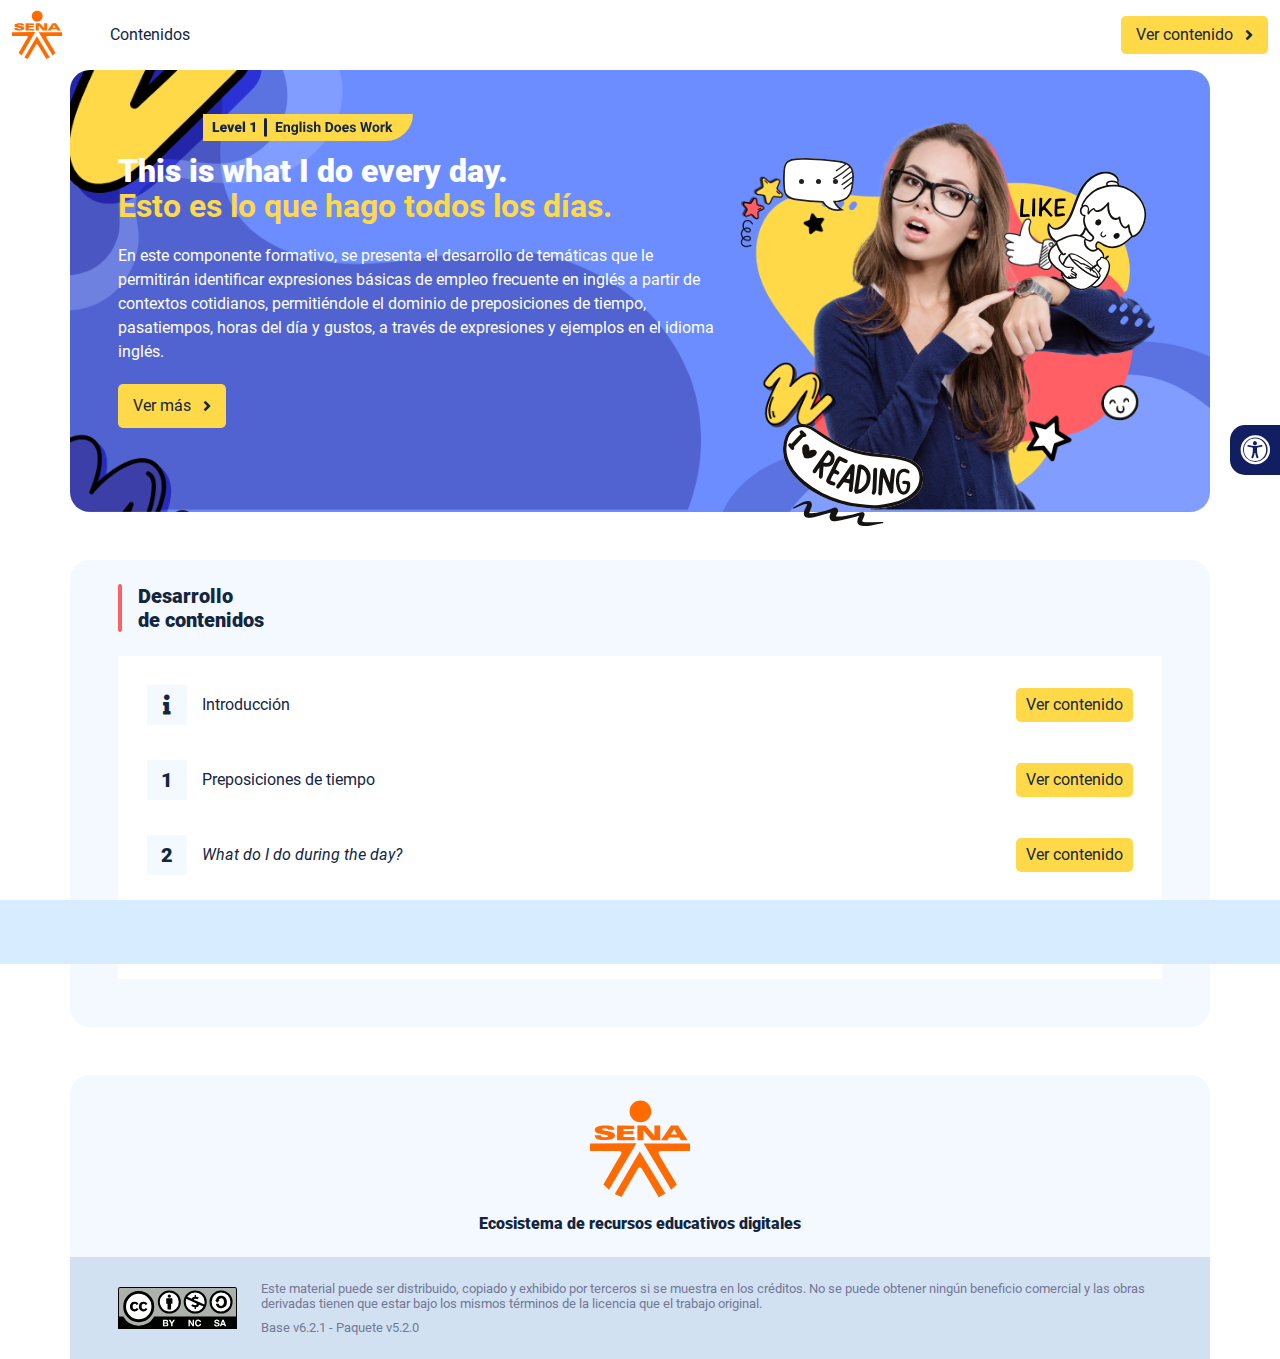
<file: index.html>
<!DOCTYPE html><html lang=""><head><meta charset="utf-8"><meta http-equiv="X-UA-Compatible" content="IE=edge"><meta name="viewport" content="width=device-width,initial-scale=1"><link rel="icon" href="favicon.ico"><title>This is what I do every day</title><link href="css/chunk-0c047e41.3babef71.css" rel="prefetch"><link href="css/chunk-25b302c8.3babef71.css" rel="prefetch"><link href="css/chunk-26fc7596.3babef71.css" rel="prefetch"><link href="css/chunk-2d2747e2.3babef71.css" rel="prefetch"><link href="css/chunk-32334cb6.3babef71.css" rel="prefetch"><link href="css/chunk-3c57cd7b.3babef71.css" rel="prefetch"><link href="css/chunk-4f2d402a.3babef71.css" rel="prefetch"><link href="css/chunk-4fde0a08.14d1f3e8.css" rel="prefetch"><link href="css/chunk-515a8379.dde4ddb9.css" rel="prefetch"><link href="css/chunk-59974754.9c72ed7a.css" rel="prefetch"><link href="css/chunk-6e1e538a.126808df.css" rel="prefetch"><link href="css/chunk-766a929b.f8a09b05.css" rel="prefetch"><link href="css/chunk-f2df7d2c.3babef71.css" rel="prefetch"><link href="css/comple.22fe0ae5.css" rel="prefetch"><link href="css/creditos.44bd8d1a.css" rel="prefetch"><link href="css/glosario.394a02ee.css" rel="prefetch"><link href="css/referencias.5252e8b2.css" rel="prefetch"><link href="css/tema1.f647e623.css" rel="prefetch"><link href="css/tema2.1bf614d6.css" rel="prefetch"><link href="css/tema3.f7e1e530.css" rel="prefetch"><link href="js/actividad.258b3d02.js" rel="prefetch"><link href="js/chunk-0206bfa0.121a5ff2.js" rel="prefetch"><link href="js/chunk-0c047e41.02652ab3.js" rel="prefetch"><link href="js/chunk-13a6037e.f85b3b03.js" rel="prefetch"><link href="js/chunk-18f95272.b3507669.js" rel="prefetch"><link href="js/chunk-25b302c8.69133112.js" rel="prefetch"><link href="js/chunk-26fc7596.0ea40413.js" rel="prefetch"><link href="js/chunk-2c06842c.311e1b57.js" rel="prefetch"><link href="js/chunk-2d0e96ec.6a0cd3d7.js" rel="prefetch"><link href="js/chunk-2d208d90.82403cfb.js" rel="prefetch"><link href="js/chunk-2d21d0e2.1d4584e4.js" rel="prefetch"><link href="js/chunk-2d22c123.0f0211d2.js" rel="prefetch"><link href="js/chunk-2d2747e2.d5a28340.js" rel="prefetch"><link href="js/chunk-2e80bb9a.842a1ead.js" rel="prefetch"><link href="js/chunk-319206de.6a4857ec.js" rel="prefetch"><link href="js/chunk-32334cb6.65a459eb.js" rel="prefetch"><link href="js/chunk-3c57cd7b.cc2a98f5.js" rel="prefetch"><link href="js/chunk-4cdd78c0.ee0e9bf1.js" rel="prefetch"><link href="js/chunk-4f2d402a.d5afb381.js" rel="prefetch"><link href="js/chunk-4fde0a08.c463a1b6.js" rel="prefetch"><link href="js/chunk-515a8379.6fd2cf49.js" rel="prefetch"><link href="js/chunk-53ccb27e.eed787b2.js" rel="prefetch"><link href="js/chunk-55d286b8.ee8250c3.js" rel="prefetch"><link href="js/chunk-59974754.fa5d2841.js" rel="prefetch"><link href="js/chunk-6e1e538a.e5548858.js" rel="prefetch"><link href="js/chunk-766a929b.b3569cbe.js" rel="prefetch"><link href="js/chunk-c796899c.8b342de0.js" rel="prefetch"><link href="js/chunk-e8a7823a.8d73d85e.js" rel="prefetch"><link href="js/chunk-f2df7d2c.b60d193a.js" rel="prefetch"><link href="js/chunk-fde47172.ed660abc.js" rel="prefetch"><link href="js/comple.e1fc0c61.js" rel="prefetch"><link href="js/creditos.4ca577c5.js" rel="prefetch"><link href="js/glosario.a95185e7.js" rel="prefetch"><link href="js/intro.182079cc.js" rel="prefetch"><link href="js/referencias.8a775e7f.js" rel="prefetch"><link href="js/sintesis.b0339df1.js" rel="prefetch"><link href="js/tema1.f499435a.js" rel="prefetch"><link href="js/tema2.28f584ae.js" rel="prefetch"><link href="js/tema3.df06d139.js" rel="prefetch"><link href="css/app.90856d90.css" rel="preload" as="style"><link href="css/chunk-vendors.fe2c8a2d.css" rel="preload" as="style"><link href="js/app.6992b98b.js" rel="preload" as="script"><link href="js/chunk-vendors.2f786892.js" rel="preload" as="script"><link href="css/chunk-vendors.fe2c8a2d.css" rel="stylesheet"><link href="css/app.90856d90.css" rel="stylesheet"></head><body><noscript><strong>We're sorry but This is what I do every day doesn't work properly without JavaScript enabled. Please enable it to continue.</strong></noscript><div id="app"></div><script src="js/chunk-vendors.2f786892.js"></script><script src="js/app.6992b98b.js"></script></body></html>
</file>
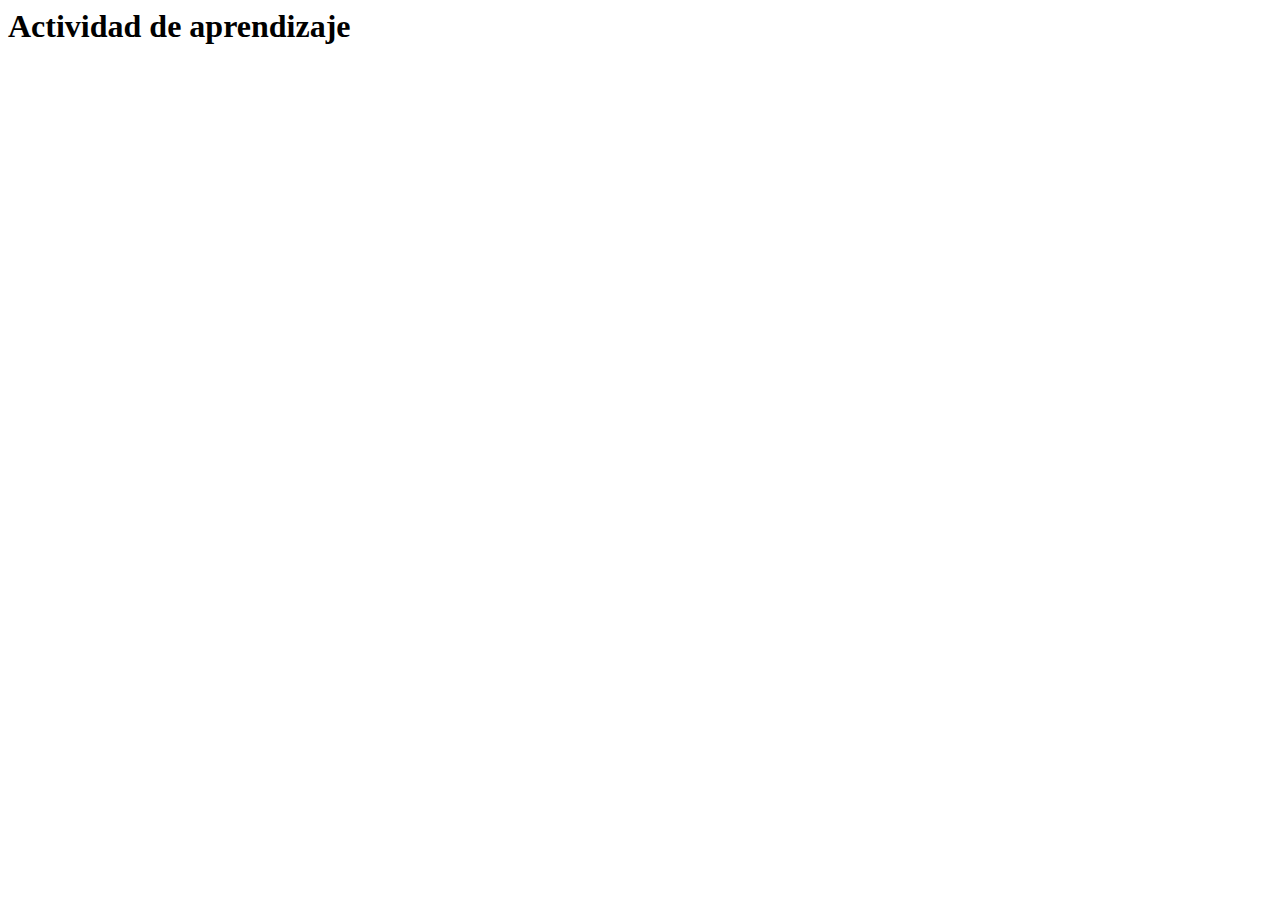
<file: actividades/actividad.html>
<html lang="en">
<head>
  <meta charset="UTF-8">
  <meta http-equiv="X-UA-Compatible" content="IE=edge">
  <meta name="viewport" content="width=device-width, initial-scale=1.0">
  <title>Actividad de aprendizaje</title>
</head>
<body>
  <h1>Actividad de aprendizaje</h1>
</body>
</html>
</file>
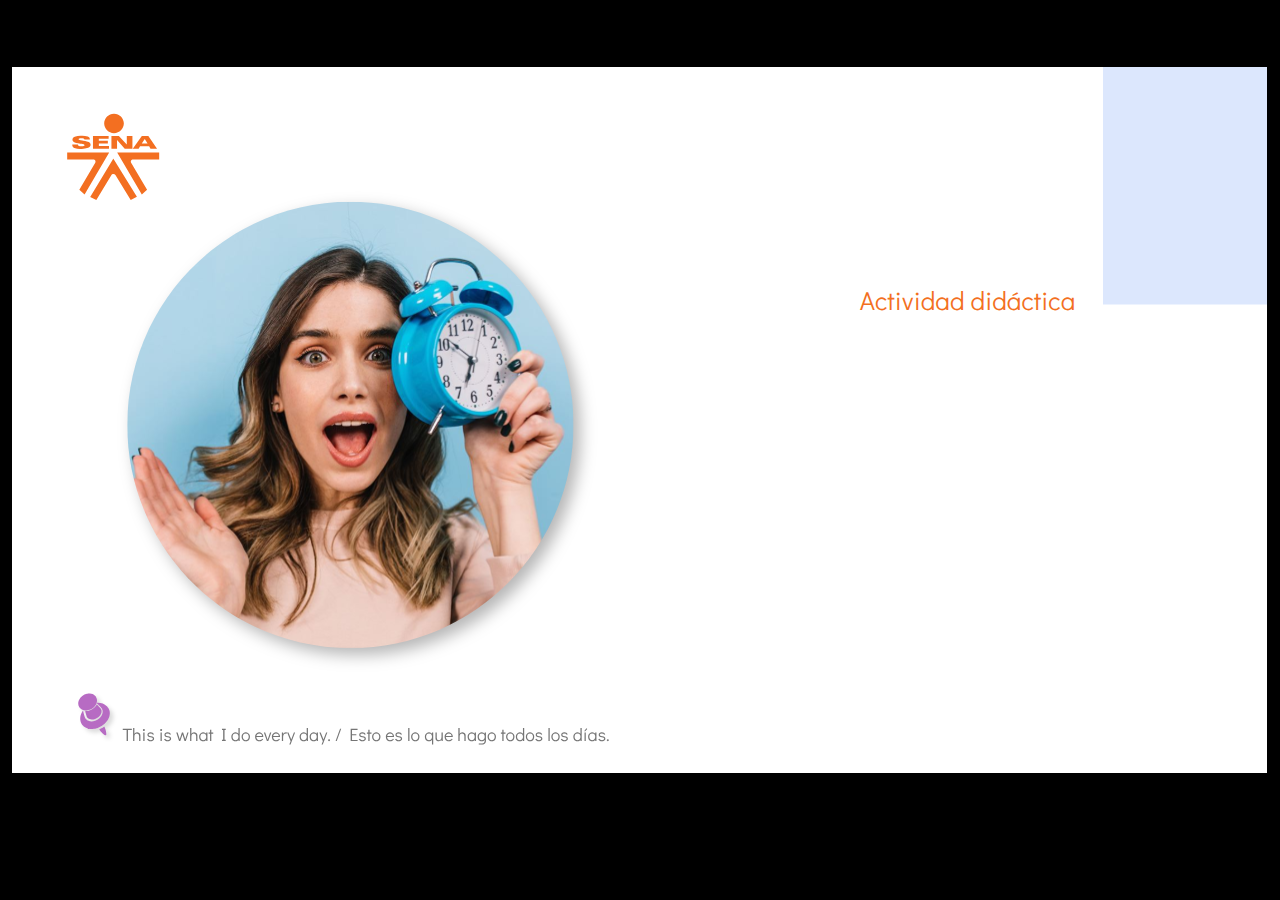
<file: actividades/actividad1/story.html>
<!doctype html>
<html lang="es">
<head>
  <meta charset="utf-8">
  <!-- Creado con Storyline 360 - http://www.articulate.com  -->
  <!-- version: 3.65.28121.0 -->
  <title>Actividad did&#225;ctica</title>
  <meta http-equiv="x-ua-compatible" content="IE=edge"/>
  <meta name="viewport" content="width=device-width,initial-scale=1,user-scalable=no,shrink-to-fit=no,minimal-ui"/>
  <meta name="apple-mobile-web-app-capable" content="yes"/>
  <style>
    html, body { height: 100%; padding: 0; margin: 0 }
    #app { height: 100%; width: 100%; }
  </style>

  <script>
    window.DS = {};
    window.globals = {
      DATA_PATH_BASE: '',
      HAS_FRAME: true,
      HAS_SLIDE: true,

      lmsPresent: false,
      tinCanPresent: false,
      cmi5Present: false,
      aoSupport: false,
      scale: 'show all',
      captureRc: false,
      browserSize: 'optimal',
      bgColor: '#000000',
      features: 'AccessibleVideo,InsertSvgPicture,LayerPresentAsDialog,MultipleQuizTracking,QuestionCorrectVariable,UpdatedThemeEditor',
      themeName: 'classic',
      preloaderColor: '#FFFFFF',
      suppressAnalytics: false,
      productChannel: 'stable',
      publishSource: 'storyline',
      aid: 'aid|dd73bbe0-893c-4c5d-ada9-b44ee608dcb3',
      cid: '04bfd34e-cd07-4569-9f02-371561cab23e',
      playerVersion: '3.65.28121.0',
      publishTimestamp: '2022-06-29T05:41:37.0526544Z',
      maxIosVideoElements: 10,

      
      parseParams: function(qs) {
        if (window.globals.parsedParams != null) {
          return window.globals.parsedParams;
        }
        qs = (qs || window.location.search.substr(1)).split('+').join(' ');
        var params = {},
            tokens,
            re = /[?&]?([^=]+)=([^&]*)/g;

        while (tokens = re.exec(qs)) {
          params[decodeURIComponent(tokens[1]).trim()] =
            decodeURIComponent(tokens[2]).trim();
        }
        window.globals.parsedParams = params;
        return params;
      }

    };
  </script>
  <script>
    var isIe11 = ('ActiveXObject' in window || window.MSBlobBuilder != null)
      && window.msCrypto != null && !window.ActiveXObject;
    if (isIe11 && window.globals.features.indexOf('IE11Warning') != -1) {
      window.globals.unsupportedBrowser = true;
      document.write(atob('[base64]'));
    }
  </script>
  
  <script>window.THREE = { };</script>
  
</head>
<body style="background: #000000" class="cs-HTML theme-classic">
  <!-- 360 -->
  <script>!function(e){var i=/iPhone/i,o=/iPod/i,n=/iPad/i,t=/(?=.*\bAndroid\b)(?=.*\bMobile\b)/i,d=/Android/i,s=/(?=.*\bAndroid\b)(?=.*\bSD4930UR\b)/i,b=/(?=.*\bAndroid\b)(?=.*\b(?:KFOT|KFTT|KFJWI|KFJWA|KFSOWI|KFTHWI|KFTHWA|KFAPWI|KFAPWA|KFARWI|KFASWI|KFSAWI|KFSAWA)\b)/i,r=/IEMobile/i,h=/(?=.*\bWindows\b)(?=.*\bARM\b)/i,a=/BlackBerry/i,l=/BB10/i,p=/Opera Mini/i,f=/(CriOS|Chrome)(?=.*\bMobile\b)/i,u=/(?=.*\bFirefox\b)(?=.*\bMobile\b)/i,c=new RegExp("(?:Nexus 7|BNTV250|Kindle Fire|Silk|GT-P1000)","i"),w=function(e,i){return e.test(i)},A=function(e){var A=e||navigator.userAgent,v=A.split("[FBAN");if(void 0!==v[1]&&(A=v[0]),this.apple={phone:w(i,A),ipod:w(o,A),tablet:!w(i,A)&&w(n,A),device:w(i,A)||w(o,A)||w(n,A)},this.amazon={phone:w(s,A),tablet:!w(s,A)&&w(b,A),device:w(s,A)||w(b,A)},this.android={phone:w(s,A)||w(t,A),tablet:!w(s,A)&&!w(t,A)&&(w(b,A)||w(d,A)),device:w(s,A)||w(b,A)||w(t,A)||w(d,A)},this.windows={phone:w(r,A),tablet:w(h,A),device:w(r,A)||w(h,A)},this.other={blackberry:w(a,A),blackberry10:w(l,A),opera:w(p,A),firefox:w(u,A),chrome:w(f,A),device:w(a,A)||w(l,A)||w(p,A)||w(u,A)||w(f,A)},this.seven_inch=w(c,A),this.any=this.apple.device||this.android.device||this.windows.device||this.other.device||this.seven_inch,this.phone=this.apple.phone||this.android.phone||this.windows.phone,this.tablet=this.apple.tablet||this.android.tablet||this.windows.tablet,"undefined"==typeof window)return this},v=function(){var e=new A;return e.Class=A,e};"undefined"!=typeof module&&module.exports&&"undefined"==typeof window?module.exports=A:"undefined"!=typeof module&&module.exports&&"undefined"!=typeof window?module.exports=v():"function"==typeof define&&define.amd?define("isMobile",[],e.isMobile=v()):e.isMobile=v()}(this);
    window.isMobile.apple.tablet = window.isMobile.apple.tablet ||
      (navigator.platform === 'MacIntel' && navigator.maxTouchPoints > 1);
    window.isMobile.apple.device = window.isMobile.apple.device || window.isMobile.apple.tablet;
    window.isMobile.tablet = window.isMobile.tablet || window.isMobile.apple.tablet;
    window.isMobile.any = window.isMobile.any || window.isMobile.apple.tablet;
  </script>

  <div id="focus-sink" tabindex="-1"></div>

  <div id="preso"></div>
  <script>
    (function() {

      var classTypes = [ 'desktop', 'mobile', 'phone', 'tablet' ];

      var addDeviceClasses = function(prefix, testObj) {
        var curr, i;
        for (i = 0; i < classTypes.length; i++) {
          curr = classTypes[i];
          if (testObj[curr]) {
            document.body.classList.add(prefix + curr);
          }
        }
      };

      var params = window.globals.parseParams(),
          isDevicePreview = params.devicepreview === '1',
          isPhoneOverride = params.deviceType === 'phone' || (isDevicePreview && params.phone == '1'),
          isTabletOverride = (params.deviceType === 'tablet' || isDevicePreview) && !isPhoneOverride,
          isMobileOverride = isPhoneOverride || isTabletOverride;

      var deviceView = {
        desktop: !window.isMobile.any && !isMobileOverride,
        mobile: window.isMobile.any || isMobileOverride,
        phone: isPhoneOverride || (window.isMobile.phone && !isTabletOverride),
        tablet: isTabletOverride || window.isMobile.tablet
      };

      window.globals.deviceView = deviceView;
      window.isMobile.desktop = !window.isMobile.any;
      window.isMobile.mobile = window.isMobile.any;

      addDeviceClasses('view-', deviceView);

    })();
  </script>
  
  <script src='story_content/user.js' type=text/javascript></script>
  <div class="slide-loader"></div>

  <script>
    if (window.globals.deviceView.isMobile) { var doc = document, loader = doc.body.querySelector('.slide-loader'); [ 1, 2, 3 ].forEach(function(n) { var d = doc.createElement('div'); d.style.backgroundColor = window.globals.preloaderColor; d.classList.add('mobile-loader-dot'); d.classList.add('dot' + n); loader.appendChild(d); }); }
  </script>

  <div class="mobile-load-title-overlay" style="display: none">
    <div class="mobile-load-title">Actividad did&#225;ctica</div>
  </div>

  <div class="mobile-chrome-warning"></div>

  <div class="warn-connection-dialog" style="display:none">
  <div class="warn-connection-content">
    <p>Internet connection lost. Please check your connection.</p>
    <p class="warn-connection-status"></p>
    <div class="warn-ui">
      <button class="connection-retry">Retry</button>
    </div>
  </div>
</div>

<style>
  .warn-connection-dialog {
    background: rgba(0, 0, 0, 0.2);
    position: fixed;
    left: 0;
    top: 0;
    width: 100%;
    height: 100%;
    z-index: 999;
  }
  .warn-connection-content {
    position: absolute;
    width: 80%;
    max-width: 450px;
    min-width: 350px;
    background: white;
    border: 1px solid black;
    color: black;
    min-height: 150px;
    padding: 1em;
    left: 50%;
    top: 50%;
    transform : translate(-50%, -50%);
  }
  .warn-connection-dialog button {
    position: relative;
    padding: .5em;
    cursor: pointer;
  }
  .warn-ui {
    position: absolute;
    bottom: 1em;
    width: 100%;
  }
  .warn-connection-status {
    color: red;
  }
</style>

<script>
  (function() {

    // @TODO this is POC code and can be cleaned up a bit more if we move forward
    // with the feature
    var CHECK_CONNECTION_TICK = 500;
    var RESTART_CHECK = 500; // for firefox
    var MESSAGE_DELAY = 200;

    var noConnection = 'no connection...'

    var warnEl = document.querySelector('.warn-connection-dialog');
    var retryEl = document.querySelector('.connection-retry');
    var statusEl = document.querySelector('.warn-connection-status');

    var controller;
    var checking = false;
    var warningShown;

    function checkConnection(sucessMethod) {
      checking = true;
      if (controller) {
        controller.abort();
      }

      controller = new AbortController();
      var signal = controller.signal;
      var done;

      // when the internet first goes out, firefox needs another
      // `fetch` request to start checking again for some reason
      if (window.navigator.userAgent.toLowerCase().includes('firefox')) {
        setTimeout(function() {
          if (!done) {
            checkConnection();
          }
        }, RESTART_CHECK);
      }

      fetch('./story_content/thumbnail.jpg', {
        method: 'GET',
        mode: 'cors',
        cache: 'no-cache',
        signal: signal
      }).then(function(result) {
        if (result.status >= 200 && result.status < 300) {
          if (sucessMethod) { sucessMethod(); }
        } else {
          statusEl.innerHTML = noConnection;
          showWarning();
        }
        checking = false;
        done = true;
      }).catch(function(err) {
        if (err.name === 'TypeError') {
          statusEl.innerHTML = noConnection;
          showWarning();
          done = true;
          checking = false;
        }
      });
    }

    function showWarning(btn) {
      warningShown = true;
      warnEl.style.display = 'block';
      statusEl.innerHTML = noConnection;
    }

    statusEl.innerHTML = noConnection;
    retryEl.addEventListener('click', function() {
      statusEl.innerHTML = 'trying to connect...';
      setTimeout(function() {
        checkConnection(function() {
          warningShown = false;
          warnEl.style.display = 'none';
          statusEl.innerHTML = 'connected!';
        });
      },  MESSAGE_DELAY);
    });

    if (window.AbortController != null && window.location.protocol != 'file:') {
      setInterval(function() {
        if (DS.flagManager && !DS.flagManager.hasFlag(DS.flagManager.constants.CONNECTION_MESSAGES)) {
          return;
        }

        if (!warningShown && !checking) {
          checkConnection();
        }

      }, CHECK_CONNECTION_TICK);
    }
  })();
</script>


  <script>
    
    if (window.autoSpider && window.vInterfaceObject) {
      document.querySelector('.mobile-load-title-overlay').style.display = 'none';
    }
  </script>

  

  <link rel="stylesheet" href="html5/data/css/output.min.css" data-noprefix/>
</body>
<script src="html5/lib/scripts/bootstrapper.min.js"></script>
</html>
</file>
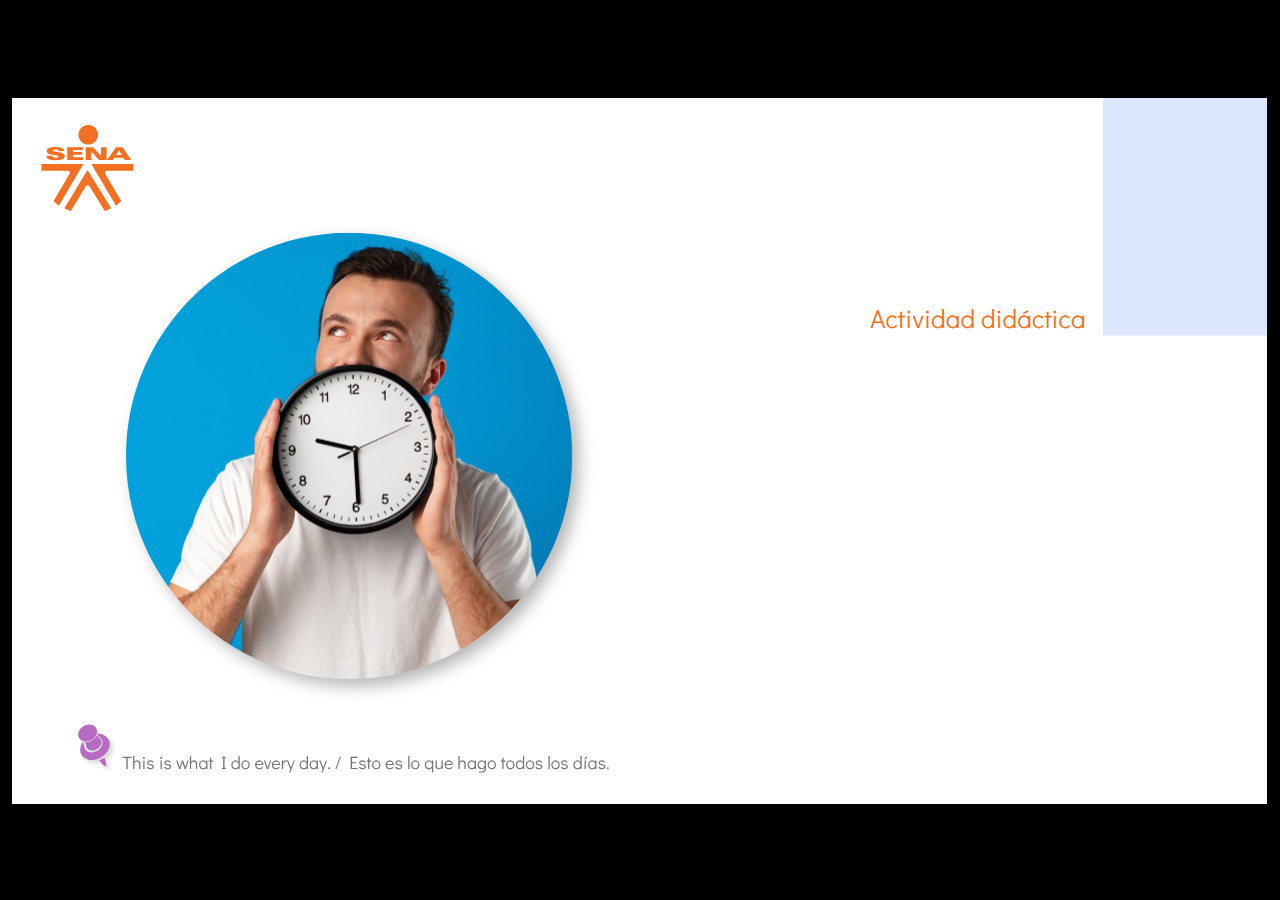
<file: actividades/actividad2/story.html>
<!doctype html>
<html lang="es">
<head>
  <meta charset="utf-8">
  <!-- Creado con Storyline 360 - http://www.articulate.com  -->
  <!-- version: 3.65.28121.0 -->
  <title>Actividad did&#225;ctica</title>
  <meta http-equiv="x-ua-compatible" content="IE=edge"/>
  <meta name="viewport" content="width=device-width,initial-scale=1,user-scalable=no,shrink-to-fit=no,minimal-ui"/>
  <meta name="apple-mobile-web-app-capable" content="yes"/>
  <style>
    html, body { height: 100%; padding: 0; margin: 0 }
    #app { height: 100%; width: 100%; }
  </style>

  <script>
    window.DS = {};
    window.globals = {
      DATA_PATH_BASE: '',
      HAS_FRAME: true,
      HAS_SLIDE: true,

      lmsPresent: false,
      tinCanPresent: false,
      cmi5Present: false,
      aoSupport: false,
      scale: 'show all',
      captureRc: false,
      browserSize: 'optimal',
      bgColor: '#000000',
      features: 'AccessibleVideo,InsertSvgPicture,LayerPresentAsDialog,MultipleQuizTracking,QuestionCorrectVariable,UpdatedThemeEditor',
      themeName: 'classic',
      preloaderColor: '#FFFFFF',
      suppressAnalytics: false,
      productChannel: 'stable',
      publishSource: 'storyline',
      aid: 'aid|dd73bbe0-893c-4c5d-ada9-b44ee608dcb3',
      cid: '04bfd34e-cd07-4569-9f02-371561cab23e',
      playerVersion: '3.65.28121.0',
      publishTimestamp: '2022-07-06T19:56:59.0404029Z',
      maxIosVideoElements: 10,

      
      parseParams: function(qs) {
        if (window.globals.parsedParams != null) {
          return window.globals.parsedParams;
        }
        qs = (qs || window.location.search.substr(1)).split('+').join(' ');
        var params = {},
            tokens,
            re = /[?&]?([^=]+)=([^&]*)/g;

        while (tokens = re.exec(qs)) {
          params[decodeURIComponent(tokens[1]).trim()] =
            decodeURIComponent(tokens[2]).trim();
        }
        window.globals.parsedParams = params;
        return params;
      }

    };
  </script>
  <script>
    var isIe11 = ('ActiveXObject' in window || window.MSBlobBuilder != null)
      && window.msCrypto != null && !window.ActiveXObject;
    if (isIe11 && window.globals.features.indexOf('IE11Warning') != -1) {
      window.globals.unsupportedBrowser = true;
      document.write(atob('[base64]'));
    }
  </script>
  
  <script>window.THREE = { };</script>
  
</head>
<body style="background: #000000" class="cs-HTML theme-classic">
  <!-- 360 -->
  <script>!function(e){var i=/iPhone/i,o=/iPod/i,n=/iPad/i,t=/(?=.*\bAndroid\b)(?=.*\bMobile\b)/i,d=/Android/i,s=/(?=.*\bAndroid\b)(?=.*\bSD4930UR\b)/i,b=/(?=.*\bAndroid\b)(?=.*\b(?:KFOT|KFTT|KFJWI|KFJWA|KFSOWI|KFTHWI|KFTHWA|KFAPWI|KFAPWA|KFARWI|KFASWI|KFSAWI|KFSAWA)\b)/i,r=/IEMobile/i,h=/(?=.*\bWindows\b)(?=.*\bARM\b)/i,a=/BlackBerry/i,l=/BB10/i,p=/Opera Mini/i,f=/(CriOS|Chrome)(?=.*\bMobile\b)/i,u=/(?=.*\bFirefox\b)(?=.*\bMobile\b)/i,c=new RegExp("(?:Nexus 7|BNTV250|Kindle Fire|Silk|GT-P1000)","i"),w=function(e,i){return e.test(i)},A=function(e){var A=e||navigator.userAgent,v=A.split("[FBAN");if(void 0!==v[1]&&(A=v[0]),this.apple={phone:w(i,A),ipod:w(o,A),tablet:!w(i,A)&&w(n,A),device:w(i,A)||w(o,A)||w(n,A)},this.amazon={phone:w(s,A),tablet:!w(s,A)&&w(b,A),device:w(s,A)||w(b,A)},this.android={phone:w(s,A)||w(t,A),tablet:!w(s,A)&&!w(t,A)&&(w(b,A)||w(d,A)),device:w(s,A)||w(b,A)||w(t,A)||w(d,A)},this.windows={phone:w(r,A),tablet:w(h,A),device:w(r,A)||w(h,A)},this.other={blackberry:w(a,A),blackberry10:w(l,A),opera:w(p,A),firefox:w(u,A),chrome:w(f,A),device:w(a,A)||w(l,A)||w(p,A)||w(u,A)||w(f,A)},this.seven_inch=w(c,A),this.any=this.apple.device||this.android.device||this.windows.device||this.other.device||this.seven_inch,this.phone=this.apple.phone||this.android.phone||this.windows.phone,this.tablet=this.apple.tablet||this.android.tablet||this.windows.tablet,"undefined"==typeof window)return this},v=function(){var e=new A;return e.Class=A,e};"undefined"!=typeof module&&module.exports&&"undefined"==typeof window?module.exports=A:"undefined"!=typeof module&&module.exports&&"undefined"!=typeof window?module.exports=v():"function"==typeof define&&define.amd?define("isMobile",[],e.isMobile=v()):e.isMobile=v()}(this);
    window.isMobile.apple.tablet = window.isMobile.apple.tablet ||
      (navigator.platform === 'MacIntel' && navigator.maxTouchPoints > 1);
    window.isMobile.apple.device = window.isMobile.apple.device || window.isMobile.apple.tablet;
    window.isMobile.tablet = window.isMobile.tablet || window.isMobile.apple.tablet;
    window.isMobile.any = window.isMobile.any || window.isMobile.apple.tablet;
  </script>

  <div id="focus-sink" tabindex="-1"></div>

  <div id="preso"></div>
  <script>
    (function() {

      var classTypes = [ 'desktop', 'mobile', 'phone', 'tablet' ];

      var addDeviceClasses = function(prefix, testObj) {
        var curr, i;
        for (i = 0; i < classTypes.length; i++) {
          curr = classTypes[i];
          if (testObj[curr]) {
            document.body.classList.add(prefix + curr);
          }
        }
      };

      var params = window.globals.parseParams(),
          isDevicePreview = params.devicepreview === '1',
          isPhoneOverride = params.deviceType === 'phone' || (isDevicePreview && params.phone == '1'),
          isTabletOverride = (params.deviceType === 'tablet' || isDevicePreview) && !isPhoneOverride,
          isMobileOverride = isPhoneOverride || isTabletOverride;

      var deviceView = {
        desktop: !window.isMobile.any && !isMobileOverride,
        mobile: window.isMobile.any || isMobileOverride,
        phone: isPhoneOverride || (window.isMobile.phone && !isTabletOverride),
        tablet: isTabletOverride || window.isMobile.tablet
      };

      window.globals.deviceView = deviceView;
      window.isMobile.desktop = !window.isMobile.any;
      window.isMobile.mobile = window.isMobile.any;

      addDeviceClasses('view-', deviceView);

    })();
  </script>
  
  <script src='story_content/user.js' type=text/javascript></script>
  <div class="slide-loader"></div>

  <script>
    if (window.globals.deviceView.isMobile) { var doc = document, loader = doc.body.querySelector('.slide-loader'); [ 1, 2, 3 ].forEach(function(n) { var d = doc.createElement('div'); d.style.backgroundColor = window.globals.preloaderColor; d.classList.add('mobile-loader-dot'); d.classList.add('dot' + n); loader.appendChild(d); }); }
  </script>

  <div class="mobile-load-title-overlay" style="display: none">
    <div class="mobile-load-title">Actividad did&#225;ctica</div>
  </div>

  <div class="mobile-chrome-warning"></div>

  <div class="warn-connection-dialog" style="display:none">
  <div class="warn-connection-content">
    <p>Internet connection lost. Please check your connection.</p>
    <p class="warn-connection-status"></p>
    <div class="warn-ui">
      <button class="connection-retry">Retry</button>
    </div>
  </div>
</div>

<style>
  .warn-connection-dialog {
    background: rgba(0, 0, 0, 0.2);
    position: fixed;
    left: 0;
    top: 0;
    width: 100%;
    height: 100%;
    z-index: 999;
  }
  .warn-connection-content {
    position: absolute;
    width: 80%;
    max-width: 450px;
    min-width: 350px;
    background: white;
    border: 1px solid black;
    color: black;
    min-height: 150px;
    padding: 1em;
    left: 50%;
    top: 50%;
    transform : translate(-50%, -50%);
  }
  .warn-connection-dialog button {
    position: relative;
    padding: .5em;
    cursor: pointer;
  }
  .warn-ui {
    position: absolute;
    bottom: 1em;
    width: 100%;
  }
  .warn-connection-status {
    color: red;
  }
</style>

<script>
  (function() {

    // @TODO this is POC code and can be cleaned up a bit more if we move forward
    // with the feature
    var CHECK_CONNECTION_TICK = 500;
    var RESTART_CHECK = 500; // for firefox
    var MESSAGE_DELAY = 200;

    var noConnection = 'no connection...'

    var warnEl = document.querySelector('.warn-connection-dialog');
    var retryEl = document.querySelector('.connection-retry');
    var statusEl = document.querySelector('.warn-connection-status');

    var controller;
    var checking = false;
    var warningShown;

    function checkConnection(sucessMethod) {
      checking = true;
      if (controller) {
        controller.abort();
      }

      controller = new AbortController();
      var signal = controller.signal;
      var done;

      // when the internet first goes out, firefox needs another
      // `fetch` request to start checking again for some reason
      if (window.navigator.userAgent.toLowerCase().includes('firefox')) {
        setTimeout(function() {
          if (!done) {
            checkConnection();
          }
        }, RESTART_CHECK);
      }

      fetch('./story_content/thumbnail.jpg', {
        method: 'GET',
        mode: 'cors',
        cache: 'no-cache',
        signal: signal
      }).then(function(result) {
        if (result.status >= 200 && result.status < 300) {
          if (sucessMethod) { sucessMethod(); }
        } else {
          statusEl.innerHTML = noConnection;
          showWarning();
        }
        checking = false;
        done = true;
      }).catch(function(err) {
        if (err.name === 'TypeError') {
          statusEl.innerHTML = noConnection;
          showWarning();
          done = true;
          checking = false;
        }
      });
    }

    function showWarning(btn) {
      warningShown = true;
      warnEl.style.display = 'block';
      statusEl.innerHTML = noConnection;
    }

    statusEl.innerHTML = noConnection;
    retryEl.addEventListener('click', function() {
      statusEl.innerHTML = 'trying to connect...';
      setTimeout(function() {
        checkConnection(function() {
          warningShown = false;
          warnEl.style.display = 'none';
          statusEl.innerHTML = 'connected!';
        });
      },  MESSAGE_DELAY);
    });

    if (window.AbortController != null && window.location.protocol != 'file:') {
      setInterval(function() {
        if (DS.flagManager && !DS.flagManager.hasFlag(DS.flagManager.constants.CONNECTION_MESSAGES)) {
          return;
        }

        if (!warningShown && !checking) {
          checkConnection();
        }

      }, CHECK_CONNECTION_TICK);
    }
  })();
</script>


  <script>
    
    if (window.autoSpider && window.vInterfaceObject) {
      document.querySelector('.mobile-load-title-overlay').style.display = 'none';
    }
  </script>

  

  <link rel="stylesheet" href="html5/data/css/output.min.css" data-noprefix/>
</body>
<script src="html5/lib/scripts/bootstrapper.min.js"></script>
</html>
</file>
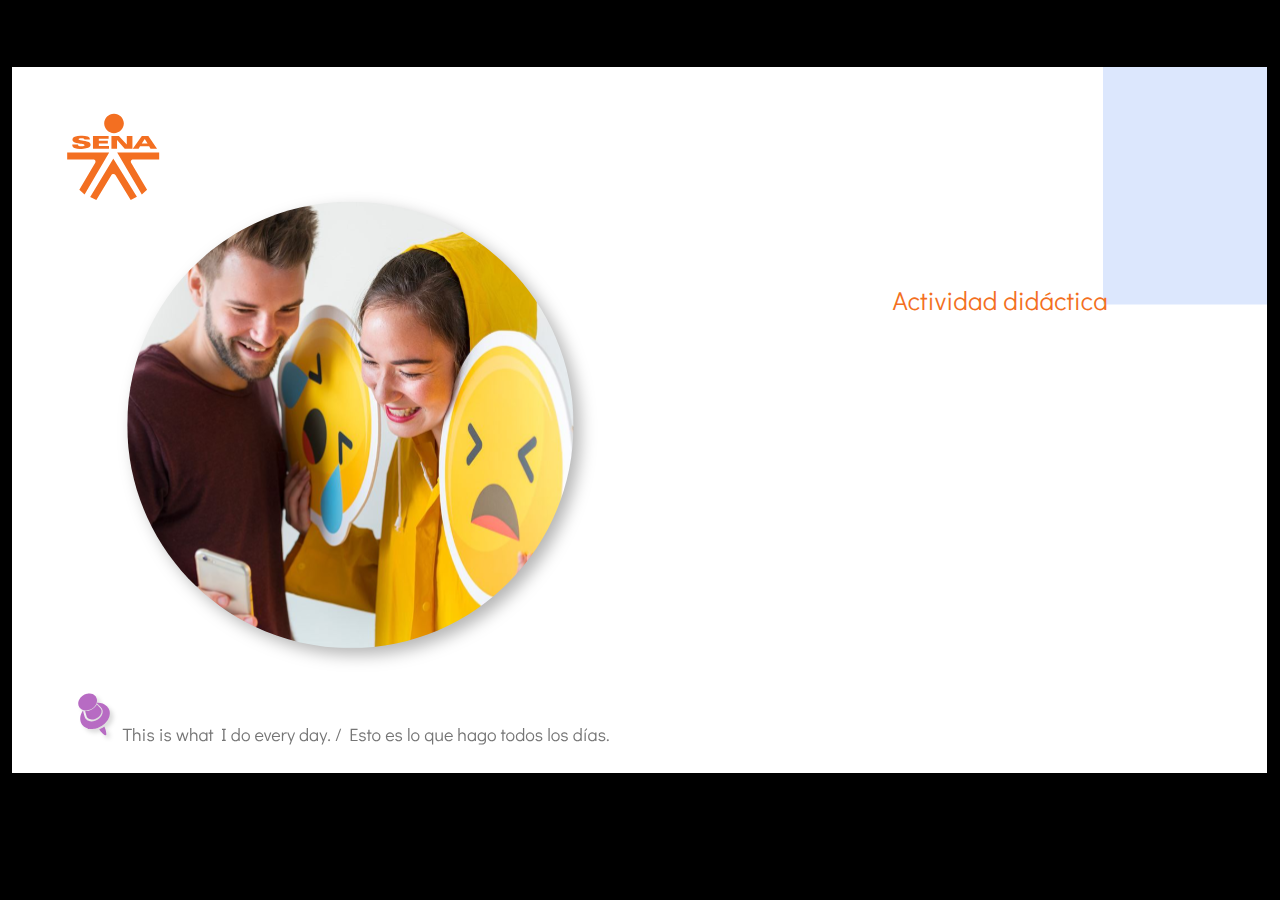
<file: actividades/actividad3/story.html>
<!doctype html>
<html lang="es">
<head>
  <meta charset="utf-8">
  <!-- Creado con Storyline 360 - http://www.articulate.com  -->
  <!-- version: 3.65.28121.0 -->
  <title>Actividad did&#225;ctica</title>
  <meta http-equiv="x-ua-compatible" content="IE=edge"/>
  <meta name="viewport" content="width=device-width,initial-scale=1,user-scalable=no,shrink-to-fit=no,minimal-ui"/>
  <meta name="apple-mobile-web-app-capable" content="yes"/>
  <style>
    html, body { height: 100%; padding: 0; margin: 0 }
    #app { height: 100%; width: 100%; }
  </style>

  <script>
    window.DS = {};
    window.globals = {
      DATA_PATH_BASE: '',
      HAS_FRAME: true,
      HAS_SLIDE: true,

      lmsPresent: false,
      tinCanPresent: false,
      cmi5Present: false,
      aoSupport: false,
      scale: 'show all',
      captureRc: false,
      browserSize: 'optimal',
      bgColor: '#000000',
      features: 'AccessibleVideo,InsertSvgPicture,LayerPresentAsDialog,MultipleQuizTracking,QuestionCorrectVariable,UpdatedThemeEditor',
      themeName: 'classic',
      preloaderColor: '#FFFFFF',
      suppressAnalytics: false,
      productChannel: 'stable',
      publishSource: 'storyline',
      aid: 'aid|dd73bbe0-893c-4c5d-ada9-b44ee608dcb3',
      cid: '04bfd34e-cd07-4569-9f02-371561cab23e',
      playerVersion: '3.65.28121.0',
      publishTimestamp: '2022-06-29T15:28:20.3696759Z',
      maxIosVideoElements: 10,

      
      parseParams: function(qs) {
        if (window.globals.parsedParams != null) {
          return window.globals.parsedParams;
        }
        qs = (qs || window.location.search.substr(1)).split('+').join(' ');
        var params = {},
            tokens,
            re = /[?&]?([^=]+)=([^&]*)/g;

        while (tokens = re.exec(qs)) {
          params[decodeURIComponent(tokens[1]).trim()] =
            decodeURIComponent(tokens[2]).trim();
        }
        window.globals.parsedParams = params;
        return params;
      }

    };
  </script>
  <script>
    var isIe11 = ('ActiveXObject' in window || window.MSBlobBuilder != null)
      && window.msCrypto != null && !window.ActiveXObject;
    if (isIe11 && window.globals.features.indexOf('IE11Warning') != -1) {
      window.globals.unsupportedBrowser = true;
      document.write(atob('[base64]'));
    }
  </script>
  
  <script>window.THREE = { };</script>
  
</head>
<body style="background: #000000" class="cs-HTML theme-classic">
  <!-- 360 -->
  <script>!function(e){var i=/iPhone/i,o=/iPod/i,n=/iPad/i,t=/(?=.*\bAndroid\b)(?=.*\bMobile\b)/i,d=/Android/i,s=/(?=.*\bAndroid\b)(?=.*\bSD4930UR\b)/i,b=/(?=.*\bAndroid\b)(?=.*\b(?:KFOT|KFTT|KFJWI|KFJWA|KFSOWI|KFTHWI|KFTHWA|KFAPWI|KFAPWA|KFARWI|KFASWI|KFSAWI|KFSAWA)\b)/i,r=/IEMobile/i,h=/(?=.*\bWindows\b)(?=.*\bARM\b)/i,a=/BlackBerry/i,l=/BB10/i,p=/Opera Mini/i,f=/(CriOS|Chrome)(?=.*\bMobile\b)/i,u=/(?=.*\bFirefox\b)(?=.*\bMobile\b)/i,c=new RegExp("(?:Nexus 7|BNTV250|Kindle Fire|Silk|GT-P1000)","i"),w=function(e,i){return e.test(i)},A=function(e){var A=e||navigator.userAgent,v=A.split("[FBAN");if(void 0!==v[1]&&(A=v[0]),this.apple={phone:w(i,A),ipod:w(o,A),tablet:!w(i,A)&&w(n,A),device:w(i,A)||w(o,A)||w(n,A)},this.amazon={phone:w(s,A),tablet:!w(s,A)&&w(b,A),device:w(s,A)||w(b,A)},this.android={phone:w(s,A)||w(t,A),tablet:!w(s,A)&&!w(t,A)&&(w(b,A)||w(d,A)),device:w(s,A)||w(b,A)||w(t,A)||w(d,A)},this.windows={phone:w(r,A),tablet:w(h,A),device:w(r,A)||w(h,A)},this.other={blackberry:w(a,A),blackberry10:w(l,A),opera:w(p,A),firefox:w(u,A),chrome:w(f,A),device:w(a,A)||w(l,A)||w(p,A)||w(u,A)||w(f,A)},this.seven_inch=w(c,A),this.any=this.apple.device||this.android.device||this.windows.device||this.other.device||this.seven_inch,this.phone=this.apple.phone||this.android.phone||this.windows.phone,this.tablet=this.apple.tablet||this.android.tablet||this.windows.tablet,"undefined"==typeof window)return this},v=function(){var e=new A;return e.Class=A,e};"undefined"!=typeof module&&module.exports&&"undefined"==typeof window?module.exports=A:"undefined"!=typeof module&&module.exports&&"undefined"!=typeof window?module.exports=v():"function"==typeof define&&define.amd?define("isMobile",[],e.isMobile=v()):e.isMobile=v()}(this);
    window.isMobile.apple.tablet = window.isMobile.apple.tablet ||
      (navigator.platform === 'MacIntel' && navigator.maxTouchPoints > 1);
    window.isMobile.apple.device = window.isMobile.apple.device || window.isMobile.apple.tablet;
    window.isMobile.tablet = window.isMobile.tablet || window.isMobile.apple.tablet;
    window.isMobile.any = window.isMobile.any || window.isMobile.apple.tablet;
  </script>

  <div id="focus-sink" tabindex="-1"></div>

  <div id="preso"></div>
  <script>
    (function() {

      var classTypes = [ 'desktop', 'mobile', 'phone', 'tablet' ];

      var addDeviceClasses = function(prefix, testObj) {
        var curr, i;
        for (i = 0; i < classTypes.length; i++) {
          curr = classTypes[i];
          if (testObj[curr]) {
            document.body.classList.add(prefix + curr);
          }
        }
      };

      var params = window.globals.parseParams(),
          isDevicePreview = params.devicepreview === '1',
          isPhoneOverride = params.deviceType === 'phone' || (isDevicePreview && params.phone == '1'),
          isTabletOverride = (params.deviceType === 'tablet' || isDevicePreview) && !isPhoneOverride,
          isMobileOverride = isPhoneOverride || isTabletOverride;

      var deviceView = {
        desktop: !window.isMobile.any && !isMobileOverride,
        mobile: window.isMobile.any || isMobileOverride,
        phone: isPhoneOverride || (window.isMobile.phone && !isTabletOverride),
        tablet: isTabletOverride || window.isMobile.tablet
      };

      window.globals.deviceView = deviceView;
      window.isMobile.desktop = !window.isMobile.any;
      window.isMobile.mobile = window.isMobile.any;

      addDeviceClasses('view-', deviceView);

    })();
  </script>
  
  <script src='story_content/user.js' type=text/javascript></script>
  <div class="slide-loader"></div>

  <script>
    if (window.globals.deviceView.isMobile) { var doc = document, loader = doc.body.querySelector('.slide-loader'); [ 1, 2, 3 ].forEach(function(n) { var d = doc.createElement('div'); d.style.backgroundColor = window.globals.preloaderColor; d.classList.add('mobile-loader-dot'); d.classList.add('dot' + n); loader.appendChild(d); }); }
  </script>

  <div class="mobile-load-title-overlay" style="display: none">
    <div class="mobile-load-title">Actividad did&#225;ctica</div>
  </div>

  <div class="mobile-chrome-warning"></div>

  <div class="warn-connection-dialog" style="display:none">
  <div class="warn-connection-content">
    <p>Internet connection lost. Please check your connection.</p>
    <p class="warn-connection-status"></p>
    <div class="warn-ui">
      <button class="connection-retry">Retry</button>
    </div>
  </div>
</div>

<style>
  .warn-connection-dialog {
    background: rgba(0, 0, 0, 0.2);
    position: fixed;
    left: 0;
    top: 0;
    width: 100%;
    height: 100%;
    z-index: 999;
  }
  .warn-connection-content {
    position: absolute;
    width: 80%;
    max-width: 450px;
    min-width: 350px;
    background: white;
    border: 1px solid black;
    color: black;
    min-height: 150px;
    padding: 1em;
    left: 50%;
    top: 50%;
    transform : translate(-50%, -50%);
  }
  .warn-connection-dialog button {
    position: relative;
    padding: .5em;
    cursor: pointer;
  }
  .warn-ui {
    position: absolute;
    bottom: 1em;
    width: 100%;
  }
  .warn-connection-status {
    color: red;
  }
</style>

<script>
  (function() {

    // @TODO this is POC code and can be cleaned up a bit more if we move forward
    // with the feature
    var CHECK_CONNECTION_TICK = 500;
    var RESTART_CHECK = 500; // for firefox
    var MESSAGE_DELAY = 200;

    var noConnection = 'no connection...'

    var warnEl = document.querySelector('.warn-connection-dialog');
    var retryEl = document.querySelector('.connection-retry');
    var statusEl = document.querySelector('.warn-connection-status');

    var controller;
    var checking = false;
    var warningShown;

    function checkConnection(sucessMethod) {
      checking = true;
      if (controller) {
        controller.abort();
      }

      controller = new AbortController();
      var signal = controller.signal;
      var done;

      // when the internet first goes out, firefox needs another
      // `fetch` request to start checking again for some reason
      if (window.navigator.userAgent.toLowerCase().includes('firefox')) {
        setTimeout(function() {
          if (!done) {
            checkConnection();
          }
        }, RESTART_CHECK);
      }

      fetch('./story_content/thumbnail.jpg', {
        method: 'GET',
        mode: 'cors',
        cache: 'no-cache',
        signal: signal
      }).then(function(result) {
        if (result.status >= 200 && result.status < 300) {
          if (sucessMethod) { sucessMethod(); }
        } else {
          statusEl.innerHTML = noConnection;
          showWarning();
        }
        checking = false;
        done = true;
      }).catch(function(err) {
        if (err.name === 'TypeError') {
          statusEl.innerHTML = noConnection;
          showWarning();
          done = true;
          checking = false;
        }
      });
    }

    function showWarning(btn) {
      warningShown = true;
      warnEl.style.display = 'block';
      statusEl.innerHTML = noConnection;
    }

    statusEl.innerHTML = noConnection;
    retryEl.addEventListener('click', function() {
      statusEl.innerHTML = 'trying to connect...';
      setTimeout(function() {
        checkConnection(function() {
          warningShown = false;
          warnEl.style.display = 'none';
          statusEl.innerHTML = 'connected!';
        });
      },  MESSAGE_DELAY);
    });

    if (window.AbortController != null && window.location.protocol != 'file:') {
      setInterval(function() {
        if (DS.flagManager && !DS.flagManager.hasFlag(DS.flagManager.constants.CONNECTION_MESSAGES)) {
          return;
        }

        if (!warningShown && !checking) {
          checkConnection();
        }

      }, CHECK_CONNECTION_TICK);
    }
  })();
</script>


  <script>
    
    if (window.autoSpider && window.vInterfaceObject) {
      document.querySelector('.mobile-load-title-overlay').style.display = 'none';
    }
  </script>

  

  <link rel="stylesheet" href="html5/data/css/output.min.css" data-noprefix/>
</body>
<script src="html5/lib/scripts/bootstrapper.min.js"></script>
</html>
</file>
<file: css/chunk-0c047e41.3babef71.css>
.actividad[data-v-22adfd6b]{background-color:#f2f2f2}.horizontal-scroll__wrapper[data-v-22adfd6b]{overflow:hidden}.horizontal-scroll[data-v-22adfd6b]{display:flex;transition:transform .5s ease-in-out;align-items:center;flex-wrap:nowrap}.horizontal-scroll[data-v-22adfd6b]:not(.row){width:100%}.horizontal-scroll--item-fw[data-v-22adfd6b]>div{flex-grow:0;flex-shrink:0;width:100%;margin:0!important}
</file>
<file: css/chunk-25b302c8.3babef71.css>
.actividad[data-v-22adfd6b]{background-color:#f2f2f2}.horizontal-scroll__wrapper[data-v-22adfd6b]{overflow:hidden}.horizontal-scroll[data-v-22adfd6b]{display:flex;transition:transform .5s ease-in-out;align-items:center;flex-wrap:nowrap}.horizontal-scroll[data-v-22adfd6b]:not(.row){width:100%}.horizontal-scroll--item-fw[data-v-22adfd6b]>div{flex-grow:0;flex-shrink:0;width:100%;margin:0!important}
</file>
<file: css/chunk-26fc7596.3babef71.css>
.actividad[data-v-22adfd6b]{background-color:#f2f2f2}.horizontal-scroll__wrapper[data-v-22adfd6b]{overflow:hidden}.horizontal-scroll[data-v-22adfd6b]{display:flex;transition:transform .5s ease-in-out;align-items:center;flex-wrap:nowrap}.horizontal-scroll[data-v-22adfd6b]:not(.row){width:100%}.horizontal-scroll--item-fw[data-v-22adfd6b]>div{flex-grow:0;flex-shrink:0;width:100%;margin:0!important}
</file>
<file: css/chunk-2d2747e2.3babef71.css>
.actividad[data-v-22adfd6b]{background-color:#f2f2f2}.horizontal-scroll__wrapper[data-v-22adfd6b]{overflow:hidden}.horizontal-scroll[data-v-22adfd6b]{display:flex;transition:transform .5s ease-in-out;align-items:center;flex-wrap:nowrap}.horizontal-scroll[data-v-22adfd6b]:not(.row){width:100%}.horizontal-scroll--item-fw[data-v-22adfd6b]>div{flex-grow:0;flex-shrink:0;width:100%;margin:0!important}
</file>
<file: css/chunk-32334cb6.3babef71.css>
.actividad[data-v-22adfd6b]{background-color:#f2f2f2}.horizontal-scroll__wrapper[data-v-22adfd6b]{overflow:hidden}.horizontal-scroll[data-v-22adfd6b]{display:flex;transition:transform .5s ease-in-out;align-items:center;flex-wrap:nowrap}.horizontal-scroll[data-v-22adfd6b]:not(.row){width:100%}.horizontal-scroll--item-fw[data-v-22adfd6b]>div{flex-grow:0;flex-shrink:0;width:100%;margin:0!important}
</file>
<file: css/chunk-3c57cd7b.3babef71.css>
.actividad[data-v-22adfd6b]{background-color:#f2f2f2}.horizontal-scroll__wrapper[data-v-22adfd6b]{overflow:hidden}.horizontal-scroll[data-v-22adfd6b]{display:flex;transition:transform .5s ease-in-out;align-items:center;flex-wrap:nowrap}.horizontal-scroll[data-v-22adfd6b]:not(.row){width:100%}.horizontal-scroll--item-fw[data-v-22adfd6b]>div{flex-grow:0;flex-shrink:0;width:100%;margin:0!important}
</file>
<file: css/chunk-4f2d402a.3babef71.css>
.actividad[data-v-22adfd6b]{background-color:#f2f2f2}.horizontal-scroll__wrapper[data-v-22adfd6b]{overflow:hidden}.horizontal-scroll[data-v-22adfd6b]{display:flex;transition:transform .5s ease-in-out;align-items:center;flex-wrap:nowrap}.horizontal-scroll[data-v-22adfd6b]:not(.row){width:100%}.horizontal-scroll--item-fw[data-v-22adfd6b]>div{flex-grow:0;flex-shrink:0;width:100%;margin:0!important}
</file>
<file: css/chunk-4fde0a08.14d1f3e8.css>
.actividad[data-v-a108b06a]{background-color:#f2f2f2}.header[data-v-a108b06a]{position:sticky;top:0;padding-top:10px;padding-bottom:10px;background-color:#fff;z-index:10010;line-height:1.1em}.header__logo[data-v-a108b06a]{width:50px}@media (max-width:576px){.header__componente-formativo[data-v-a108b06a]{font-size:.8em}}.header__menu[data-v-a108b06a]{cursor:pointer}.header__menu span[data-v-a108b06a]{font-size:.7em;display:block;line-height:1em;text-align:center;color:#111e61}.header__menu__btn[data-v-a108b06a]{width:30px;height:30px;position:relative;margin-bottom:4px}.header__menu__btn .line-1[data-v-a108b06a],.header__menu__btn .line-2[data-v-a108b06a],.header__menu__btn .line-3[data-v-a108b06a]{height:4px;width:30px;background-color:#111e61;transform-origin:center center;position:absolute;left:0;border-radius:2px}.header__menu__btn .line-1[data-v-a108b06a]{top:4px;-webkit-animation:line-1-inactive-data-v-a108b06a .5s ease-in-out forwards;animation:line-1-inactive-data-v-a108b06a .5s ease-in-out forwards}.header__menu__btn .line-2[data-v-a108b06a]{top:13px;-webkit-animation:line-2-inactive-data-v-a108b06a .5s ease-in-out forwards;animation:line-2-inactive-data-v-a108b06a .5s ease-in-out forwards}.header__menu__btn .line-3[data-v-a108b06a]{top:22px;-webkit-animation:line-3-inactive-data-v-a108b06a .5s ease-in-out forwards;animation:line-3-inactive-data-v-a108b06a .5s ease-in-out forwards}.header__menu__btn[data-v-a108b06a]:hover{cursor:pointer}.header__menu__btn--open .line-1[data-v-a108b06a]{-webkit-animation:line-1-active-data-v-a108b06a .5s ease-in-out forwards;animation:line-1-active-data-v-a108b06a .5s ease-in-out forwards}.header__menu__btn--open .line-2[data-v-a108b06a]{-webkit-animation:line-2-active-data-v-a108b06a .5s ease-in-out forwards;animation:line-2-active-data-v-a108b06a .5s ease-in-out forwards}.header__menu__btn--open .line-3[data-v-a108b06a]{-webkit-animation:line-3-active-data-v-a108b06a .5s ease-in-out forwards;animation:line-3-active-data-v-a108b06a .5s ease-in-out forwards}@-webkit-keyframes line-1-active-data-v-a108b06a{0%{transform:translate(0) rotate(0)}50%{transform:translateY(9px) rotate(0)}to{transform:translateY(9px) rotate(45deg)}}@keyframes line-1-active-data-v-a108b06a{0%{transform:translate(0) rotate(0)}50%{transform:translateY(9px) rotate(0)}to{transform:translateY(9px) rotate(45deg)}}@-webkit-keyframes line-2-active-data-v-a108b06a{0%{transform:scale(1)}to{transform:scale(0)}}@keyframes line-2-active-data-v-a108b06a{0%{transform:scale(1)}to{transform:scale(0)}}@-webkit-keyframes line-3-active-data-v-a108b06a{0%{transform:translate(0) rotate(0)}50%{transform:translateY(-9px) rotate(0)}to{transform:translateY(-9px) rotate(-45deg)}}@keyframes line-3-active-data-v-a108b06a{0%{transform:translate(0) rotate(0)}50%{transform:translateY(-9px) rotate(0)}to{transform:translateY(-9px) rotate(-45deg)}}@-webkit-keyframes line-1-inactive-data-v-a108b06a{0%{transform:translateY(9px) rotate(45deg)}50%{transform:translateY(9px) rotate(0)}to{transform:translate(0) rotate(0)}}@keyframes line-1-inactive-data-v-a108b06a{0%{transform:translateY(9px) rotate(45deg)}50%{transform:translateY(9px) rotate(0)}to{transform:translate(0) rotate(0)}}@-webkit-keyframes line-2-inactive-data-v-a108b06a{0%{transform:scale(0)}to{transform:scale(1)}}@keyframes line-2-inactive-data-v-a108b06a{0%{transform:scale(0)}to{transform:scale(1)}}@-webkit-keyframes line-3-inactive-data-v-a108b06a{0%{transform:translateY(-9px) rotate(-45deg)}50%{transform:translateY(-9px) rotate(0)}to{transform:translate(0) rotate(0)}}@keyframes line-3-inactive-data-v-a108b06a{0%{transform:translateY(-9px) rotate(-45deg)}50%{transform:translateY(-9px) rotate(0)}to{transform:translate(0) rotate(0)}}
</file>
<file: css/chunk-515a8379.dde4ddb9.css>
.actividad{background-color:#f2f2f2}.banner-interno{position:relative}.banner-interno__fondo{position:absolute;top:0;bottom:-50px;left:0;right:0;background-color:#6b8dff;background-size:cover;background-position:50%}.banner-interno__titulo{display:flex;align-items:center}.banner-interno__titulo__icono{display:block;width:32px;height:32px;border-radius:50%;background-color:#fff;position:relative}.banner-interno__titulo__icono i{color:#6b8dff;position:absolute;left:50%;top:50%;transform:translate(-50%,-50%)}.banner-interno__titulo h1,.banner-interno__titulo h2,.banner-interno__titulo h3,.banner-interno__titulo h4,.banner-interno__titulo h5,.banner-interno__titulo h6{color:#fff;line-height:1.1em}
</file>
<file: css/chunk-59974754.9c72ed7a.css>
.actividad{background-color:#f2f2f2}.aside-menu{position:sticky;top:70px;flex:0 0 0;width:0;min-height:calc(100vh - 70px);max-height:calc(100vh - 70px);background-color:#f3f9ff;transition:flex .5s ease-in-out,width .5s ease-in-out;overflow-x:hidden;z-index:100001}.aside-menu a{color:#111e61}.aside-menu--open{flex:0 0 300px;width:300px}.aside-menu__content{width:300px;display:flex;flex-direction:column;justify-content:space-between;min-height:calc(100vh - 70px);max-height:calc(100vh - 70px);border-right:1px solid #d8ecff}@media (max-height:800px){.aside-menu__content{min-height:800px;max-height:800px;overflow-y:auto}}.aside-menu__header{padding:10px;text-align:center;background-color:#d8ecff}.aside-menu__header h4{margin:0}.aside-menu__menu{overflow-y:auto;flex-grow:1;list-style:none;padding-left:0;margin-bottom:0}.aside-menu__menu__item--active .aside-menu__menu__item__lnk,.aside-menu__menu__item--active .aside-menu__sec-menu__item__lnk{background-color:#d8ecff;font-weight:700}.aside-menu__menu__item--sub-menu:hover,.aside-menu__menu__item:hover,.aside-menu__sec-menu__item:hover{background-color:#d8ecff}.aside-menu__menu__item--sub-menu{padding-left:10px}.aside-menu__menu__item--sub-menu--active .aside-menu__menu__item__lnk,.aside-menu__menu__item--sub-menu--active .aside-menu__sec-menu__item__lnk{background-color:#d8ecff;font-weight:700;position:relative}.aside-menu__menu__item--sub-menu--active .aside-menu__menu__item__lnk:before,.aside-menu__menu__item--sub-menu--active .aside-menu__sec-menu__item__lnk:before{content:"";display:block;position:absolute;left:0;bottom:0;top:0;width:4px;border-radius:2px;background-color:#ff5f65}.aside-menu__menu__item__lnk,.aside-menu__sec-menu__item__lnk{display:flex;align-items:center;padding:10px 15px;line-height:1.1em}.aside-menu__menu__item__lnk i,.aside-menu__menu__item__lnk span,.aside-menu__sec-menu__item__lnk i,.aside-menu__sec-menu__item__lnk span{margin-right:10px}.aside-menu__menu__item__lnk i:last-child,.aside-menu__menu__item__lnk span:last-child,.aside-menu__sec-menu__item__lnk i:last-child,.aside-menu__sec-menu__item__lnk span:last-child{margin-right:0}.aside-menu__sec-menu{background-color:#d8ecff;padding:10px 0;flex-shrink:0;margin-bottom:0}.aside-menu__sec-menu__item{padding:10px 15px}.aside-menu__sec-menu__item__lnk{padding:0;border-radius:1em}.aside-menu__sec-menu__item__lnk i{display:block;width:2em;height:2em;padding:.5em 0;text-align:center;background-color:#fff;border-radius:50%}.aside-menu__sec-menu__item__lnk:hover{background-color:#fff}@media (max-width:992px){.aside-menu{position:fixed;top:70px}}@media (max-width:576px){.aside-menu__sec-menu{padding-bottom:110px}}
</file>
<file: css/chunk-6e1e538a.126808df.css>
.actividad[data-v-4f6b7c58]{background-color:#f2f2f2}.accesibilidad[data-v-4f6b7c58]{position:fixed;right:0;top:50vh;height:50px;background-color:#111e61;border-top-left-radius:15px;border-bottom-left-radius:15px;transform:translateY(-50%) translateX(100%) translateX(-50px);overflow:hidden;transition:transform .3s ease-in-out,height .3s ease-in-out}.accesibilidad[data-v-4f6b7c58]:hover{transform:translateY(-50%) translateX(0);height:12.75rem}.accesibilidad [data-v-4f6b7c58]{color:#fff}.accesibilidad__menu__content .accesibilidad__menu__item[data-v-4f6b7c58]{cursor:pointer}.accesibilidad__menu__content .accesibilidad__menu__item[data-v-4f6b7c58]:hover{background-color:#273685}.accesibilidad__menu__content .accesibilidad__menu__item[data-v-4f6b7c58]:last-child{border:none}.accesibilidad__menu__item[data-v-4f6b7c58]{display:flex;align-items:center;padding:10px;border-bottom:1px solid #273685;line-height:1em;-webkit-user-select:none;-moz-user-select:none;-ms-user-select:none;user-select:none}.accesibilidad__menu i[data-v-4f6b7c58]{font-size:30px;font-style:normal;margin-right:10px;line-height:1em}.accesibilidad__menu img[data-v-4f6b7c58]{width:30px;margin-right:10px}
</file>
<file: css/chunk-766a929b.f8a09b05.css>
.actividad{background-color:#f2f2f2}.barra-avance{display:flex;align-items:center;justify-content:space-between;position:fixed;bottom:0;left:0;width:100%;padding:10px;background-color:#d8ecff;transition:transform .5s ease-in-out;z-index:100000}.barra-avance__barra{margin:0 20px;flex:1;position:relative;max-width:800px}.barra-avance__barra--amarilla,.barra-avance__barra--blanca{height:4px}.barra-avance__barra--amarilla:after,.barra-avance__barra--amarilla:before,.barra-avance__barra--blanca:after,.barra-avance__barra--blanca:before{content:"";display:block;width:10px;height:10px;border-radius:50%;position:absolute;top:50%}.barra-avance__barra--amarilla:before,.barra-avance__barra--blanca:before{left:0;transform:translate(-50%,-50%)}.barra-avance__barra--amarilla:after,.barra-avance__barra--blanca:after{right:0;transform:translate(50%,-50%)}.barra-avance__barra--blanca,.barra-avance__barra--blanca:after,.barra-avance__barra--blanca:before{background-color:#fff}.barra-avance__barra--amarilla{position:absolute;width:100%;top:0;background-color:#ffd947}.barra-avance__barra--amarilla:after,.barra-avance__barra--amarilla:before{background-color:#ffd947}.barra-avance__boton--regresar{background-color:#b0c0d2}.barra-avance__boton--regresar span{color:#111e61!important}.barra-avance__boton--disable{opacity:0;pointer-events:none}.barra-avance--open{transform:translateY(0)}.barra-avance--close{transform:translateY(100%)}
</file>
<file: css/chunk-f2df7d2c.3babef71.css>
.actividad[data-v-22adfd6b]{background-color:#f2f2f2}.horizontal-scroll__wrapper[data-v-22adfd6b]{overflow:hidden}.horizontal-scroll[data-v-22adfd6b]{display:flex;transition:transform .5s ease-in-out;align-items:center;flex-wrap:nowrap}.horizontal-scroll[data-v-22adfd6b]:not(.row){width:100%}.horizontal-scroll--item-fw[data-v-22adfd6b]>div{flex-grow:0;flex-shrink:0;width:100%;margin:0!important}
</file>
<file: css/comple.22fe0ae5.css>
.banner-interno{position:relative}.banner-interno__fondo{position:absolute;top:0;bottom:-50px;left:0;right:0;background-color:#6b8dff;background-size:cover;background-position:50%}.banner-interno__titulo{display:flex;align-items:center}.banner-interno__titulo__icono{display:block;width:32px;height:32px;border-radius:50%;background-color:#fff;position:relative}.banner-interno__titulo__icono i{color:#6b8dff;position:absolute;left:50%;top:50%;transform:translate(-50%,-50%)}.banner-interno__titulo h1,.banner-interno__titulo h2,.banner-interno__titulo h3,.banner-interno__titulo h4,.banner-interno__titulo h5,.banner-interno__titulo h6{color:#fff;line-height:1.1em}.actividad{background-color:#f2f2f2}.complementario__enlaces{display:flex;justify-content:center;flex-wrap:wrap}.complementario__enlaces a{margin:0 5px}.complementario__btn{font-size:1.5em;line-height:1em}table{width:calc(100% - 1px);min-width:800px}table thead{background-color:#d8ecff}table thead th{border-color:#d8ecff}table td,table th{padding:25px 20px;text-align:center}
</file>
<file: css/creditos.44bd8d1a.css>
.banner-interno{position:relative}.banner-interno__fondo{position:absolute;top:0;bottom:-50px;left:0;right:0;background-color:#6b8dff;background-size:cover;background-position:50%}.banner-interno__titulo{display:flex;align-items:center}.banner-interno__titulo__icono{display:block;width:32px;height:32px;border-radius:50%;background-color:#fff;position:relative}.banner-interno__titulo__icono i{color:#6b8dff;position:absolute;left:50%;top:50%;transform:translate(-50%,-50%)}.banner-interno__titulo h1,.banner-interno__titulo h2,.banner-interno__titulo h3,.banner-interno__titulo h4,.banner-interno__titulo h5,.banner-interno__titulo h6{color:#fff;line-height:1.1em}.actividad{background-color:#f2f2f2}.creditos-vista .tarjeta.credito{background-color:#d2e1f1}.creditos{color:#727997;overflow-x:auto}.creditos__item{min-width:490px}.creditos p{line-height:1.3em;margin-bottom:0;color:#727997}.creditos__titulo{font-weight:700;background-color:#d2e1f1;padding:5px 10px;border-top-radius:5px;border-top-left-radius:5px;border-top-right-radius:5px}.creditos table td,.creditos table th{border-color:#d2e1f1}
</file>
<file: css/glosario.394a02ee.css>
.banner-interno{position:relative}.banner-interno__fondo{position:absolute;top:0;bottom:-50px;left:0;right:0;background-color:#6b8dff;background-size:cover;background-position:50%}.banner-interno__titulo{display:flex;align-items:center}.banner-interno__titulo__icono{display:block;width:32px;height:32px;border-radius:50%;background-color:#fff;position:relative}.banner-interno__titulo__icono i{color:#6b8dff;position:absolute;left:50%;top:50%;transform:translate(-50%,-50%)}.banner-interno__titulo h1,.banner-interno__titulo h2,.banner-interno__titulo h3,.banner-interno__titulo h4,.banner-interno__titulo h5,.banner-interno__titulo h6{color:#fff;line-height:1.1em}.actividad{background-color:#f2f2f2}.glosario__letra-item{display:flex}.glosario__letra-item__texto{padding-top:5px}.glosario__letra-item__letra__icono{width:32px;height:32px;position:relative;line-height:1em;border-radius:50%;background-color:#d2e1f1}.glosario__letra-item__letra__icono span{position:absolute;left:50%;top:50%;transform:translate(-50%,-50%);font-size:1.1em;font-weight:900}
</file>
<file: css/referencias.5252e8b2.css>
.banner-interno{position:relative}.banner-interno__fondo{position:absolute;top:0;bottom:-50px;left:0;right:0;background-color:#6b8dff;background-size:cover;background-position:50%}.banner-interno__titulo{display:flex;align-items:center}.banner-interno__titulo__icono{display:block;width:32px;height:32px;border-radius:50%;background-color:#fff;position:relative}.banner-interno__titulo__icono i{color:#6b8dff;position:absolute;left:50%;top:50%;transform:translate(-50%,-50%)}.banner-interno__titulo h1,.banner-interno__titulo h2,.banner-interno__titulo h3,.banner-interno__titulo h4,.banner-interno__titulo h5,.banner-interno__titulo h6{color:#fff;line-height:1.1em}.actividad{background-color:#f2f2f2}.referencias__item:last-child hr{display:none}.referencias__item a{color:#2196f3;text-decoration:underline;overflow-wrap:break-word}
</file>
<file: css/tema1.f647e623.css>
.actividad{background-color:#f2f2f2}.tabs-b__tab--active,.tabs-b__tab:hover{background-color:#ffd947}
</file>
<file: css/tema2.1bf614d6.css>
.actividad{background-color:#f2f2f2}.slyder-arrows .slyder-f__btn .fa-chevron-left:before{content:url(../img/arrow-left.8457d127.svg)!important}.slyder-arrows .slyder-f__btn .fa-chevron-right:before{content:url(../img/arrow-right.962542c1.svg)!important}.indicators-none .carousel-indicators{display:none}.indicators-none .carousel-control-next,.indicators-none .carousel-control-prev{background-color:#ffd947!important;opacity:1}.indicators-none .carousel-control-next-icon{background-image:url(../img/iz-azul.c383a2e7.svg)!important}.indicators-none .carousel-control-prev-icon{background-image:url(../img/de-azul.52cba2ac.svg)!important}.img-animation{width:100%;height:248px;background-repeat:no-repeat;background-size:100%;background-position:bottom;animation:animate 100s ease-in-out;-webkit-animation:animate 10s infinite}@-webkit-keyframes animate{0%,to{background-image:url(../img/33.1569baae.svg)}25%{background-image:url(../img/34.6a7f28be.svg)}50%{background-image:url(../img/35.ca6e9797.svg)}75%{background-image:url(../img/35.ca6e9797.svg)}}@keyframes animate{0%,to{background-image:url(../img/33.1569baae.svg)}25%{background-image:url(../img/34.6a7f28be.svg)}50%{background-image:url(../img/35.ca6e9797.svg)}75%{background-image:url(../img/35.ca6e9797.svg)}}.slyder-bottons .slyder-a__bullets{display:none}.slyder-a__btn--atrs,.slyder-a__btn--sigt{background-color:#ffd947!important;opacity:1;border:0;background-image:url(../img/flecha-blanca.5024cc47.svg)!important}.tarjeta-bg{bacrkground-repeat:no-repeat;background-size:cover;background-position:50%}
</file>
<file: css/tema3.f7e1e530.css>
.actividad{background-color:#f2f2f2}.imagen-absolute{position:absolute;bottom:0;left:0;transform:translateX(30%) translateY(10%)}@media (max-width:1200px){.imagen-absolute{position:inherit;transform:none}}
</file>
<file: css/app.90856d90.css>
.actividad{background-color:#f2f2f2}*,:after,:before{box-sizing:inherit}html{height:100%;line-height:1.15;box-sizing:border-box;-webkit-font-smoothing:antialiased;-moz-osx-font-smoothing:grayscale;-webkit-text-size-adjust:100%;-ms-text-size-adjust:100%;text-rendering:optimizeLegibility}a,abbr,acronym,address,applet,article,aside,audio,b,big,blockquote,body,canvas,caption,center,cite,code,dd,del,details,dfn,div,dl,dt,em,embed,fieldset,figcaption,figure,footer,form,h1,h2,h3,h4,h5,h6,header,hgroup,html,i,iframe,img,ins,kbd,label,legend,li,mark,menu,nav,object,ol,output,p,pre,q,ruby,s,samp,section,small,span,strike,strong,sub,summary,sup,table,tbody,td,tfoot,th,thead,time,tr,tt,u,ul,var,video{margin:0;padding:0;border:0;outline:0;background:transparent;vertical-align:baseline}article,aside,details,figcaption,figure,footer,header,main,menu,nav,section,summary{display:block}[hidden],template{display:none}hr{box-sizing:content-box;height:0;border-bottom:1px solid #e8e8e8;border-left:0;border-right:0;border-top:0;margin:1.5em 0;overflow:visible}[hidden]{display:none}a{font-family:Roboto,sans-serif;font-size:1em;font-weight:400;text-decoration:none;color:#12263f;background-color:transparent;transition:all .15s ease-in-out;-webkit-text-decoration-skip:objects}a:active,a:hover{outline-width:0}a:active,a:focus,a:hover{color:#000}[type=button],[type=reset],[type=submit],button{-webkit-appearance:none;-moz-appearance:none;appearance:none;cursor:pointer;display:inline-block;vertical-align:middle;border:0;border-radius:5px;color:#12263f;background-color:#ffd947;font-family:Roboto,sans-serif;font-weight:400;font-size:1em;-webkit-font-smoothing:antialiased;line-height:1em;white-space:nowrap;text-decoration:none;text-transform:none;padding:.75em 1.5em;margin:0;-webkit-user-select:none;-moz-user-select:none;-ms-user-select:none;user-select:none;overflow:visible;transition:background-color .15s ease-in-out}[type=button]:focus,[type=button]:hover,[type=reset]:focus,[type=reset]:hover,[type=submit]:focus,[type=submit]:hover,button:focus,button:hover{background-color:#ffd947;color:#12263f}[type=button]:disabled,[type=reset]:disabled,[type=submit]:disabled,button:disabled{cursor:not-allowed;opacity:.5}[type=button]:disabled:hover,[type=reset]:disabled:hover,[type=submit]:disabled:hover,button:disabled:hover{background-color:#ffd947}input,select,textarea{margin:0;display:block;font-family:Roboto,sans-serif;font-size:16px}input{overflow:visible}[type=color],[type=date],[type=datetime-local],[type=datetime],[type=email],[type=month],[type=number],[type=password],[type=search],[type=tel],[type=text],[type=time],[type=url],[type=week],input:not([type]),select,select[multiple],textarea{background-color:#fff;border:1px solid #e8e8e8;border-radius:5px;box-shadow:inset 0 1px 3px rgba(0,0,0,.06);box-sizing:inherit;margin-bottom:.75em;padding:.5em;transition:border-color .15s ease-in-out;width:100%}[type=color]:hover,[type=date]:hover,[type=datetime-local]:hover,[type=datetime]:hover,[type=email]:hover,[type=month]:hover,[type=number]:hover,[type=password]:hover,[type=search]:hover,[type=tel]:hover,[type=text]:hover,[type=time]:hover,[type=url]:hover,[type=week]:hover,input:not([type]):hover,select:hover,select[multiple]:hover,textarea:hover{border-color:shade(#e8e8e8,20%)}[type=color]:focus,[type=date]:focus,[type=datetime-local]:focus,[type=datetime]:focus,[type=email]:focus,[type=month]:focus,[type=number]:focus,[type=password]:focus,[type=search]:focus,[type=tel]:focus,[type=text]:focus,[type=time]:focus,[type=url]:focus,[type=week]:focus,input:not([type]):focus,select:focus,select[multiple]:focus,textarea:focus{border-color:#ff5f65;box-shadow:inset 0 1px 3px rgba(0,0,0,.06),0 0 5px rgba(82,121,255,.7);outline:none}[type=color]:disabled,[type=date]:disabled,[type=datetime-local]:disabled,[type=datetime]:disabled,[type=email]:disabled,[type=month]:disabled,[type=number]:disabled,[type=password]:disabled,[type=search]:disabled,[type=tel]:disabled,[type=text]:disabled,[type=time]:disabled,[type=url]:disabled,[type=week]:disabled,input:not([type]):disabled,select:disabled,select[multiple]:disabled,textarea:disabled{background-color:shade(#fff,5%);cursor:not-allowed}[type=color]:disabled:hover,[type=date]:disabled:hover,[type=datetime-local]:disabled:hover,[type=datetime]:disabled:hover,[type=email]:disabled:hover,[type=month]:disabled:hover,[type=number]:disabled:hover,[type=password]:disabled:hover,[type=search]:disabled:hover,[type=tel]:disabled:hover,[type=text]:disabled:hover,[type=time]:disabled:hover,[type=url]:disabled:hover,[type=week]:disabled:hover,input:not([type]):disabled:hover,select:disabled:hover,select[multiple]:disabled:hover,textarea:disabled:hover{border:1px solid #e8e8e8}select{text-transform:none;max-width:100%;border-radius:5px}::-webkit-file-upload-button{background-color:#ffd947;border:none;cursor:pointer;color:#12263f;border-radius:5px;padding:.75em 1.5em}::-webkit-file-upload-button:hover{background-color:#ffd947}optgroup{font-weight:700}fieldset{border:1px solid #e8e8e8;background-color:transparent;padding:1.5em;-webkit-margin-start:0;-webkit-margin-end:0;-webkit-padding-before:1.5em;-webkit-padding-start:1.5em;-webkit-padding-end:1.5em;-webkit-padding-after:1.5em}legend{box-sizing:border-box;color:inherit;display:table;max-width:100%;padding:0;white-space:normal;font-weight:600;-webkit-padding-start:0;-webkit-padding-end:0}label,legend{margin-bottom:.375em}label{display:block;font-size:1em;font-family:Roboto,sans-serif;font-weight:900}textarea{overflow:auto;resize:vertical}[type=checkbox],[type=radio]{box-sizing:border-box;padding:0;display:inline;margin-right:.375em}[type=number]::-webkit-inner-spin-button,[type=number]::-webkit-outer-spin-button{height:auto}[type=search]{-webkit-appearance:textfield;outline-offset:-2px}[type=search]::-webkit-search-cancel-button,[type=search]::-webkit-search-decoration{-webkit-appearance:none;-moz-appearance:none}::-moz-placeholder{color:#999}:-ms-input-placeholder{color:#999}::placeholder{color:#999}::-webkit-file-upload-button{-webkit-appearance:button;-moz-appearance:button;font:inherit}[type=file]{margin-bottom:.75em;width:100%}[type=button],[type=reset],[type=submit],button{-webkit-appearance:button}[type=button]::-moz-focus-inner,[type=reset]::-moz-focus-inner,[type=submit]::-moz-focus-inner,button::-moz-focus-inner{border-style:none;padding:0}[type=button]:-moz-focusring,[type=reset]:-moz-focusring,[type=submit]:-moz-focusring,button:-moz-focusring{outline:1px dotted ButtonText}progress{vertical-align:baseline}ol,ul{list-style:none;margin-bottom:1em}dt{font-weight:700}figure,img,picture,svg{margin:0;width:100%;max-width:100%}figcaption{display:block;background-color:#e8e8e8;padding:.75em 1.5em;font-size:.8em;font-weight:700}img,svg{display:block;border-style:none}svg:not(:root){overflow:hidden}audio,canvas,progress,video{display:inline-block}audio:not([controls]){display:none;height:0}template{display:none}table{border-collapse:collapse;border-spacing:0;table-layout:fixed;width:100%}td,th,tr{vertical-align:middle}td,th{border:1px solid #e8e8e8;padding:.75em}th{font-size:.875em;line-height:1.2}td{line-height:1.5}body{font-size:16px;font-weight:400;line-height:1.5}body,h1,h2,h3,h4,h5,h6{color:#12263f;font-family:Roboto,sans-serif}h1,h2,h3,h4,h5,h6{font-weight:900;line-height:1.2;margin:0 0 .75em}h1{font-size:2em}h2{font-size:1.5em}h3{font-size:1.25em}h4{font-size:1.125em}h5{font-size:1em}h6{font-size:.875em}p{font-family:Roboto,sans-serif;font-size:1em;font-weight:400;line-height:1.5;color:#12263f;margin-bottom:1em}b,strong{font-weight:700}dfn,em,i{font-style:italic}br{line-height:2em}u{text-decoration:underline}code,kbd,pre,samp{color:#727997;font-family:Lucida Console,Courier New,monospace;font-size:1em}sub,sup{font-size:75%;line-height:0;position:relative;vertical-align:baseline}sub{bottom:-.25em}sup{top:-.5em}small{font-size:80%}mark{background-color:#ffeb3b;color:#000}abbr[title]{border-bottom:none;text-decoration:underline;-webkit-text-decoration:underline dotted;text-decoration:underline dotted}blockquote,q{quotes:none}::selection{background:#2196f3!important;color:#fff!important;text-shadow:none}::-moz-selection{background:#2196f3!important;color:#fff!important;text-shadow:none}img::selection{background:transparent}img::-moz-selection{background:transparent}body{-webkit-tap-highlight-color:#2196F3!important}details,menu{display:block}summary{display:list-item}@media print{*,:after,:before,:first-letter,:first-line{background:transparent!important;color:#000!important;box-shadow:none!important;text-shadow:none!important}a,a:visited{text-decoration:underline}a[href]:after{content:" (" attr(href) ")"}a abbr[title]:after{content:" (" attr(title) ")"}a[href^="#"]:after,a[href^="javascript:"]:after{content:""}blockquote,pre{border:1px solid #999;page-break-inside:avoid}thead{display:table-header-group}img,tr{page-break-inside:avoid}img{max-width:100%!important}h2,h3,p{orphans:3;widows:3}h2,h3{page-break-after:avoid}}[data-aos][data-aos][data-aos-duration="50"],body[data-aos-duration="50"] [data-aos]{transition-duration:50ms}[data-aos][data-aos][data-aos-delay="50"],body[data-aos-delay="50"] [data-aos]{transition-delay:0s}[data-aos][data-aos][data-aos-delay="50"].aos-animate,body[data-aos-delay="50"] [data-aos].aos-animate{transition-delay:50ms}[data-aos][data-aos][data-aos-duration="100"],body[data-aos-duration="100"] [data-aos]{transition-duration:.1s}[data-aos][data-aos][data-aos-delay="100"],body[data-aos-delay="100"] [data-aos]{transition-delay:0s}[data-aos][data-aos][data-aos-delay="100"].aos-animate,body[data-aos-delay="100"] [data-aos].aos-animate{transition-delay:.1s}[data-aos][data-aos][data-aos-duration="150"],body[data-aos-duration="150"] [data-aos]{transition-duration:.15s}[data-aos][data-aos][data-aos-delay="150"],body[data-aos-delay="150"] [data-aos]{transition-delay:0s}[data-aos][data-aos][data-aos-delay="150"].aos-animate,body[data-aos-delay="150"] [data-aos].aos-animate{transition-delay:.15s}[data-aos][data-aos][data-aos-duration="200"],body[data-aos-duration="200"] [data-aos]{transition-duration:.2s}[data-aos][data-aos][data-aos-delay="200"],body[data-aos-delay="200"] [data-aos]{transition-delay:0s}[data-aos][data-aos][data-aos-delay="200"].aos-animate,body[data-aos-delay="200"] [data-aos].aos-animate{transition-delay:.2s}[data-aos][data-aos][data-aos-duration="250"],body[data-aos-duration="250"] [data-aos]{transition-duration:.25s}[data-aos][data-aos][data-aos-delay="250"],body[data-aos-delay="250"] [data-aos]{transition-delay:0s}[data-aos][data-aos][data-aos-delay="250"].aos-animate,body[data-aos-delay="250"] [data-aos].aos-animate{transition-delay:.25s}[data-aos][data-aos][data-aos-duration="300"],body[data-aos-duration="300"] [data-aos]{transition-duration:.3s}[data-aos][data-aos][data-aos-delay="300"],body[data-aos-delay="300"] [data-aos]{transition-delay:0s}[data-aos][data-aos][data-aos-delay="300"].aos-animate,body[data-aos-delay="300"] [data-aos].aos-animate{transition-delay:.3s}[data-aos][data-aos][data-aos-duration="350"],body[data-aos-duration="350"] [data-aos]{transition-duration:.35s}[data-aos][data-aos][data-aos-delay="350"],body[data-aos-delay="350"] [data-aos]{transition-delay:0s}[data-aos][data-aos][data-aos-delay="350"].aos-animate,body[data-aos-delay="350"] [data-aos].aos-animate{transition-delay:.35s}[data-aos][data-aos][data-aos-duration="400"],body[data-aos-duration="400"] [data-aos]{transition-duration:.4s}[data-aos][data-aos][data-aos-delay="400"],body[data-aos-delay="400"] [data-aos]{transition-delay:0s}[data-aos][data-aos][data-aos-delay="400"].aos-animate,body[data-aos-delay="400"] [data-aos].aos-animate{transition-delay:.4s}[data-aos][data-aos][data-aos-duration="450"],body[data-aos-duration="450"] [data-aos]{transition-duration:.45s}[data-aos][data-aos][data-aos-delay="450"],body[data-aos-delay="450"] [data-aos]{transition-delay:0s}[data-aos][data-aos][data-aos-delay="450"].aos-animate,body[data-aos-delay="450"] [data-aos].aos-animate{transition-delay:.45s}[data-aos][data-aos][data-aos-duration="500"],body[data-aos-duration="500"] [data-aos]{transition-duration:.5s}[data-aos][data-aos][data-aos-delay="500"],body[data-aos-delay="500"] [data-aos]{transition-delay:0s}[data-aos][data-aos][data-aos-delay="500"].aos-animate,body[data-aos-delay="500"] [data-aos].aos-animate{transition-delay:.5s}[data-aos][data-aos][data-aos-duration="550"],body[data-aos-duration="550"] [data-aos]{transition-duration:.55s}[data-aos][data-aos][data-aos-delay="550"],body[data-aos-delay="550"] [data-aos]{transition-delay:0s}[data-aos][data-aos][data-aos-delay="550"].aos-animate,body[data-aos-delay="550"] [data-aos].aos-animate{transition-delay:.55s}[data-aos][data-aos][data-aos-duration="600"],body[data-aos-duration="600"] [data-aos]{transition-duration:.6s}[data-aos][data-aos][data-aos-delay="600"],body[data-aos-delay="600"] [data-aos]{transition-delay:0s}[data-aos][data-aos][data-aos-delay="600"].aos-animate,body[data-aos-delay="600"] [data-aos].aos-animate{transition-delay:.6s}[data-aos][data-aos][data-aos-duration="650"],body[data-aos-duration="650"] [data-aos]{transition-duration:.65s}[data-aos][data-aos][data-aos-delay="650"],body[data-aos-delay="650"] [data-aos]{transition-delay:0s}[data-aos][data-aos][data-aos-delay="650"].aos-animate,body[data-aos-delay="650"] [data-aos].aos-animate{transition-delay:.65s}[data-aos][data-aos][data-aos-duration="700"],body[data-aos-duration="700"] [data-aos]{transition-duration:.7s}[data-aos][data-aos][data-aos-delay="700"],body[data-aos-delay="700"] [data-aos]{transition-delay:0s}[data-aos][data-aos][data-aos-delay="700"].aos-animate,body[data-aos-delay="700"] [data-aos].aos-animate{transition-delay:.7s}[data-aos][data-aos][data-aos-duration="750"],body[data-aos-duration="750"] [data-aos]{transition-duration:.75s}[data-aos][data-aos][data-aos-delay="750"],body[data-aos-delay="750"] [data-aos]{transition-delay:0s}[data-aos][data-aos][data-aos-delay="750"].aos-animate,body[data-aos-delay="750"] [data-aos].aos-animate{transition-delay:.75s}[data-aos][data-aos][data-aos-duration="800"],body[data-aos-duration="800"] [data-aos]{transition-duration:.8s}[data-aos][data-aos][data-aos-delay="800"],body[data-aos-delay="800"] [data-aos]{transition-delay:0s}[data-aos][data-aos][data-aos-delay="800"].aos-animate,body[data-aos-delay="800"] [data-aos].aos-animate{transition-delay:.8s}[data-aos][data-aos][data-aos-duration="850"],body[data-aos-duration="850"] [data-aos]{transition-duration:.85s}[data-aos][data-aos][data-aos-delay="850"],body[data-aos-delay="850"] [data-aos]{transition-delay:0s}[data-aos][data-aos][data-aos-delay="850"].aos-animate,body[data-aos-delay="850"] [data-aos].aos-animate{transition-delay:.85s}[data-aos][data-aos][data-aos-duration="900"],body[data-aos-duration="900"] [data-aos]{transition-duration:.9s}[data-aos][data-aos][data-aos-delay="900"],body[data-aos-delay="900"] [data-aos]{transition-delay:0s}[data-aos][data-aos][data-aos-delay="900"].aos-animate,body[data-aos-delay="900"] [data-aos].aos-animate{transition-delay:.9s}[data-aos][data-aos][data-aos-duration="950"],body[data-aos-duration="950"] [data-aos]{transition-duration:.95s}[data-aos][data-aos][data-aos-delay="950"],body[data-aos-delay="950"] [data-aos]{transition-delay:0s}[data-aos][data-aos][data-aos-delay="950"].aos-animate,body[data-aos-delay="950"] [data-aos].aos-animate{transition-delay:.95s}[data-aos][data-aos][data-aos-duration="1000"],body[data-aos-duration="1000"] [data-aos]{transition-duration:1s}[data-aos][data-aos][data-aos-delay="1000"],body[data-aos-delay="1000"] [data-aos]{transition-delay:0s}[data-aos][data-aos][data-aos-delay="1000"].aos-animate,body[data-aos-delay="1000"] [data-aos].aos-animate{transition-delay:1s}[data-aos][data-aos][data-aos-duration="1050"],body[data-aos-duration="1050"] [data-aos]{transition-duration:1.05s}[data-aos][data-aos][data-aos-delay="1050"],body[data-aos-delay="1050"] [data-aos]{transition-delay:0s}[data-aos][data-aos][data-aos-delay="1050"].aos-animate,body[data-aos-delay="1050"] [data-aos].aos-animate{transition-delay:1.05s}[data-aos][data-aos][data-aos-duration="1100"],body[data-aos-duration="1100"] [data-aos]{transition-duration:1.1s}[data-aos][data-aos][data-aos-delay="1100"],body[data-aos-delay="1100"] [data-aos]{transition-delay:0s}[data-aos][data-aos][data-aos-delay="1100"].aos-animate,body[data-aos-delay="1100"] [data-aos].aos-animate{transition-delay:1.1s}[data-aos][data-aos][data-aos-duration="1150"],body[data-aos-duration="1150"] [data-aos]{transition-duration:1.15s}[data-aos][data-aos][data-aos-delay="1150"],body[data-aos-delay="1150"] [data-aos]{transition-delay:0s}[data-aos][data-aos][data-aos-delay="1150"].aos-animate,body[data-aos-delay="1150"] [data-aos].aos-animate{transition-delay:1.15s}[data-aos][data-aos][data-aos-duration="1200"],body[data-aos-duration="1200"] [data-aos]{transition-duration:1.2s}[data-aos][data-aos][data-aos-delay="1200"],body[data-aos-delay="1200"] [data-aos]{transition-delay:0s}[data-aos][data-aos][data-aos-delay="1200"].aos-animate,body[data-aos-delay="1200"] [data-aos].aos-animate{transition-delay:1.2s}[data-aos][data-aos][data-aos-duration="1250"],body[data-aos-duration="1250"] [data-aos]{transition-duration:1.25s}[data-aos][data-aos][data-aos-delay="1250"],body[data-aos-delay="1250"] [data-aos]{transition-delay:0s}[data-aos][data-aos][data-aos-delay="1250"].aos-animate,body[data-aos-delay="1250"] [data-aos].aos-animate{transition-delay:1.25s}[data-aos][data-aos][data-aos-duration="1300"],body[data-aos-duration="1300"] [data-aos]{transition-duration:1.3s}[data-aos][data-aos][data-aos-delay="1300"],body[data-aos-delay="1300"] [data-aos]{transition-delay:0s}[data-aos][data-aos][data-aos-delay="1300"].aos-animate,body[data-aos-delay="1300"] [data-aos].aos-animate{transition-delay:1.3s}[data-aos][data-aos][data-aos-duration="1350"],body[data-aos-duration="1350"] [data-aos]{transition-duration:1.35s}[data-aos][data-aos][data-aos-delay="1350"],body[data-aos-delay="1350"] [data-aos]{transition-delay:0s}[data-aos][data-aos][data-aos-delay="1350"].aos-animate,body[data-aos-delay="1350"] [data-aos].aos-animate{transition-delay:1.35s}[data-aos][data-aos][data-aos-duration="1400"],body[data-aos-duration="1400"] [data-aos]{transition-duration:1.4s}[data-aos][data-aos][data-aos-delay="1400"],body[data-aos-delay="1400"] [data-aos]{transition-delay:0s}[data-aos][data-aos][data-aos-delay="1400"].aos-animate,body[data-aos-delay="1400"] [data-aos].aos-animate{transition-delay:1.4s}[data-aos][data-aos][data-aos-duration="1450"],body[data-aos-duration="1450"] [data-aos]{transition-duration:1.45s}[data-aos][data-aos][data-aos-delay="1450"],body[data-aos-delay="1450"] [data-aos]{transition-delay:0s}[data-aos][data-aos][data-aos-delay="1450"].aos-animate,body[data-aos-delay="1450"] [data-aos].aos-animate{transition-delay:1.45s}[data-aos][data-aos][data-aos-duration="1500"],body[data-aos-duration="1500"] [data-aos]{transition-duration:1.5s}[data-aos][data-aos][data-aos-delay="1500"],body[data-aos-delay="1500"] [data-aos]{transition-delay:0s}[data-aos][data-aos][data-aos-delay="1500"].aos-animate,body[data-aos-delay="1500"] [data-aos].aos-animate{transition-delay:1.5s}[data-aos][data-aos][data-aos-duration="1550"],body[data-aos-duration="1550"] [data-aos]{transition-duration:1.55s}[data-aos][data-aos][data-aos-delay="1550"],body[data-aos-delay="1550"] [data-aos]{transition-delay:0s}[data-aos][data-aos][data-aos-delay="1550"].aos-animate,body[data-aos-delay="1550"] [data-aos].aos-animate{transition-delay:1.55s}[data-aos][data-aos][data-aos-duration="1600"],body[data-aos-duration="1600"] [data-aos]{transition-duration:1.6s}[data-aos][data-aos][data-aos-delay="1600"],body[data-aos-delay="1600"] [data-aos]{transition-delay:0s}[data-aos][data-aos][data-aos-delay="1600"].aos-animate,body[data-aos-delay="1600"] [data-aos].aos-animate{transition-delay:1.6s}[data-aos][data-aos][data-aos-duration="1650"],body[data-aos-duration="1650"] [data-aos]{transition-duration:1.65s}[data-aos][data-aos][data-aos-delay="1650"],body[data-aos-delay="1650"] [data-aos]{transition-delay:0s}[data-aos][data-aos][data-aos-delay="1650"].aos-animate,body[data-aos-delay="1650"] [data-aos].aos-animate{transition-delay:1.65s}[data-aos][data-aos][data-aos-duration="1700"],body[data-aos-duration="1700"] [data-aos]{transition-duration:1.7s}[data-aos][data-aos][data-aos-delay="1700"],body[data-aos-delay="1700"] [data-aos]{transition-delay:0s}[data-aos][data-aos][data-aos-delay="1700"].aos-animate,body[data-aos-delay="1700"] [data-aos].aos-animate{transition-delay:1.7s}[data-aos][data-aos][data-aos-duration="1750"],body[data-aos-duration="1750"] [data-aos]{transition-duration:1.75s}[data-aos][data-aos][data-aos-delay="1750"],body[data-aos-delay="1750"] [data-aos]{transition-delay:0s}[data-aos][data-aos][data-aos-delay="1750"].aos-animate,body[data-aos-delay="1750"] [data-aos].aos-animate{transition-delay:1.75s}[data-aos][data-aos][data-aos-duration="1800"],body[data-aos-duration="1800"] [data-aos]{transition-duration:1.8s}[data-aos][data-aos][data-aos-delay="1800"],body[data-aos-delay="1800"] [data-aos]{transition-delay:0s}[data-aos][data-aos][data-aos-delay="1800"].aos-animate,body[data-aos-delay="1800"] [data-aos].aos-animate{transition-delay:1.8s}[data-aos][data-aos][data-aos-duration="1850"],body[data-aos-duration="1850"] [data-aos]{transition-duration:1.85s}[data-aos][data-aos][data-aos-delay="1850"],body[data-aos-delay="1850"] [data-aos]{transition-delay:0s}[data-aos][data-aos][data-aos-delay="1850"].aos-animate,body[data-aos-delay="1850"] [data-aos].aos-animate{transition-delay:1.85s}[data-aos][data-aos][data-aos-duration="1900"],body[data-aos-duration="1900"] [data-aos]{transition-duration:1.9s}[data-aos][data-aos][data-aos-delay="1900"],body[data-aos-delay="1900"] [data-aos]{transition-delay:0s}[data-aos][data-aos][data-aos-delay="1900"].aos-animate,body[data-aos-delay="1900"] [data-aos].aos-animate{transition-delay:1.9s}[data-aos][data-aos][data-aos-duration="1950"],body[data-aos-duration="1950"] [data-aos]{transition-duration:1.95s}[data-aos][data-aos][data-aos-delay="1950"],body[data-aos-delay="1950"] [data-aos]{transition-delay:0s}[data-aos][data-aos][data-aos-delay="1950"].aos-animate,body[data-aos-delay="1950"] [data-aos].aos-animate{transition-delay:1.95s}[data-aos][data-aos][data-aos-duration="2000"],body[data-aos-duration="2000"] [data-aos]{transition-duration:2s}[data-aos][data-aos][data-aos-delay="2000"],body[data-aos-delay="2000"] [data-aos]{transition-delay:0s}[data-aos][data-aos][data-aos-delay="2000"].aos-animate,body[data-aos-delay="2000"] [data-aos].aos-animate{transition-delay:2s}[data-aos][data-aos][data-aos-duration="2050"],body[data-aos-duration="2050"] [data-aos]{transition-duration:2.05s}[data-aos][data-aos][data-aos-delay="2050"],body[data-aos-delay="2050"] [data-aos]{transition-delay:0s}[data-aos][data-aos][data-aos-delay="2050"].aos-animate,body[data-aos-delay="2050"] [data-aos].aos-animate{transition-delay:2.05s}[data-aos][data-aos][data-aos-duration="2100"],body[data-aos-duration="2100"] [data-aos]{transition-duration:2.1s}[data-aos][data-aos][data-aos-delay="2100"],body[data-aos-delay="2100"] [data-aos]{transition-delay:0s}[data-aos][data-aos][data-aos-delay="2100"].aos-animate,body[data-aos-delay="2100"] [data-aos].aos-animate{transition-delay:2.1s}[data-aos][data-aos][data-aos-duration="2150"],body[data-aos-duration="2150"] [data-aos]{transition-duration:2.15s}[data-aos][data-aos][data-aos-delay="2150"],body[data-aos-delay="2150"] [data-aos]{transition-delay:0s}[data-aos][data-aos][data-aos-delay="2150"].aos-animate,body[data-aos-delay="2150"] [data-aos].aos-animate{transition-delay:2.15s}[data-aos][data-aos][data-aos-duration="2200"],body[data-aos-duration="2200"] [data-aos]{transition-duration:2.2s}[data-aos][data-aos][data-aos-delay="2200"],body[data-aos-delay="2200"] [data-aos]{transition-delay:0s}[data-aos][data-aos][data-aos-delay="2200"].aos-animate,body[data-aos-delay="2200"] [data-aos].aos-animate{transition-delay:2.2s}[data-aos][data-aos][data-aos-duration="2250"],body[data-aos-duration="2250"] [data-aos]{transition-duration:2.25s}[data-aos][data-aos][data-aos-delay="2250"],body[data-aos-delay="2250"] [data-aos]{transition-delay:0s}[data-aos][data-aos][data-aos-delay="2250"].aos-animate,body[data-aos-delay="2250"] [data-aos].aos-animate{transition-delay:2.25s}[data-aos][data-aos][data-aos-duration="2300"],body[data-aos-duration="2300"] [data-aos]{transition-duration:2.3s}[data-aos][data-aos][data-aos-delay="2300"],body[data-aos-delay="2300"] [data-aos]{transition-delay:0s}[data-aos][data-aos][data-aos-delay="2300"].aos-animate,body[data-aos-delay="2300"] [data-aos].aos-animate{transition-delay:2.3s}[data-aos][data-aos][data-aos-duration="2350"],body[data-aos-duration="2350"] [data-aos]{transition-duration:2.35s}[data-aos][data-aos][data-aos-delay="2350"],body[data-aos-delay="2350"] [data-aos]{transition-delay:0s}[data-aos][data-aos][data-aos-delay="2350"].aos-animate,body[data-aos-delay="2350"] [data-aos].aos-animate{transition-delay:2.35s}[data-aos][data-aos][data-aos-duration="2400"],body[data-aos-duration="2400"] [data-aos]{transition-duration:2.4s}[data-aos][data-aos][data-aos-delay="2400"],body[data-aos-delay="2400"] [data-aos]{transition-delay:0s}[data-aos][data-aos][data-aos-delay="2400"].aos-animate,body[data-aos-delay="2400"] [data-aos].aos-animate{transition-delay:2.4s}[data-aos][data-aos][data-aos-duration="2450"],body[data-aos-duration="2450"] [data-aos]{transition-duration:2.45s}[data-aos][data-aos][data-aos-delay="2450"],body[data-aos-delay="2450"] [data-aos]{transition-delay:0s}[data-aos][data-aos][data-aos-delay="2450"].aos-animate,body[data-aos-delay="2450"] [data-aos].aos-animate{transition-delay:2.45s}[data-aos][data-aos][data-aos-duration="2500"],body[data-aos-duration="2500"] [data-aos]{transition-duration:2.5s}[data-aos][data-aos][data-aos-delay="2500"],body[data-aos-delay="2500"] [data-aos]{transition-delay:0s}[data-aos][data-aos][data-aos-delay="2500"].aos-animate,body[data-aos-delay="2500"] [data-aos].aos-animate{transition-delay:2.5s}[data-aos][data-aos][data-aos-duration="2550"],body[data-aos-duration="2550"] [data-aos]{transition-duration:2.55s}[data-aos][data-aos][data-aos-delay="2550"],body[data-aos-delay="2550"] [data-aos]{transition-delay:0s}[data-aos][data-aos][data-aos-delay="2550"].aos-animate,body[data-aos-delay="2550"] [data-aos].aos-animate{transition-delay:2.55s}[data-aos][data-aos][data-aos-duration="2600"],body[data-aos-duration="2600"] [data-aos]{transition-duration:2.6s}[data-aos][data-aos][data-aos-delay="2600"],body[data-aos-delay="2600"] [data-aos]{transition-delay:0s}[data-aos][data-aos][data-aos-delay="2600"].aos-animate,body[data-aos-delay="2600"] [data-aos].aos-animate{transition-delay:2.6s}[data-aos][data-aos][data-aos-duration="2650"],body[data-aos-duration="2650"] [data-aos]{transition-duration:2.65s}[data-aos][data-aos][data-aos-delay="2650"],body[data-aos-delay="2650"] [data-aos]{transition-delay:0s}[data-aos][data-aos][data-aos-delay="2650"].aos-animate,body[data-aos-delay="2650"] [data-aos].aos-animate{transition-delay:2.65s}[data-aos][data-aos][data-aos-duration="2700"],body[data-aos-duration="2700"] [data-aos]{transition-duration:2.7s}[data-aos][data-aos][data-aos-delay="2700"],body[data-aos-delay="2700"] [data-aos]{transition-delay:0s}[data-aos][data-aos][data-aos-delay="2700"].aos-animate,body[data-aos-delay="2700"] [data-aos].aos-animate{transition-delay:2.7s}[data-aos][data-aos][data-aos-duration="2750"],body[data-aos-duration="2750"] [data-aos]{transition-duration:2.75s}[data-aos][data-aos][data-aos-delay="2750"],body[data-aos-delay="2750"] [data-aos]{transition-delay:0s}[data-aos][data-aos][data-aos-delay="2750"].aos-animate,body[data-aos-delay="2750"] [data-aos].aos-animate{transition-delay:2.75s}[data-aos][data-aos][data-aos-duration="2800"],body[data-aos-duration="2800"] [data-aos]{transition-duration:2.8s}[data-aos][data-aos][data-aos-delay="2800"],body[data-aos-delay="2800"] [data-aos]{transition-delay:0s}[data-aos][data-aos][data-aos-delay="2800"].aos-animate,body[data-aos-delay="2800"] [data-aos].aos-animate{transition-delay:2.8s}[data-aos][data-aos][data-aos-duration="2850"],body[data-aos-duration="2850"] [data-aos]{transition-duration:2.85s}[data-aos][data-aos][data-aos-delay="2850"],body[data-aos-delay="2850"] [data-aos]{transition-delay:0s}[data-aos][data-aos][data-aos-delay="2850"].aos-animate,body[data-aos-delay="2850"] [data-aos].aos-animate{transition-delay:2.85s}[data-aos][data-aos][data-aos-duration="2900"],body[data-aos-duration="2900"] [data-aos]{transition-duration:2.9s}[data-aos][data-aos][data-aos-delay="2900"],body[data-aos-delay="2900"] [data-aos]{transition-delay:0s}[data-aos][data-aos][data-aos-delay="2900"].aos-animate,body[data-aos-delay="2900"] [data-aos].aos-animate{transition-delay:2.9s}[data-aos][data-aos][data-aos-duration="2950"],body[data-aos-duration="2950"] [data-aos]{transition-duration:2.95s}[data-aos][data-aos][data-aos-delay="2950"],body[data-aos-delay="2950"] [data-aos]{transition-delay:0s}[data-aos][data-aos][data-aos-delay="2950"].aos-animate,body[data-aos-delay="2950"] [data-aos].aos-animate{transition-delay:2.95s}[data-aos][data-aos][data-aos-duration="3000"],body[data-aos-duration="3000"] [data-aos]{transition-duration:3s}[data-aos][data-aos][data-aos-delay="3000"],body[data-aos-delay="3000"] [data-aos]{transition-delay:0s}[data-aos][data-aos][data-aos-delay="3000"].aos-animate,body[data-aos-delay="3000"] [data-aos].aos-animate{transition-delay:3s}[data-aos]{pointer-events:none}[data-aos].aos-animate{pointer-events:auto}[data-aos][data-aos][data-aos-easing=linear],body[data-aos-easing=linear] [data-aos]{transition-timing-function:cubic-bezier(.25,.25,.75,.75)}[data-aos][data-aos][data-aos-easing=ease],body[data-aos-easing=ease] [data-aos]{transition-timing-function:ease}[data-aos][data-aos][data-aos-easing=ease-in],body[data-aos-easing=ease-in] [data-aos]{transition-timing-function:ease-in}[data-aos][data-aos][data-aos-easing=ease-out],body[data-aos-easing=ease-out] [data-aos]{transition-timing-function:ease-out}[data-aos][data-aos][data-aos-easing=ease-in-out],body[data-aos-easing=ease-in-out] [data-aos]{transition-timing-function:ease-in-out}[data-aos][data-aos][data-aos-easing=ease-in-back],body[data-aos-easing=ease-in-back] [data-aos]{transition-timing-function:cubic-bezier(.6,-.28,.735,.045)}[data-aos][data-aos][data-aos-easing=ease-out-back],body[data-aos-easing=ease-out-back] [data-aos]{transition-timing-function:cubic-bezier(.175,.885,.32,1.275)}[data-aos][data-aos][data-aos-easing=ease-in-out-back],body[data-aos-easing=ease-in-out-back] [data-aos]{transition-timing-function:cubic-bezier(.68,-.55,.265,1.55)}[data-aos][data-aos][data-aos-easing=ease-in-sine],body[data-aos-easing=ease-in-sine] [data-aos]{transition-timing-function:cubic-bezier(.47,0,.745,.715)}[data-aos][data-aos][data-aos-easing=ease-out-sine],body[data-aos-easing=ease-out-sine] [data-aos]{transition-timing-function:cubic-bezier(.39,.575,.565,1)}[data-aos][data-aos][data-aos-easing=ease-in-out-sine],body[data-aos-easing=ease-in-out-sine] [data-aos]{transition-timing-function:cubic-bezier(.445,.05,.55,.95)}[data-aos][data-aos][data-aos-easing=ease-in-quad],body[data-aos-easing=ease-in-quad] [data-aos]{transition-timing-function:cubic-bezier(.55,.085,.68,.53)}[data-aos][data-aos][data-aos-easing=ease-out-quad],body[data-aos-easing=ease-out-quad] [data-aos]{transition-timing-function:cubic-bezier(.25,.46,.45,.94)}[data-aos][data-aos][data-aos-easing=ease-in-out-quad],body[data-aos-easing=ease-in-out-quad] [data-aos]{transition-timing-function:cubic-bezier(.455,.03,.515,.955)}[data-aos][data-aos][data-aos-easing=ease-in-cubic],body[data-aos-easing=ease-in-cubic] [data-aos]{transition-timing-function:cubic-bezier(.55,.085,.68,.53)}[data-aos][data-aos][data-aos-easing=ease-out-cubic],body[data-aos-easing=ease-out-cubic] [data-aos]{transition-timing-function:cubic-bezier(.25,.46,.45,.94)}[data-aos][data-aos][data-aos-easing=ease-in-out-cubic],body[data-aos-easing=ease-in-out-cubic] [data-aos]{transition-timing-function:cubic-bezier(.455,.03,.515,.955)}[data-aos][data-aos][data-aos-easing=ease-in-quart],body[data-aos-easing=ease-in-quart] [data-aos]{transition-timing-function:cubic-bezier(.55,.085,.68,.53)}[data-aos][data-aos][data-aos-easing=ease-out-quart],body[data-aos-easing=ease-out-quart] [data-aos]{transition-timing-function:cubic-bezier(.25,.46,.45,.94)}[data-aos][data-aos][data-aos-easing=ease-in-out-quart],body[data-aos-easing=ease-in-out-quart] [data-aos]{transition-timing-function:cubic-bezier(.455,.03,.515,.955)}@media screen{html:not(.no-js) [data-aos^=fade][data-aos^=fade]{opacity:0;transition-property:opacity,transform}html:not(.no-js) [data-aos^=fade][data-aos^=fade].aos-animate{opacity:1;transform:none}html:not(.no-js) [data-aos=fade-up]{transform:translate3d(0,100px,0)}html:not(.no-js) [data-aos=fade-down]{transform:translate3d(0,-100px,0)}html:not(.no-js) [data-aos=fade-right]{transform:translate3d(-100px,0,0)}html:not(.no-js) [data-aos=fade-left]{transform:translate3d(100px,0,0)}html:not(.no-js) [data-aos=fade-up-right]{transform:translate3d(-100px,100px,0)}html:not(.no-js) [data-aos=fade-up-left]{transform:translate3d(100px,100px,0)}html:not(.no-js) [data-aos=fade-down-right]{transform:translate3d(-100px,-100px,0)}html:not(.no-js) [data-aos=fade-down-left]{transform:translate3d(100px,-100px,0)}html:not(.no-js) [data-aos^=zoom][data-aos^=zoom]{opacity:0;transition-property:opacity,transform}html:not(.no-js) [data-aos^=zoom][data-aos^=zoom].aos-animate{opacity:1;transform:translateZ(0) scale(1)}html:not(.no-js) [data-aos=zoom-in]{transform:scale(.6)}html:not(.no-js) [data-aos=zoom-in-up]{transform:translate3d(0,100px,0) scale(.6)}html:not(.no-js) [data-aos=zoom-in-down]{transform:translate3d(0,-100px,0) scale(.6)}html:not(.no-js) [data-aos=zoom-in-right]{transform:translate3d(-100px,0,0) scale(.6)}html:not(.no-js) [data-aos=zoom-in-left]{transform:translate3d(100px,0,0) scale(.6)}html:not(.no-js) [data-aos=zoom-out]{transform:scale(1.2)}html:not(.no-js) [data-aos=zoom-out-up]{transform:translate3d(0,100px,0) scale(1.2)}html:not(.no-js) [data-aos=zoom-out-down]{transform:translate3d(0,-100px,0) scale(1.2)}html:not(.no-js) [data-aos=zoom-out-right]{transform:translate3d(-100px,0,0) scale(1.2)}html:not(.no-js) [data-aos=zoom-out-left]{transform:translate3d(100px,0,0) scale(1.2)}html:not(.no-js) [data-aos^=flip][data-aos^=flip]{-webkit-backface-visibility:hidden;backface-visibility:hidden;transition-property:transform}html:not(.no-js) [data-aos=flip-left]{transform:perspective(2500px) rotateY(-100deg)}html:not(.no-js) [data-aos=flip-left].aos-animate{transform:perspective(2500px) rotateY(0)}html:not(.no-js) [data-aos=flip-right]{transform:perspective(2500px) rotateY(100deg)}html:not(.no-js) [data-aos=flip-right].aos-animate{transform:perspective(2500px) rotateY(0)}html:not(.no-js) [data-aos=flip-up]{transform:perspective(2500px) rotateX(-100deg)}html:not(.no-js) [data-aos=flip-up].aos-animate{transform:perspective(2500px) rotateX(0)}html:not(.no-js) [data-aos=flip-down]{transform:perspective(2500px) rotateX(100deg)}html:not(.no-js) [data-aos=flip-down].aos-animate{transform:perspective(2500px) rotateX(0)}}.acordion{position:relative}.acordion__header{display:flex;align-items:center;margin-bottom:25px;cursor:pointer;justify-content:space-between}.acordion__accion__btn--a,.acordion__accion__btn--b{width:40px;height:40px;border-radius:50%;position:relative}.acordion__accion__btn--a i,.acordion__accion__btn--b i{position:absolute;top:50%;left:50%;transform:translate(-50%,-50%)}.acordion__accion__btn--a{background-color:#fff;box-shadow:0 3px 5px 0 rgba(17,30,97,.3)}.acordion__accion__btn--b{border:1px solid #111e61}.acordion__contenido{overflow:hidden;transition:height .5s ease-in-out}.acordion .indicador__container{transform:translateY(15px)}.bloque-texto-a{position:relative}.bloque-texto-a:before{content:"";display:block;position:absolute;top:0;bottom:0;left:50%;right:0}.bloque-texto-a>div{position:relative}.bloque-texto-a.color-primario,.bloque-texto-a__texto{background-color:#fff}.bloque-texto-a.color-primario:before{background-color:#6b8dff}.bloque-texto-a.color-secundario{background-color:#7a7ccf}.bloque-texto-a.color-secundario:before{background-color:#3c3fa7}.bloque-texto-a.color-acento-contenido{background-color:#ffdfe0}.bloque-texto-a.color-acento-contenido:before{background-color:#ff5f65}.bloque-texto-a.color-acento-botones{background-color:#fff9e0}.bloque-texto-a.color-acento-botones:before{background-color:#ffd947}.bloque-texto-b{position:relative}.bloque-texto-b:before{content:"";display:block;position:absolute;top:40%;bottom:0;left:35%;right:0}.bloque-texto-b__texto{position:relative}.bloque-texto-b__texto *{display:inline}.bloque-texto-b i{font-size:2.5em;color:#ff5f65}.bloque-texto-b i:first-of-type{margin-right:15px}.bloque-texto-b i:last-of-type{margin-left:15px;vertical-align:text-top}.bloque-texto-b.color-primario:before{background-color:#6b8dff}.bloque-texto-b.color-secundario:before{background-color:#3c3fa7}.bloque-texto-b.color-acento-contenido:before{background-color:#ff5f65}.bloque-texto-b.color-acento-botones:before{background-color:#ffd947}.bloque-texto-c i{font-size:2.5em;color:#ff5f65}.bloque-texto-c:after{content:"";display:block;width:30px;height:30px;background-color:#ff5f65;position:relative;left:calc(100% - 30px)}.bloque-texto-c.color-primario{background-color:#6b8dff}.bloque-texto-c.color-secundario{background-color:#3c3fa7}.bloque-texto-c.color-acento-contenido{background-color:#ff5f65}.bloque-texto-c.color-acento-botones{background-color:#ffd947}.bloque-texto-d{border-top:1px solid #ff5f65;position:relative}.bloque-texto-d:before{content:"";display:block;position:absolute;top:40%;bottom:0;left:35%;right:0}.bloque-texto-d__texto{position:relative}.bloque-texto-d__texto *{display:inline}.bloque-texto-d i{font-size:2.5em;color:#ff5f65}.bloque-texto-d i:first-of-type{margin-right:15px}.bloque-texto-d i:last-of-type{margin-left:15px;vertical-align:text-top}.bloque-texto-d__autor,.bloque-texto-e__autor{text-align:right;position:relative}.bloque-texto-d.color-primario:before{background-color:#6b8dff}.bloque-texto-d.color-secundario:before{background-color:#3c3fa7}.bloque-texto-d.color-acento-contenido:before{background-color:#ff5f65}.bloque-texto-d.color-acento-botones:before{background-color:#ffd947}.bloque-texto-e__texto *{display:inline}.bloque-texto-e i{font-size:2.5em;color:#ff5f65}.bloque-texto-e i:first-of-type{margin-right:15px}.bloque-texto-e i:last-of-type{margin-left:15px;vertical-align:text-top}.bloque-texto-e.color-primario{background-color:#6b8dff}.bloque-texto-e.color-secundario{background-color:#3c3fa7}.bloque-texto-e.color-acento-contenido{background-color:#ff5f65}.bloque-texto-e.color-acento-botones{background-color:#ffd947}.bloque-texto-f{display:flex;flex-direction:column;position:relative;padding-bottom:50px}.bloque-texto-f:before{content:"";display:block;position:absolute;top:0;left:0;right:0;bottom:50px}.bloque-texto-f__comillas{position:static}.bloque-texto-f__comillas i{position:absolute;font-size:2.5em;color:#ff5f65}.bloque-texto-f__comillas i:first-of-type{margin-right:15px;top:0;left:40px;transform:translate(-50%,-50%)}.bloque-texto-f__comillas i:last-of-type{margin-left:15px;vertical-align:text-top;top:calc(100% - 50px);right:10px;margin:0;transform:translate(-50%,-50%)}.bloque-texto-f__texto{position:relative}.bloque-texto-f__texto *{display:inline}.bloque-texto-f__autor{text-align:center;position:relative}.bloque-texto-f__avatar{position:relative;height:50px}.bloque-texto-f__avatar__img{background-color:#fff;position:absolute;top:0;left:50%;transform:translateX(-50%);width:100px;border-radius:50%;overflow:hidden;border:5px solid #fff;box-shadow:0 0 10px 0 rgba(0,0,0,.3)}.bloque-texto-f.color-primario:before{background-color:#6b8dff}.bloque-texto-f.color-secundario:before{background-color:#3c3fa7}.bloque-texto-f.color-acento-contenido:before{background-color:#ff5f65}.bloque-texto-f.color-acento-botones:before{background-color:#ffd947}.bloque-texto-g{position:relative;display:flex;justify-content:flex-end}.bloque-texto-g__img{width:50%;position:absolute;top:0;left:0;bottom:0;background-position:50%;background-size:cover}.bloque-texto-g__texto{position:relative;width:60%;background-color:hsla(0,0%,100%,.95)}.bloque-texto-g__texto *{display:inline}@media (max-width:992px){.bloque-texto-g{padding-top:40%!important}.bloque-texto-g__img{width:100%;height:50%}.bloque-texto-g__texto{width:100%}}@media (max-width:576px){.bloque-texto-g{padding-top:200px!important}.bloque-texto-g__img{height:250px}}.bloque-texto-g.color-primario{background-color:#6b8dff}.bloque-texto-g.color-secundario{background-color:#3c3fa7}.bloque-texto-g.color-acento-contenido{background-color:#ff5f65}.bloque-texto-g.color-acento-botones{background-color:#ffd947}.tabs-a__tab{display:block;width:100%;text-align:left;background-color:#d8ecff;padding:15px 20px;border-radius:5px;color:#111e61;line-height:1.2em}.tabs-a__tab__text{overflow:hidden;text-overflow:ellipsis}.tabs-a__tab:last-child{margin-bottom:0!important}.tabs-a__tab:active,.tabs-a__tab:focus,.tabs-a__tab:hover{color:#111e61}.tabs-a__tab__selected{font-weight:700}@media (min-width:992px){.tabs-a__tab__selected{position:relative}.tabs-a__tab__selected:before{content:"";display:block;position:absolute;right:0;top:50%;width:15px;height:15px;transform:translate(5px,-50%) rotate(45deg);background-color:#ffd947}}.tabs-a__content-item{opacity:0}.tabs-a__content-item--active{-webkit-animation:tab-content-active .5s ease-in-out forwards;animation:tab-content-active .5s ease-in-out forwards}.tabs-a.color-primario .tabs-a__tab:active,.tabs-a.color-primario .tabs-a__tab:focus,.tabs-a.color-primario .tabs-a__tab:hover,.tabs-a.color-primario .tabs-a__tab__selected{background-color:#6b8dff;color:#12263f}.tabs-a.color-primario .tabs-a__tab__selected:before{background-color:#6b8dff}.tabs-a.color-secundario .tabs-a__tab:active,.tabs-a.color-secundario .tabs-a__tab:focus,.tabs-a.color-secundario .tabs-a__tab:hover,.tabs-a.color-secundario .tabs-a__tab__selected{background-color:#3c3fa7;color:#fff}.tabs-a.color-secundario .tabs-a__tab__selected:before{background-color:#3c3fa7}.tabs-a.color-acento-contenido .tabs-a__tab:active,.tabs-a.color-acento-contenido .tabs-a__tab:focus,.tabs-a.color-acento-contenido .tabs-a__tab:hover,.tabs-a.color-acento-contenido .tabs-a__tab__selected{background-color:#ff5f65;color:#12263f}.tabs-a.color-acento-contenido .tabs-a__tab__selected:before{background-color:#ff5f65}.tabs-a.color-acento-botones .tabs-a__tab:active,.tabs-a.color-acento-botones .tabs-a__tab:focus,.tabs-a.color-acento-botones .tabs-a__tab:hover,.tabs-a.color-acento-botones .tabs-a__tab__selected{background-color:#ffd947;color:#12263f}.tabs-a.color-acento-botones .tabs-a__tab__selected:before{background-color:#ffd947}@-webkit-keyframes tab-content-active{0%{opacity:0}to{opacity:1}}@keyframes tab-content-active{0%{opacity:0}to{opacity:1}}.tabs-b{border-bottom:1px solid #afafaf}.tabs-b__tab{display:flex;flex-direction:column;align-items:center;padding:20px;background-color:#f6f6f6;border-right:2px solid #afafaf;border-bottom:2px solid #afafaf;cursor:pointer}.tabs-b__tab:active,.tabs-b__tab:focus,.tabs-b__tab:hover{background-color:#e8e8e8}.tabs-b__tab:last-child{border-right:none}.tabs-b__tab__icon{width:50px;margin-bottom:20px}.tabs-b__tab__title{text-align:center;font-size:.875em;line-height:1.1em;display:flex;height:100%;align-items:center}.tabs-b__tab--active{border-top:5px solid!important;border-bottom:none}.tabs-b__tab--active,.tabs-b__tab--active:active,.tabs-b__tab--active:focus,.tabs-b__tab--active:hover{background-color:transparent}.tabs-b__tab--active .tabs-b__tab__title{font-weight:700}@media (min-width:576px) and (max-width:992px){.tabs-b__tab{border-top:2px solid #afafaf}.tabs-b__tab:first-child{border-left:2px solid #afafaf}.tabs-b__tab:last-child{border-right:2px solid #afafaf}.tabs-b__tab:nth-child(4){border-left:2px solid #afafaf}.tabs-b__tab:nth-child(n+4){border-top:none}.tabs-b__tab--active:nth-child(-n+3){border-bottom:2px solid #afafaf}}@media (max-width:576px){.tabs-b__tab:last-child{border-right:2px solid #afafaf}.tabs-b__tab:nth-child(-n+2){border-top:2px solid #afafaf}.tabs-b__tab:nth-child(odd){border-left:2px solid #afafaf}}.tabs-b.color-primario .tabs-b__tab--active{border-top-color:#6b8dff!important}.tabs-b.color-secundario .tabs-b__tab--active{border-top-color:#3c3fa7!important}.tabs-b.color-acento-contenido .tabs-b__tab--active{border-top-color:#ff5f65!important}.tabs-b.color-acento-botones .tabs-b__tab--active{border-top-color:#ffd947!important}.tabs-c{border-bottom:1px solid #afafaf}.tabs-c__header{margin-bottom:15px}.tabs-c__tab{border-bottom:4px solid #e8e8e8;line-height:1.2;text-align:center;display:flex;align-items:center;justify-content:center;position:relative}.tabs-c__tab:after,.tabs-c__tab:before{content:"";display:block;position:absolute;transform:translate(-50%,-50%)}.tabs-c__tab:after{width:2px;height:20px;top:50%;right:-2px;background-color:#e8e8e8}.tabs-c__tab:last-child:after{display:none}@media (min-width:992px) and (max-width:1200px){.tabs-c__tab:nth-child(3n):after{display:none}}@media (min-width:576px) and (max-width:992px){.tabs-c__tab:nth-child(2n):after{display:none}}@media (max-width:576px){.tabs-c__tab:after{display:none}}.tabs-c__tab--active{border-bottom:4px solid!important}.tabs-c__tab--active:before{width:0;height:0;border-left:10px solid transparent;border-right:10px solid transparent;border-top:10px solid;left:50%;top:calc(100% + 6px)}.tabs-c__tab--active:active,.tabs-c__tab--active:focus,.tabs-c__tab--active:hover{background-color:transparent}.tabs-c__tab--active .tabs-b__tab__title{font-weight:700}.tabs-c.color-primario .tabs-c__tab--active{border-bottom-color:#6b8dff!important}.tabs-c.color-primario .tabs-c__tab--active:before{border-top-color:#6b8dff}.tabs-c.color-secundario .tabs-c__tab--active{border-bottom-color:#3c3fa7!important}.tabs-c.color-secundario .tabs-c__tab--active:before{border-top-color:#3c3fa7}.tabs-c.color-acento-contenido .tabs-c__tab--active{border-bottom-color:#ff5f65!important}.tabs-c.color-acento-contenido .tabs-c__tab--active:before{border-top-color:#ff5f65}.tabs-c.color-acento-botones .tabs-c__tab--active{border-bottom-color:#ffd947!important}.tabs-c.color-acento-botones .tabs-c__tab--active:before{border-top-color:#ffd947}.fade-enter-active,.fade-leave-active{transition:opacity .5s}.fade-enter,.fade-leave-to{opacity:0}table *{line-height:1.2}table caption{margin-top:5px;color:#12263f;font-size:.8em;background-color:#e8e8e8;padding:.75em 1.5em;font-weight:700}.tabla-a{overflow-x:auto}.tabla-a table{min-width:700px}.tabla-a thead{border-top:5px solid;color:#111e61;background-color:#e8e8e8}.tabla-a th{border-color:#e8e8e8;font-weight:700;text-align:center;font-size:1.125em}.tabla-a.color-primario thead{border-color:#6b8dff}.tabla-a.color-secundario thead{border-color:#3c3fa7}.tabla-a.color-acento-contenido thead{border-color:#ff5f65}.tabla-a.color-acento-botones thead{border-color:#ffd947}.tabla-b,.tabla-c{overflow-x:auto}.tabla-b__header{background-color:#ff5f65;padding:15px;text-align:center;position:sticky;left:0}.tabla-b__header *{color:#fff}.tabla-b table,.tabla-c table{table-layout:auto;min-width:700px}.tabla-b tr:nth-child(2n),.tabla-c tr:nth-child(2n){background-color:hsla(0,0%,91%,.4)}.tabla-b td,.tabla-b th,.tabla-c td,.tabla-c th{border:none;padding:20px 40px}.tabla-b th,.tabla-c th{width:200px;border-right:1px solid #e8e8e8}.color-primario.tabla-c .tabla-b__header,.tabla-b.color-primario .tabla-b__header{background-color:#6b8dff}.color-primario.tabla-c .tabla-b__header *,.tabla-b.color-primario .tabla-b__header *{color:#12263f}.color-secundario.tabla-c .tabla-b__header,.tabla-b.color-secundario .tabla-b__header{background-color:#3c3fa7}.color-secundario.tabla-c .tabla-b__header *,.tabla-b.color-secundario .tabla-b__header *{color:#fff}.color-acento-contenido.tabla-c .tabla-b__header,.tabla-b.color-acento-contenido .tabla-b__header{background-color:#ff5f65}.color-acento-contenido.tabla-c .tabla-b__header *,.tabla-b.color-acento-contenido .tabla-b__header *{color:#12263f}.color-acento-botones.tabla-c .tabla-b__header,.tabla-b.color-acento-botones .tabla-b__header{background-color:#ffd947}.color-acento-botones.tabla-c .tabla-b__header *,.tabla-b.color-acento-botones .tabla-b__header *{color:#12263f}.tabla-c{box-shadow:0 0 10px 0 rgba(0,0,0,.25)}.tabla-c table{border-radius:10px;border-collapse:collapse}.tabla-c caption{border-radius:0}.tabla-c td,.tabla-c th{border:none;padding:20px}.tabla-c th{width:16%}.tabla-c th+td{width:36%}.tabla-c td{width:16%}.tabla-c td:first-child{width:36%}.linea-tiempo-a{position:relative;padding:30px 0}.linea-tiempo-a__row{display:flex;align-items:center;margin-bottom:90px;position:relative;cursor:pointer}.linea-tiempo-a__row:after,.linea-tiempo-a__row:before{content:"";display:block;top:50%;left:50%;width:40px;height:40px;border-radius:50%;position:absolute;transform:translate(-50%,-50%)}.linea-tiempo-a__row:after{width:20px;height:20px;background:#d2e1f1}.linea-tiempo-a__row:nth-child(2n){flex-direction:row-reverse}.linea-tiempo-a__row:nth-child(2n) .linea-tiempo-a__content{text-align:left}.linea-tiempo-a__row:nth-child(2n) .linea-tiempo-a__text{align-items:flex-start;margin-right:0;margin-left:80px}.linea-tiempo-a__row:nth-child(2n) .linea-tiempo-a__icon{justify-content:flex-end}.linea-tiempo-a__row:nth-child(2n) .linea-tiempo-a__icon__container{margin-left:0;margin-right:50px}.linea-tiempo-a__row:nth-child(2n) .linea-tiempo-a__icon__container:before{left:auto;right:0;transform:translate(35%,-50%) rotate(45deg)}.linea-tiempo-a__row:nth-child(2n):hover .linea-tiempo-a__icon__container{transform:scale(1.3) translateX(-15px)}.linea-tiempo-a__row:nth-child(2n):hover .linea-tiempo-a__text{transform:translateX(-30px)}.linea-tiempo-a__row:hover .linea-tiempo-a__icon__container{transform:scale(1.3) translateX(15px)}.linea-tiempo-a__row:hover .linea-tiempo-a__text{transform:translateX(30px)}.linea-tiempo-a__row:last-child{margin-bottom:0}.linea-tiempo-a__content{width:50%;text-align:right}.linea-tiempo-a__content span{display:block;margin:0;max-width:250px;line-height:1.1em}.linea-tiempo-a__text{display:flex;flex-direction:column;align-items:flex-end;margin-right:80px;transition:transform .3s ease-in-out}.linea-tiempo-a__icon{display:flex}.linea-tiempo-a__icon__container{position:relative;width:130px;height:130px;background:#ff5f65;border-radius:50%;margin-left:50px;transition:transform .3s ease-in-out;display:flex;justify-content:center;align-items:center}.linea-tiempo-a__icon__container:before{content:"";display:block;top:50%;left:0;width:30px;height:30px;position:absolute;background:#ff5f65;transform:translate(-35%,-50%) rotate(45deg)}.linea-tiempo-a__icon__container span{position:relative;text-align:center;font-weight:900}.linea-tiempo-a__icon img{width:60px;position:absolute;top:50%;left:50%;transform:translate(-50%,-50%)}.linea-tiempo-a:before{content:"";display:block;top:0;left:50%;width:10px;height:100%;border-radius:5px;position:absolute;background:#d2e1f1;transform:translate(-50%)}@media screen and (max-width:768px){.linea-tiempo-a__row:nth-child(2n) .linea-tiempo-a__text{margin-left:40px}.linea-tiempo-a__row:nth-child(2n):hover .linea-tiempo-a__icon__container{transform:scale(1.3) translateX(-5px)}.linea-tiempo-a__row:nth-child(2n):hover .linea-tiempo-a__text{transform:translateX(-10px)}.linea-tiempo-a__row:hover .linea-tiempo-a__icon__container{transform:scale(1.3) translateX(5px)}.linea-tiempo-a__row:hover .linea-tiempo-a__text{transform:translateX(10px)}.linea-tiempo-a__text{margin-right:40px}}@media screen and (max-width:450px){.linea-tiempo-a__content span{font-size:16px}.linea-tiempo-a__icon__container{width:100px;height:100px}.linea-tiempo-a__icon__container span{font-size:16px}.linea-tiempo-a__icon__inner{width:100%;height:100%}.linea-tiempo-a__icon__inner:after{width:70px;height:70px}.linea-tiempo-a__icon img{width:40px}}.linea-tiempo-a.color-primario .linea-tiempo-a__row:before{background-color:#6b8dff}.linea-tiempo-a.color-primario .linea-tiempo-a__icon__container{background-color:#6b8dff;color:#12263f}.linea-tiempo-a.color-primario .linea-tiempo-a__icon__container:before{background-color:#6b8dff}.linea-tiempo-a.color-secundario .linea-tiempo-a__row:before{background-color:#3c3fa7}.linea-tiempo-a.color-secundario .linea-tiempo-a__icon__container{background-color:#3c3fa7;color:#fff}.linea-tiempo-a.color-secundario .linea-tiempo-a__icon__container:before{background-color:#3c3fa7}.linea-tiempo-a.color-acento-contenido .linea-tiempo-a__row:before{background-color:#ff5f65}.linea-tiempo-a.color-acento-contenido .linea-tiempo-a__icon__container{background-color:#ff5f65;color:#12263f}.linea-tiempo-a.color-acento-contenido .linea-tiempo-a__icon__container:before{background-color:#ff5f65}.linea-tiempo-a.color-acento-botones .linea-tiempo-a__row:before{background-color:#ffd947}.linea-tiempo-a.color-acento-botones .linea-tiempo-a__icon__container{background-color:#ffd947;color:#12263f}.linea-tiempo-a.color-acento-botones .linea-tiempo-a__icon__container:before{background-color:#ffd947}.linea-tiempo-b{position:relative}.linea-tiempo-b__icon{padding-top:100%;border-radius:50%;position:relative}.linea-tiempo-b__icon:after{content:"";display:block;width:15px;height:4px;position:absolute;left:100%;top:50%;transform:translateY(-50%)}.linea-tiempo-b__icon img{position:absolute;width:80%;top:50%;left:50%;transform:translate(-50%,-50%)}.linea-tiempo-b__row{margin-bottom:50px}.linea-tiempo-b__row:last-child{margin-bottom:0}@media (min-width:768px){.linea-tiempo-b__row:nth-child(odd){flex-direction:row-reverse}.linea-tiempo-b__row:nth-child(odd) .linea-tiempo-b__content{text-align:right}.linea-tiempo-b__row:nth-child(odd) .linea-tiempo-b__icon:after{right:100%;left:auto}}.linea-tiempo-b__line{margin-left:calc(50% - 2px)}.linea-tiempo-b__line:after{content:"";display:block;position:absolute;border-left:4px dotted #727997;top:0;bottom:0}.linea-tiempo-b.color-primario .linea-tiempo-b__icon,.linea-tiempo-b.color-primario .linea-tiempo-b__icon:after{background-color:#6b8dff}.linea-tiempo-b.color-secundario .linea-tiempo-b__icon,.linea-tiempo-b.color-secundario .linea-tiempo-b__icon:after{background-color:#3c3fa7}.linea-tiempo-b.color-acento-contenido .linea-tiempo-b__icon,.linea-tiempo-b.color-acento-contenido .linea-tiempo-b__icon:after{background-color:#ff5f65}.linea-tiempo-b.color-acento-botones .linea-tiempo-b__icon,.linea-tiempo-b.color-acento-botones .linea-tiempo-b__icon:after{background-color:#ffd947}.linea-tiempo-c{display:flex;flex-direction:column}.linea-tiempo-c__header{display:flex;align-items:center}.linea-tiempo-c__header__items{display:flex;flex:auto}.linea-tiempo-c__header__items .horizontal-scroll{align-items:flex-end!important}.linea-tiempo-c__header__item{display:flex;flex-direction:column;align-items:center;cursor:pointer}.linea-tiempo-c__header__item__year{line-height:1.1em;text-align:center;margin-bottom:10px}.linea-tiempo-c__header__item__line-container{width:100%;display:flex;align-items:center}.linea-tiempo-c__header__item__line-container:after,.linea-tiempo-c__header__item__line-container:before{content:"";display:block;width:50%;height:3px;background-color:#ccc}.linea-tiempo-c__header__item__dot{min-width:20px;max-width:20px;min-height:20px;max-height:20px;border:3px solid #ccc;border-radius:50%}.linea-tiempo-c__header__item--active .linea-tiempo-c__header__item__year{font-weight:900}.linea-tiempo-c__header__item--active .linea-tiempo-c__header__item__line-container:before{background-color:#ff5f65}.linea-tiempo-c__header__item--active .linea-tiempo-c__header__item__dot{border-color:#ff5f65;position:relative}.linea-tiempo-c__header__item--active .linea-tiempo-c__header__item__dot:after{content:"";display:block;width:9px;height:9px;background-color:#ff5f65;border-radius:50%;position:absolute;left:50%;top:50%;transform:translate(-50%,-50%)}.linea-tiempo-c__header__item--before .linea-tiempo-c__header__item__line-container:after,.linea-tiempo-c__header__item--before .linea-tiempo-c__header__item__line-container:before{background-color:#ff5f65}.linea-tiempo-c__header__item--before .linea-tiempo-c__header__item__dot{border-color:#ff5f65}.linea-tiempo-c__header__item:first-child .linea-tiempo-c__header__item__line-container:before,.linea-tiempo-c__header__item:last-child .linea-tiempo-c__header__item__line-container:after{background-color:transparent!important}.linea-tiempo-c__header__btn,.linea-tiempo-c__header__btn--left,.linea-tiempo-c__header__btn--right,.pasos-b__header__btn--left,.pasos-b__header__btn--right{min-width:50px;max-width:50px;min-height:50px;max-height:50px;flex:auto;border-radius:50%;border:2px solid #ccc;background-color:#fff;position:relative;cursor:pointer;transition:border-color .2s ease-in-out}.linea-tiempo-c__header__btn--left i,.linea-tiempo-c__header__btn--right i,.linea-tiempo-c__header__btn i,.pasos-b__header__btn--left i,.pasos-b__header__btn--right i{position:absolute;left:50%;top:50%;transform:translate(-45%,-45%);font-size:1.3em;display:block;line-height:1em}.linea-tiempo-c__header__btn--left:hover,.linea-tiempo-c__header__btn--right:hover,.linea-tiempo-c__header__btn:hover,.pasos-b__header__btn--left:hover,.pasos-b__header__btn--right:hover{border-color:#ff5f65}@media (max-width:768px){.linea-tiempo-c__header__items{flex-wrap:wrap;justify-content:center}.linea-tiempo-c__header__item{flex:none;min-width:25%;margin-bottom:10px}}@media (max-width:576px){.linea-tiempo-c__header__btn,.linea-tiempo-c__header__btn--left,.linea-tiempo-c__header__btn--right,.pasos-b__header__btn--left,.pasos-b__header__btn--right{min-width:30px;max-width:30px;min-height:30px;max-height:30px}}.linea-tiempo-c.color-primario .linea-tiempo-c__header__item--active .linea-tiempo-c__header__item__line-container:before{background-color:#6b8dff}.linea-tiempo-c.color-primario .linea-tiempo-c__header__item--active .linea-tiempo-c__header__item__dot{border-color:#6b8dff}.linea-tiempo-c.color-primario .linea-tiempo-c__header__item--active .linea-tiempo-c__header__item__dot:after,.linea-tiempo-c.color-primario .linea-tiempo-c__header__item--before .linea-tiempo-c__header__item__line-container:after,.linea-tiempo-c.color-primario .linea-tiempo-c__header__item--before .linea-tiempo-c__header__item__line-container:before{background-color:#6b8dff}.linea-tiempo-c.color-primario .linea-tiempo-c__header__item--before .linea-tiempo-c__header__item__dot{border-color:#6b8dff}.linea-tiempo-c.color-secundario .linea-tiempo-c__header__item--active .linea-tiempo-c__header__item__line-container:before{background-color:#3c3fa7}.linea-tiempo-c.color-secundario .linea-tiempo-c__header__item--active .linea-tiempo-c__header__item__dot{border-color:#3c3fa7}.linea-tiempo-c.color-secundario .linea-tiempo-c__header__item--active .linea-tiempo-c__header__item__dot:after,.linea-tiempo-c.color-secundario .linea-tiempo-c__header__item--before .linea-tiempo-c__header__item__line-container:after,.linea-tiempo-c.color-secundario .linea-tiempo-c__header__item--before .linea-tiempo-c__header__item__line-container:before{background-color:#3c3fa7}.linea-tiempo-c.color-secundario .linea-tiempo-c__header__item--before .linea-tiempo-c__header__item__dot{border-color:#3c3fa7}.linea-tiempo-c.color-acento-contenido .linea-tiempo-c__header__item--active .linea-tiempo-c__header__item__line-container:before{background-color:#ff5f65}.linea-tiempo-c.color-acento-contenido .linea-tiempo-c__header__item--active .linea-tiempo-c__header__item__dot{border-color:#ff5f65}.linea-tiempo-c.color-acento-contenido .linea-tiempo-c__header__item--active .linea-tiempo-c__header__item__dot:after,.linea-tiempo-c.color-acento-contenido .linea-tiempo-c__header__item--before .linea-tiempo-c__header__item__line-container:after,.linea-tiempo-c.color-acento-contenido .linea-tiempo-c__header__item--before .linea-tiempo-c__header__item__line-container:before{background-color:#ff5f65}.linea-tiempo-c.color-acento-contenido .linea-tiempo-c__header__item--before .linea-tiempo-c__header__item__dot{border-color:#ff5f65}.linea-tiempo-c.color-acento-botones .linea-tiempo-c__header__item--active .linea-tiempo-c__header__item__line-container:before{background-color:#ffd947}.linea-tiempo-c.color-acento-botones .linea-tiempo-c__header__item--active .linea-tiempo-c__header__item__dot{border-color:#ffd947}.linea-tiempo-c.color-acento-botones .linea-tiempo-c__header__item--active .linea-tiempo-c__header__item__dot:after,.linea-tiempo-c.color-acento-botones .linea-tiempo-c__header__item--before .linea-tiempo-c__header__item__line-container:after,.linea-tiempo-c.color-acento-botones .linea-tiempo-c__header__item--before .linea-tiempo-c__header__item__line-container:before{background-color:#ffd947}.linea-tiempo-c.color-acento-botones .linea-tiempo-c__header__item--before .linea-tiempo-c__header__item__dot{border-color:#ffd947}.linea-tiempo-c .indicador__container{transform:translateY(10px)}.linea-tiempo-d__item--selected .linea-tiempo-d__item__content__title,.linea-tiempo-d__item--selected .linea-tiempo-d__item__number{font-weight:700}.linea-tiempo-d__item__col-number{display:flex;flex-direction:column}.linea-tiempo-d__item__dots{flex:1;display:flex;justify-content:center;padding:5px 0}.linea-tiempo-d__item__dots:after{content:"";display:block;width:0;height:100%;border-left:5px dotted #d8ecff}.linea-tiempo-d__item__number{justify-content:center;min-width:40px;transition:background-color .3s ease-in-out,color .3s ease-in-out}.linea-tiempo-d__item__content__title,.linea-tiempo-d__item__number{display:flex;align-items:center;height:40px;cursor:pointer}.linea-tiempo-d__item__content__title:hover{font-weight:700}.linea-tiempo-d__item__content__slot{overflow:hidden;transition:height .5s ease-in-out}.linea-tiempo-d .tarjeta{border-radius:5px}.linea-tiempo-d.color-primario .linea-tiempo-d__item--selected .linea-tiempo-d__item__number{background-color:#6b8dff;color:#12263f}.linea-tiempo-d.color-secundario .linea-tiempo-d__item--selected .linea-tiempo-d__item__number{background-color:#3c3fa7;color:#fff}.linea-tiempo-d.color-acento-contenido .linea-tiempo-d__item--selected .linea-tiempo-d__item__number{background-color:#ff5f65;color:#12263f}.linea-tiempo-d.color-acento-botones .linea-tiempo-d__item--selected .linea-tiempo-d__item__number{background-color:#ffd947;color:#12263f}.linea-tiempo-e{width:100%;position:relative}.linea-tiempo-e:before{content:"";position:absolute;top:0;bottom:0;left:25%;width:5px;background:#ddd;transform:translateX(-50%)}.linea-tiempo-e__item{display:flex;position:relative;padding:25px 0}.linea-tiempo-e__item__header{margin-bottom:.5em;width:25%;padding-right:30px;text-align:right;position:relative}.linea-tiempo-e__item__header:before{content:"";position:absolute;width:20px;height:20px;border-radius:50%;border:5px solid;background-color:#fff;top:20px;right:-20px;z-index:99;transform:translateX(-50%)}.linea-tiempo-e__item__body{width:75%;padding-left:30px}@media (max-width:576px){.linea-tiempo-e:before{display:none}.linea-tiempo-e .linea-tiempo-e__item{flex-direction:column}.linea-tiempo-e .linea-tiempo-e__item__header{width:100%;text-align:left;padding:0;margin-bottom:15px}.linea-tiempo-e .linea-tiempo-e__item__header:before{display:none}.linea-tiempo-e .linea-tiempo-e__item__body{width:100%;padding:0}}.linea-tiempo-e.color-primario .linea-tiempo-e__item__header:before{border-color:#6b8dff}.linea-tiempo-e.color-secundario .linea-tiempo-e__item__header:before{border-color:#3c3fa7}.linea-tiempo-e.color-acento-contenido .linea-tiempo-e__item__header:before{border-color:#ff5f65}.linea-tiempo-e.color-acento-botones .linea-tiempo-e__item__header:before{border-color:#ffd947}.anexo{display:block;background-color:#f3f9ff;position:relative;margin-left:30px;padding:20px;padding-left:50px;white-space:normal;text-align:left;border-radius:10px}.anexo *{line-height:1.2;color:#2196f3}.anexo p{margin-bottom:0}.anexo__icono{width:45px;position:absolute;left:-15px;top:0}.anexo:active,.anexo:focus,.anexo:hover{background-color:#daecff}.pasos-a,.pasos-a__numero{position:relative}.pasos-a__numero{align-self:stretch}.pasos-a__numero:after{content:"";position:absolute;border-left:3px solid;z-index:1}.pasos-a .bottom:after{height:50%;left:50%;top:50%}.pasos-a .full:after{height:100%;left:50%}.pasos-a .top:after{height:50%;left:50%;top:0}.pasos-a__linea div{padding:0;height:40px}.pasos-a__linea .hor-line{border-top:3px solid;margin:0;top:17px;position:relative}.pasos-a__linea__esquina{display:flex;overflow:hidden}.pasos-a__linea__esquina__linea{border:3px solid;width:100%;position:relative;border-radius:15px}.pasos-a__linea .top-right{left:50%;top:-50%}.pasos-a__linea .left-bottom{left:calc(-50% + 3px);top:calc(50% - 3px)}.pasos-a__linea .top-left{left:calc(-50% + 3px);top:-50%}.pasos-a__linea .right-bottom{left:50%;top:calc(50% - 3px)}.pasos-a__circle{width:50px;height:50px;min-width:50px;border-radius:50%;z-index:2;position:relative}.pasos-a__circle div{position:absolute;top:50%;left:50%;transform:translate(-50%,-50%)}.pasos-a.color-primario .pasos-a__numero:after{border-left-color:#6b8dff}.pasos-a.color-primario .pasos-a__linea .hor-line{border-top-color:#6b8dff}.pasos-a.color-primario .pasos-a__linea__esquina__linea{border-color:#6b8dff}.pasos-a.color-primario .pasos-a__circle{background-color:#6b8dff}.pasos-a.color-primario .pasos-a__circle div{color:#12263f}.pasos-a.color-secundario .pasos-a__numero:after{border-left-color:#3c3fa7}.pasos-a.color-secundario .pasos-a__linea .hor-line{border-top-color:#3c3fa7}.pasos-a.color-secundario .pasos-a__linea__esquina__linea{border-color:#3c3fa7}.pasos-a.color-secundario .pasos-a__circle{background-color:#3c3fa7}.pasos-a.color-secundario .pasos-a__circle div{color:#fff}.pasos-a.color-acento-contenido .pasos-a__numero:after{border-left-color:#ff5f65}.pasos-a.color-acento-contenido .pasos-a__linea .hor-line{border-top-color:#ff5f65}.pasos-a.color-acento-contenido .pasos-a__linea__esquina__linea{border-color:#ff5f65}.pasos-a.color-acento-contenido .pasos-a__circle{background-color:#ff5f65}.pasos-a.color-acento-contenido .pasos-a__circle div{color:#12263f}.pasos-a.color-acento-botones .pasos-a__numero:after{border-left-color:#ffd947}.pasos-a.color-acento-botones .pasos-a__linea .hor-line{border-top-color:#ffd947}.pasos-a.color-acento-botones .pasos-a__linea__esquina__linea{border-color:#ffd947}.pasos-a.color-acento-botones .pasos-a__circle{background-color:#ffd947}.pasos-a.color-acento-botones .pasos-a__circle div{color:#12263f}.pasos-b{flex-direction:column}.pasos-b,.pasos-b__header{display:flex}.pasos-b__header__items{display:flex;flex:auto}.pasos-b__header__item{display:flex;flex-direction:column;align-items:center}.pasos-b__header__item__tittle{text-align:center;line-height:1.1em}.pasos-b__header__item__line-container{width:100%;display:flex;align-items:center;margin-bottom:10px}.pasos-b__header__item__line-container:after,.pasos-b__header__item__line-container:before{content:"";display:block;width:50%;height:3px;background-color:#ccc}.pasos-b__header__item__dot{min-width:40px;max-width:40px;min-height:40px;max-height:40px;border:3px solid #ccc;border-radius:50%;position:relative}.pasos-b__header__item__dot i,.pasos-b__header__item__dot span{display:block;position:absolute;left:50%;top:50%;transform:translate(-50%,-50%);line-height:1em}.pasos-b__header__item__dot i{color:#fff;display:none}.pasos-b__header__item--active .pasos-b__header__item__tittle{font-weight:900}.pasos-b__header__item--active .pasos-b__header__item__line-container:before{background-color:#6ec071}.pasos-b__header__item--active .pasos-b__header__item__dot{position:relative}.pasos-b__header__item--active .pasos-b__header__item__dot span{color:#fff}.pasos-b__header__item--before .pasos-b__header__item__line-container:after,.pasos-b__header__item--before .pasos-b__header__item__line-container:before{background-color:#6ec071}.pasos-b__header__item--before .pasos-b__header__item__dot{border-color:#6ec071;background-color:#6ec071}.pasos-b__header__item--before .pasos-b__header__item__dot span{display:none}.pasos-b__header__item--before .pasos-b__header__item__dot i{display:block}.pasos-b__header__item:first-child .pasos-b__header__item__line-container:before,.pasos-b__header__item:last-child .pasos-b__header__item__line-container:after{background-color:transparent}.pasos-b__header__btn{min-width:50px;max-width:50px;min-height:50px;max-height:50px;flex:auto;border-radius:50%;border:2px solid #ccc;background-color:#fff;position:relative;cursor:pointer;transition:border-color .2s ease-in-out}.pasos-b__header__btn i{position:absolute;left:50%;top:50%;transform:translate(-45%,-45%);font-size:1.3em;display:block;line-height:1em}.pasos-b__header__btn:hover{border-color:#ff5f65}.pasos-b__header .horizontal-scroll{align-items:baseline!important}@media (max-width:768px){.pasos-b__header__items{flex-wrap:wrap;justify-content:center}.pasos-b__header__item{flex:none;min-width:25%;margin-bottom:10px}}@media (max-width:576px){.pasos-b__header__btn{min-width:30px;max-width:30px;min-height:30px;max-height:30px}}.pasos-b.color-primario .pasos-b__header__item--active .pasos-b__header__item__dot{border-color:#6b8dff;background-color:#6b8dff}.pasos-b.color-primario .pasos-b__header__item--active .pasos-b__header__item__dot span{color:#12263f}.pasos-b.color-secundario .pasos-b__header__item--active .pasos-b__header__item__dot{border-color:#3c3fa7;background-color:#3c3fa7}.pasos-b.color-secundario .pasos-b__header__item--active .pasos-b__header__item__dot span{color:#fff}.pasos-b.color-acento-contenido .pasos-b__header__item--active .pasos-b__header__item__dot{border-color:#ff5f65;background-color:#ff5f65}.pasos-b.color-acento-contenido .pasos-b__header__item--active .pasos-b__header__item__dot span{color:#12263f}.pasos-b.color-acento-botones .pasos-b__header__item--active .pasos-b__header__item__dot{border-color:#ffd947;background-color:#ffd947}.pasos-b.color-acento-botones .pasos-b__header__item--active .pasos-b__header__item__dot span{color:#12263f}.pasos-b .indicador__container{transform:translateY(15px)}.video{position:relative;padding-top:56.25%}.video iframe{position:absolute;top:0;left:0;width:100%;height:100%}.imagen-titulo,.imagen-titulo--der,.imagen-titulo--izq{position:relative}.imagen-titulo--der:before,.imagen-titulo--izq:before,.imagen-titulo:before{content:"";display:block;position:absolute;width:50%;height:70%;bottom:-10px;border-radius:10px}.imagen-titulo--der figure,.imagen-titulo--izq figure,.imagen-titulo figure{position:relative}.imagen-titulo__titulo{position:absolute;bottom:10%;background-color:#3c3fa7;padding:10px}.imagen-titulo--der{margin-right:10px}.imagen-titulo--der:before{right:-10px}.imagen-titulo--der .imagen-titulo__titulo{right:0}.imagen-titulo--izq{margin-left:10px}.imagen-titulo--izq:before{left:-10px}.imagen-titulo--izq .imagen-titulo__titulo{left:0}.color-primario.imagen-titulo--der .imagen-titulo__titulo,.color-primario.imagen-titulo--der:before,.color-primario.imagen-titulo--izq .imagen-titulo__titulo,.color-primario.imagen-titulo--izq:before,.imagen-titulo.color-primario .imagen-titulo__titulo,.imagen-titulo.color-primario:before{background-color:#6b8dff}.color-primario.imagen-titulo--der .imagen-titulo__titulo *,.color-primario.imagen-titulo--izq .imagen-titulo__titulo *,.imagen-titulo.color-primario .imagen-titulo__titulo *{color:#12263f}.color-secundario.imagen-titulo--der .imagen-titulo__titulo,.color-secundario.imagen-titulo--der:before,.color-secundario.imagen-titulo--izq .imagen-titulo__titulo,.color-secundario.imagen-titulo--izq:before,.imagen-titulo.color-secundario .imagen-titulo__titulo,.imagen-titulo.color-secundario:before{background-color:#3c3fa7}.color-secundario.imagen-titulo--der .imagen-titulo__titulo *,.color-secundario.imagen-titulo--izq .imagen-titulo__titulo *,.imagen-titulo.color-secundario .imagen-titulo__titulo *{color:#fff}.color-acento-contenido.imagen-titulo--der .imagen-titulo__titulo,.color-acento-contenido.imagen-titulo--der:before,.color-acento-contenido.imagen-titulo--izq .imagen-titulo__titulo,.color-acento-contenido.imagen-titulo--izq:before,.imagen-titulo.color-acento-contenido .imagen-titulo__titulo,.imagen-titulo.color-acento-contenido:before{background-color:#ff5f65}.color-acento-contenido.imagen-titulo--der .imagen-titulo__titulo *,.color-acento-contenido.imagen-titulo--izq .imagen-titulo__titulo *,.imagen-titulo.color-acento-contenido .imagen-titulo__titulo *{color:#12263f}.color-acento-botones.imagen-titulo--der .imagen-titulo__titulo,.color-acento-botones.imagen-titulo--der:before,.color-acento-botones.imagen-titulo--izq .imagen-titulo__titulo,.color-acento-botones.imagen-titulo--izq:before,.imagen-titulo.color-acento-botones .imagen-titulo__titulo,.imagen-titulo.color-acento-botones:before{background-color:#ffd947}.color-acento-botones.imagen-titulo--der .imagen-titulo__titulo *,.color-acento-botones.imagen-titulo--izq .imagen-titulo__titulo *,.imagen-titulo.color-acento-botones .imagen-titulo__titulo *{color:#12263f}.tarjeta{border-radius:20px}.tarjeta--container>.tarjeta{border-radius:0}.tarjeta--container>.tarjeta:first-child{border-top-left-radius:20px;border-bottom-left-radius:20px}.tarjeta--container>.tarjeta:last-child{border-top-right-radius:20px;border-bottom-right-radius:20px}.tarjeta--blanca{background-color:#fff}.tarjeta--gris{background-color:#f6f6f6}.tarjeta--azul{background-color:#d8ecff}.tarjeta--boton{border-radius:20px;background-color:#f6f6f6;cursor:pointer;transition:background-color .3s ease-in-out}.tarjeta--boton.color-primario:active,.tarjeta--boton.color-primario:focus,.tarjeta--boton.color-primario:hover{background-color:#6b8dff}.tarjeta--boton.color-primario:active *,.tarjeta--boton.color-primario:focus *,.tarjeta--boton.color-primario:hover *{color:#12263f}.tarjeta--boton.color-secundario:active,.tarjeta--boton.color-secundario:focus,.tarjeta--boton.color-secundario:hover{background-color:#3c3fa7}.tarjeta--boton.color-secundario:active *,.tarjeta--boton.color-secundario:focus *,.tarjeta--boton.color-secundario:hover *{color:#fff}.tarjeta--boton.color-acento-contenido:active,.tarjeta--boton.color-acento-contenido:focus,.tarjeta--boton.color-acento-contenido:hover{background-color:#ff5f65}.tarjeta--boton.color-acento-contenido:active *,.tarjeta--boton.color-acento-contenido:focus *,.tarjeta--boton.color-acento-contenido:hover *{color:#12263f}.tarjeta--boton.color-acento-botones:active,.tarjeta--boton.color-acento-botones:focus,.tarjeta--boton.color-acento-botones:hover{background-color:#ffd947}.tarjeta--boton.color-acento-botones:active *,.tarjeta--boton.color-acento-botones:focus *,.tarjeta--boton.color-acento-botones:hover *{color:#12263f}.tarjeta--tabla{background-color:#d8ecff}.tarjeta--tabla:nth-child(2n){background-color:#f3f9ff}.tarjeta.color-primario{background-color:#6b8dff}.tarjeta.color-primario *{color:#12263f}.tarjeta.color-primario--borde{background-color:#fff;color:#12263f;border:4px solid #6b8dff}.tarjeta.color-secundario{background-color:#3c3fa7}.tarjeta.color-secundario *{color:#fff}.tarjeta.color-secundario--borde{background-color:#eaebf8;color:#12263f;border:4px solid #3c3fa7}.tarjeta.color-acento-contenido{background-color:#ff5f65}.tarjeta.color-acento-contenido *{color:#12263f}.tarjeta.color-acento-contenido--borde{background-color:#fff;color:#12263f;border:4px solid #ff5f65}.tarjeta.color-acento-botones{background-color:#ffd947}.tarjeta.color-acento-botones *{color:#12263f}.tarjeta.color-acento-botones--borde{background-color:#fff;color:#12263f;border:4px solid #ffd947}.tarjeta-avatar{height:100%;position:relative;padding-top:75px}.tarjeta-avatar>img{position:absolute;left:50%;top:0;transform:translateX(-50%);display:block;width:150px;margin:0 auto}.tarjeta-avatar .tarjeta{display:inline-block;padding-top:60px!important;height:100%}.tarjeta-avatar-b{display:flex}.tarjeta-avatar-b__img{min-width:20%;max-width:20%;position:relative;display:flex;align-items:center}.tarjeta-avatar-b .tarjeta{width:100%;margin-left:-10%;padding-left:10%}.tarjeta-numerada{border:2px solid;border-radius:20px;position:relative;margin-left:30px}.tarjeta-numerada__numero{border-radius:60px;width:60px;height:60px;display:inline-block;position:absolute;left:0;top:25px;transform:translateX(-50%)}.tarjeta-numerada__numero div{position:absolute;left:50%;top:50%;transform:translate(-50%,-50%)}.tarjeta-numerada.color-primario{border-color:#6b8dff}.tarjeta-numerada.color-primario .tarjeta-numerada__numero{background-color:#6b8dff}.tarjeta-numerada.color-primario .tarjeta-numerada__numero div{color:#12263f}.tarjeta-numerada.color-secundario{border-color:#3c3fa7}.tarjeta-numerada.color-secundario .tarjeta-numerada__numero{background-color:#3c3fa7}.tarjeta-numerada.color-secundario .tarjeta-numerada__numero div{color:#fff}.tarjeta-numerada.color-acento-contenido{border-color:#ff5f65}.tarjeta-numerada.color-acento-contenido .tarjeta-numerada__numero{background-color:#ff5f65}.tarjeta-numerada.color-acento-contenido .tarjeta-numerada__numero div{color:#12263f}.tarjeta-numerada.color-acento-botones{border-color:#ffd947}.tarjeta-numerada.color-acento-botones .tarjeta-numerada__numero{background-color:#ffd947}.tarjeta-numerada.color-acento-botones .tarjeta-numerada__numero div{color:#12263f}.tarjeta-flip{background-color:transparent!important;perspective:1000px;height:100%}.tarjeta-flip.tarjeta .tarjeta-flip__contenido,.tarjeta-flip.tarjeta .tarjeta-flip__img{border-radius:20px;overflow:hidden}.tarjeta-flip__contenedor{position:relative;width:100%;height:100%;transition:transform .5s ease-in-out;transform-style:preserve-3d}.tarjeta-flip:hover .tarjeta-flip__contenedor{transform:rotateY(180deg)}.tarjeta-flip__contenido,.tarjeta-flip__img{-webkit-backface-visibility:hidden;backface-visibility:hidden}.tarjeta-flip__img{position:absolute;inset:0;background-size:cover;background-position:50%}.tarjeta-flip__contenido{transform:rotateY(180deg);height:100%}.tarjeta-flip.color-primario .tarjeta-flip__img{background-color:#6b8dff}.tarjeta-flip.color-primario .tarjeta-flip__contenido{background-color:#6b8dff;color:#12263f}.tarjeta-flip.color-secundario .tarjeta-flip__img{background-color:#3c3fa7}.tarjeta-flip.color-secundario .tarjeta-flip__contenido{background-color:#3c3fa7;color:#fff}.tarjeta-flip.color-acento-contenido .tarjeta-flip__img{background-color:#ff5f65}.tarjeta-flip.color-acento-contenido .tarjeta-flip__contenido{background-color:#ff5f65;color:#12263f}.tarjeta-flip.color-acento-botones .tarjeta-flip__img{background-color:#ffd947}.tarjeta-flip.color-acento-botones .tarjeta-flip__contenido{background-color:#ffd947;color:#12263f}.tarjeta-slide{height:100%;position:relative;overflow:hidden}.tarjeta-slide__img{position:absolute;inset:0;background-size:cover;background-position:50%;transform:translate(0);transition:transform .3s ease-in-out}.tarjeta-slide.arriba:hover .tarjeta-slide__img{transform:translateY(-100%)}.tarjeta-slide.abajo:hover .tarjeta-slide__img{transform:translateY(100%)}.tarjeta-slide.izquierda:hover .tarjeta-slide__img{transform:translate(-100%)}.tarjeta-slide.derecha:hover .tarjeta-slide__img{transform:translate(100%)}.tarjeta-slide.color-primario .tarjeta-slide__img{background-color:#6b8dff}.tarjeta-slide.color-secundario .tarjeta-slide__img{background-color:#3c3fa7}.tarjeta-slide.color-acento-contenido .tarjeta-slide__img{background-color:#ff5f65}.tarjeta-slide.color-acento-botones .tarjeta-slide__img{background-color:#ffd947}.tarjeta-avatar-slide{overflow-x:hidden}.tarjeta-avatar-slide:hover .tarjeta-avatar-slide__img{transform:translateX(-50%)}.tarjeta-avatar-slide__img{display:flex;width:200%;position:relative;transition:transform .3s ease-in-out}.tarjeta-avatar-slide__img__item{flex:1;display:flex;justify-content:center}.slyder-a{position:relative}.slyder-a__btn--atrs,.slyder-a__btn--sigt{width:50px;height:50px;background-color:#fff;border-radius:50%;background-image:url(../img/arrow.813beb4d.svg);background-repeat:no-repeat;background-size:16px 24px;background-position:50%;border:1px solid #d8ecff;top:50%;z-index:10000;opacity:.7;box-shadow:0 0 0 0 rgba(0,0,0,.3);transition:opacity .3s ease-in-out,box-shadow .3s ease-in-out;cursor:pointer}.slyder-a__btn--atrs:hover,.slyder-a__btn--sigt:hover{opacity:1;box-shadow:0 0 5px 0 rgba(0,0,0,.3);border-color:#fff}.slyder-a__bullets{display:flex;z-index:10000}.slyder-a__bullets__item{width:15px;height:15px;background-color:#fff;border-radius:50%;box-shadow:0 0 5px 0 transparent;margin:0 10px;cursor:pointer;opacity:.7;transition:opacity .3s ease-in-out,box-shadow .3s ease-in-out;border:1px solid #d8ecff}.slyder-a__bullets__item--active{background-color:#727997;border-color:#727997;opacity:1}.slyder-a__bullets__item:hover{opacity:1;box-shadow:0 0 5px 0 rgba(0,0,0,.3);border-color:#727997}.slyder-a__tipo-a{position:absolute;inset:0}.slyder-a__tipo-a .slyder-a__btn--atrs,.slyder-a__tipo-a .slyder-a__btn--sigt{position:absolute}.slyder-a__tipo-a .slyder-a__btn--sigt{transform:translateY(-50%) rotate(-90deg);right:15px}.slyder-a__tipo-a .slyder-a__btn--sigt .indicador__container{transform:translateY(15px) rotate(90deg)}.slyder-a__tipo-a .slyder-a__btn--atrs{transform:translateY(-50%) rotate(90deg);left:15px}.slyder-a__tipo-a .slyder-a__bullets{position:absolute;bottom:50px;left:50%;transform:translateX(-50%)}.slyder-a__tipo-b{position:relative;display:flex;justify-content:space-between;align-items:center}.slyder-a__tipo-b .slyder-a__btn--sigt{transform:rotate(-90deg);right:15px}.slyder-a__tipo-b .slyder-a__btn--sigt .indicador__container{transform:rotate(90deg)}.slyder-a__tipo-b .slyder-a__btn--atrs{transform:rotate(90deg);left:15px}.slyder-a__tipo-b .slyder-a__bullets{position:relative}.slyder-a__tipo-b .hide{opacity:0;pointer-events:none}.slyder-b__img,.slyder-c__img{border-radius:10px;overflow:hidden}.slyder-c__content__header{align-items:center;justify-content:space-between}.slyder-c .indicador__container{transform:translateX(-15px)}.slyder-d__imagen{position:relative}.slyder-d__content{position:absolute;bottom:0}.slyder-d__content__card{background-color:#fff}@media (max-width:768px){.slyder-d__content{position:relative}}.slyder-d .indicador__container{transform:translateY(5px)}.slyder__action{display:flex;align-items:center;justify-content:flex-end}.slyder__btn{display:block;width:30px;height:30px;position:relative;background-color:#e8e8e8;margin-left:15px}.slyder__btn i{position:absolute;top:50%;left:50%;transform:translate(-50%,-50%)}.slyder__btn:hover{background-color:#b0c0d2}.slyder-f{display:flex}.slyder-f__main{width:84%}.slyder-f__btn{width:8%;display:flex;align-items:center;justify-content:center;cursor:pointer}.slyder-f__btn i{font-size:4rem}.modal-a{pointer-events:none}.modal-a__content{position:fixed;top:50%;left:50%;background-color:#fff;width:90%;max-width:1300px;max-height:100vh;overflow-y:auto;z-index:110001;border-radius:20px;transform:translate(-50%,-50%) scale(0);transition:transform .3s ease-in-out}.modal-a__fondo{position:fixed;background-color:rgba(0,0,0,.9);top:0;left:0;bottom:0;right:0;opacity:0;z-index:110000;transition:opacity .3s ease-in-out;cursor:pointer}.modal-a__close-btn{position:absolute;width:30px;height:30px;top:10px;right:10px;border-radius:50%;cursor:pointer}.modal-a__close-btn i{font-size:1.5em;position:absolute;top:50%;left:50%;transform:translate(-50%,-50%)}.modal-a--abierto{pointer-events:auto}.modal-a--abierto .modal-a__content{transform:translate(-50%,-50%) scale(1)}.modal-a--abierto .modal-a__fondo{opacity:1}.img-infografica,.img-infografica-b{position:relative}.img-infografica-b__item,.img-infografica__item{position:absolute;cursor:pointer;transform:translate(-50%,-50%);width:2.5%}.img-infografica-b__item:hover .img-infografica-b__item__tooltip,.img-infografica-b__item:hover .img-infografica__item__tooltip,.img-infografica__item:hover .img-infografica-b__item__tooltip,.img-infografica__item:hover .img-infografica__item__tooltip{opacity:1}.img-infografica-b__item__tooltip,.img-infografica__item__tooltip{position:absolute;bottom:calc(100% + 5px);left:50%;transform:translateX(-50%);background-color:#ccc;padding:10px;width:150px;opacity:0;transition:opacity .3s ease-in-out;pointer-events:none}.img-infografica-b__item__tooltip span,.img-infografica__item__tooltip span{display:block;text-align:center;line-height:1em}.img-infografica-b__item__dot,.img-infografica__item__dot{position:relative;width:100%;padding-top:100%}.img-infografica-b__item__dot i,.img-infografica__item__dot i{position:absolute;top:50%;left:50%;transform:translate(-50%,-50%)}.img-infografica-b__item__dot:after,.img-infografica-b__item__dot:before,.img-infografica__item__dot:after,.img-infografica__item__dot:before{content:"";display:block;width:100%;height:100%;border-radius:50%;position:absolute;top:0;left:0;transition:transform .3s ease-in-out,opacity .3s ease-in-out;opacity:.7}.img-infografica-b__item__dot:after,.img-infografica__item__dot:after{-webkit-animation:pulse 2s infinite;animation:pulse 2s infinite;pointer-events:none}.img-infografica-b__item__numero,.img-infografica__item__numero{position:absolute;left:50%;top:50%;transform:translate(-50%,-50%);font-weight:700;line-height:1em}.img-infografica-b__card,.img-infografica__card{position:absolute;width:300px;opacity:0;pointer-events:none;transition:opacity .3s ease-in-out,transform .3s ease-in-out;transform:translateY(-10px);cursor:pointer}.img-infografica-b__card--selected,.img-infografica__card--selected{opacity:1;transform:translateY(0);pointer-events:auto}.img-infografica-b__indicador,.img-infografica__indicador{position:absolute}.img-infografica-b.color-primario .img-infografica-b__item__dot i,.img-infografica-b.color-primario .img-infografica__item__dot i,.img-infografica.color-primario .img-infografica-b__item__dot i,.img-infografica.color-primario .img-infografica__item__dot i{color:#12263f}.img-infografica-b.color-primario .img-infografica-b__item__dot:after,.img-infografica-b.color-primario .img-infografica-b__item__dot:before,.img-infografica-b.color-primario .img-infografica__item__dot:after,.img-infografica-b.color-primario .img-infografica__item__dot:before,.img-infografica.color-primario .img-infografica-b__item__dot:after,.img-infografica.color-primario .img-infografica-b__item__dot:before,.img-infografica.color-primario .img-infografica__item__dot:after,.img-infografica.color-primario .img-infografica__item__dot:before{background-color:#6b8dff}.img-infografica-b.color-primario .img-infografica__item__numero,.img-infografica.color-primario .img-infografica__item__numero{color:#12263f}.img-infografica-b.color-secundario .img-infografica-b__item__dot i,.img-infografica-b.color-secundario .img-infografica__item__dot i,.img-infografica.color-secundario .img-infografica-b__item__dot i,.img-infografica.color-secundario .img-infografica__item__dot i{color:#fff}.img-infografica-b.color-secundario .img-infografica-b__item__dot:after,.img-infografica-b.color-secundario .img-infografica-b__item__dot:before,.img-infografica-b.color-secundario .img-infografica__item__dot:after,.img-infografica-b.color-secundario .img-infografica__item__dot:before,.img-infografica.color-secundario .img-infografica-b__item__dot:after,.img-infografica.color-secundario .img-infografica-b__item__dot:before,.img-infografica.color-secundario .img-infografica__item__dot:after,.img-infografica.color-secundario .img-infografica__item__dot:before{background-color:#3c3fa7}.img-infografica-b.color-secundario .img-infografica__item__numero,.img-infografica.color-secundario .img-infografica__item__numero{color:#fff}.img-infografica-b.color-acento-contenido .img-infografica-b__item__dot i,.img-infografica-b.color-acento-contenido .img-infografica__item__dot i,.img-infografica.color-acento-contenido .img-infografica-b__item__dot i,.img-infografica.color-acento-contenido .img-infografica__item__dot i{color:#12263f}.img-infografica-b.color-acento-contenido .img-infografica-b__item__dot:after,.img-infografica-b.color-acento-contenido .img-infografica-b__item__dot:before,.img-infografica-b.color-acento-contenido .img-infografica__item__dot:after,.img-infografica-b.color-acento-contenido .img-infografica__item__dot:before,.img-infografica.color-acento-contenido .img-infografica-b__item__dot:after,.img-infografica.color-acento-contenido .img-infografica-b__item__dot:before,.img-infografica.color-acento-contenido .img-infografica__item__dot:after,.img-infografica.color-acento-contenido .img-infografica__item__dot:before{background-color:#ff5f65}.img-infografica-b.color-acento-botones .img-infografica-b__item__dot i,.img-infografica-b.color-acento-botones .img-infografica__item__dot i,.img-infografica-b.color-acento-contenido .img-infografica__item__numero,.img-infografica.color-acento-botones .img-infografica-b__item__dot i,.img-infografica.color-acento-botones .img-infografica__item__dot i,.img-infografica.color-acento-contenido .img-infografica__item__numero{color:#12263f}.img-infografica-b.color-acento-botones .img-infografica-b__item__dot:after,.img-infografica-b.color-acento-botones .img-infografica-b__item__dot:before,.img-infografica-b.color-acento-botones .img-infografica__item__dot:after,.img-infografica-b.color-acento-botones .img-infografica__item__dot:before,.img-infografica.color-acento-botones .img-infografica-b__item__dot:after,.img-infografica.color-acento-botones .img-infografica-b__item__dot:before,.img-infografica.color-acento-botones .img-infografica__item__dot:after,.img-infografica.color-acento-botones .img-infografica__item__dot:before{background-color:#ffd947}.img-infografica-b.color-acento-botones .img-infografica__item__numero,.img-infografica.color-acento-botones .img-infografica__item__numero{color:#12263f}@media (max-width:768px){.img-infografica-b__item,.img-infografica__item{width:5%}}.img-infografica-b--open .img-infografica-b__img{position:absolute;width:100%}.img-infografica-b__modal{background-color:rgba(0,0,0,.9);-webkit-animation:entrada-modal .2s ease-in-out forwards;animation:entrada-modal .2s ease-in-out forwards}.img-infografica-b__modal__contenido div>*{color:#fff!important}.img-infografica-b__modal__btn-cerrar{position:absolute;right:10px;top:10px;padding:5px;cursor:pointer}.img-infografica-b__modal__btn-cerrar i{display:block;line-height:.8em;font-size:1.5rem;color:#fff}@media (max-width:1200px){.img-infografica-b__modal__btn-cerrar{right:0;top:0}.img-infografica-b__modal__btn-cerrar i{font-size:1rem}}.img-infografica-b.color-primario .img-infografica-b__item__numero,.img-infografica-b.color-primario .img-infografica-b__item__numero i{color:#12263f}.img-infografica-b.color-secundario .img-infografica-b__item__numero,.img-infografica-b.color-secundario .img-infografica-b__item__numero i{color:#fff}.img-infografica-b.color-acento-botones .img-infografica-b__item__numero,.img-infografica-b.color-acento-botones .img-infografica-b__item__numero i,.img-infografica-b.color-acento-contenido .img-infografica-b__item__numero,.img-infografica-b.color-acento-contenido .img-infografica-b__item__numero i{color:#12263f}@-webkit-keyframes pulse{0%{transform:scale(1);opacity:0}10%{opacity:.7}to{transform:scale(2);opacity:0}}@keyframes pulse{0%{transform:scale(1);opacity:0}10%{opacity:.7}to{transform:scale(2);opacity:0}}@-webkit-keyframes entrada-modal{0%{transform:scale(.9);opacity:0}to{transform:scale(1);opacity:1}}@keyframes entrada-modal{0%{transform:scale(.9);opacity:0}to{transform:scale(1);opacity:1}}.indicador__container{position:relative;z-index:1001}.indicador--click,.indicador--hover{position:absolute;top:50%;left:50%;pointer-events:none;z-index:1001}.indicador--click:after,.indicador--hover:after{content:"";display:block;position:absolute;width:50px;height:50px;z-index:1001;background-image:url(../img/puntero.2d3a3dfe.svg)}.indicador--sm{transform:scale(.6)}.indicador--hover:after{-webkit-animation:indicador-hover 5s infinite;animation:indicador-hover 5s infinite}.indicador--click:after{-webkit-animation:indicador-click 5s infinite;animation:indicador-click 5s infinite}.indicador--click:before{content:"";display:block;position:absolute;width:10px;height:10px;top:0;left:0;border:1px solid #000;border-radius:50%;-webkit-animation:indicador-onda 5s infinite;animation:indicador-onda 5s infinite}.indicador--left .indicador--hover:after{-webkit-animation:indicador-hover-left 5s infinite;animation:indicador-hover-left 5s infinite}.indicador--left .indicador--click:after{-webkit-animation:indicador-click-left 5s infinite;animation:indicador-click-left 5s infinite}@-webkit-keyframes indicador-hover{0%{transform:translatex(150px);opacity:0}30%{transform:translatex(0);opacity:1}55%{transform:translatex(0);opacity:1}65%{transform:translatex(0);opacity:0}to{transform:translatex(0);opacity:0}}@keyframes indicador-hover{0%{transform:translatex(150px);opacity:0}30%{transform:translatex(0);opacity:1}55%{transform:translatex(0);opacity:1}65%{transform:translatex(0);opacity:0}to{transform:translatex(0);opacity:0}}@-webkit-keyframes indicador-hover-left{0%{transform:translatex(-150px);opacity:0}30%{transform:translatex(0);opacity:1}55%{transform:translatex(0);opacity:1}65%{transform:translatex(0);opacity:0}to{transform:translatex(0);opacity:0}}@keyframes indicador-hover-left{0%{transform:translatex(-150px);opacity:0}30%{transform:translatex(0);opacity:1}55%{transform:translatex(0);opacity:1}65%{transform:translatex(0);opacity:0}to{transform:translatex(0);opacity:0}}@-webkit-keyframes indicador-click{0%{transform:translatex(150px);opacity:0}20%{transform:translatex(0);opacity:1}23%{transform:scale(.9)}27%{transform:scale(1)}30%{transform:translatex(0);opacity:1}40%{transform:translatex(0);opacity:1}50%{transform:translatex(0);opacity:0}to{transform:translatex(0);opacity:0}}@keyframes indicador-click{0%{transform:translatex(150px);opacity:0}20%{transform:translatex(0);opacity:1}23%{transform:scale(.9)}27%{transform:scale(1)}30%{transform:translatex(0);opacity:1}40%{transform:translatex(0);opacity:1}50%{transform:translatex(0);opacity:0}to{transform:translatex(0);opacity:0}}@-webkit-keyframes indicador-click-left{0%{transform:translatex(-150px);opacity:0}20%{transform:translatex(0);opacity:1}23%{transform:scale(.9)}27%{transform:scale(1)}30%{transform:translatex(0);opacity:1}40%{transform:translatex(0);opacity:1}50%{transform:translatex(0);opacity:0}to{transform:translatex(0);opacity:0}}@keyframes indicador-click-left{0%{transform:translatex(-150px);opacity:0}20%{transform:translatex(0);opacity:1}23%{transform:scale(.9)}27%{transform:scale(1)}30%{transform:translatex(0);opacity:1}40%{transform:translatex(0);opacity:1}50%{transform:translatex(0);opacity:0}to{transform:translatex(0);opacity:0}}@-webkit-keyframes indicador-onda{0%{opacity:0}20%{transform:scale(.5);opacity:0}23%{transform:scale(.5);opacity:1}30%{transform:scale(5);opacity:0}to{opacity:0}}@keyframes indicador-onda{0%{opacity:0}20%{transform:scale(.5);opacity:0}23%{transform:scale(.5);opacity:1}30%{transform:scale(5);opacity:0}to{opacity:0}}.zoom,.zoom__img{position:relative}.zoom__img{cursor:crosshair}.zoom__lens{background:#fff;border-radius:50%;position:absolute;border:2px solid #fff;pointer-events:none;transition:transform .25s ease-in-out,opacity .2s ease;opacity:0;transform-origin:50% 50%;overflow:hidden;z-index:100}.zoom__lens:before{content:"";position:absolute;margin:auto;left:0;top:0;right:0;bottom:0;width:100%;height:100%;border-radius:50%;display:none}.zoom__lens img{position:absolute;left:0;top:0;transition:opacity .25s ease;display:initial;width:auto;max-width:none}.zoom__lens.show{opacity:1}.audio{width:34px;height:34px;display:flex;align-items:center;justify-content:center}.audio__btn{border-radius:50%;width:100%;display:block;padding:0;transition-property:background-color,transform;transition-duration:.2s}.audio__btn:hover{transform:scale(1.1)}.audio .spinner-border{border-right-color:transparent!important}.audio.color-primario .audio__btn,.tarjeta-audio.color-primario .audio__btn{background-color:#6b8dff}.audio.color-primario .audio__btn:hover,.tarjeta-audio.color-primario .audio__btn:hover{background-color:#3866ff}.audio.color-primario .spinner-border,.tarjeta-audio.color-primario .spinner-border{border-color:#6b8dff}.audio.color-secundario .audio__btn,.tarjeta-audio.color-secundario .audio__btn{background-color:#3c3fa7}.audio.color-secundario .audio__btn:hover,.tarjeta-audio.color-secundario .audio__btn:hover{background-color:#2f3181}.audio.color-secundario .spinner-border,.tarjeta-audio.color-secundario .spinner-border{border-color:#3c3fa7}.audio.color-acento-contenido .audio__btn,.tarjeta-audio.color-acento-contenido .audio__btn{background-color:#ff5f65}.audio.color-acento-contenido .audio__btn:hover,.tarjeta-audio.color-acento-contenido .audio__btn:hover{background-color:#ff2c34}.audio.color-acento-contenido .spinner-border,.tarjeta-audio.color-acento-contenido .spinner-border{border-color:#ff5f65}.audio.color-acento-botones .audio__btn,.tarjeta-audio.color-acento-botones .audio__btn{background-color:#ffd947}.audio.color-acento-botones .audio__btn:hover,.tarjeta-audio.color-acento-botones .audio__btn:hover{background-color:#ffce14}.audio.color-acento-botones .spinner-border,.tarjeta-audio.color-acento-botones .spinner-border{border-color:#ffd947}.tarjeta-audio{border:2px solid;padding:.65em .7em .7em 1.5em;border-radius:30px;min-height:60px}.tarjeta-audio__input input[type=range]{-webkit-appearance:none;cursor:ew-resize;border:none;width:100%;border-radius:5px;background-repeat:no-repeat!important;height:4px}.tarjeta-audio__input input[type=range]::-webkit-slider-runnable-track{-webkit-appearance:none;height:4px}.tarjeta-audio__input input[type=range]::-webkit-slider-thumb{-webkit-appearance:none;width:10px;height:10px;margin-top:-3px;border-radius:50%}.tarjeta-audio__input input[type=range]::-moz-range-thumb{-webkit-appearance:none;width:10px;height:10px;border:none}.tarjeta-audio.color-primario{border-color:#6b8dff}.tarjeta-audio.color-primario .tarjeta-audio__texto{color:#6b8dff}.tarjeta-audio.color-primario .tarjeta-audio__input input[type=range]{background:rgba(107,141,255,.2);background-image:linear-gradient(#6b8dff,#6b8dff)}.tarjeta-audio.color-primario .tarjeta-audio__input input[type=range]::-webkit-slider-runnable-track{background:rgba(107,141,255,.2)}.tarjeta-audio.color-primario .tarjeta-audio__input input[type=range]::-webkit-slider-thumb{background-color:#6b8dff}.tarjeta-audio.color-primario .tarjeta-audio__input input[type=range]::-moz-range-thumb{background-color:#6b8dff}.tarjeta-audio.color-secundario{border-color:#3c3fa7}.tarjeta-audio.color-secundario .tarjeta-audio__texto{color:#3c3fa7}.tarjeta-audio.color-secundario .tarjeta-audio__input input[type=range]{background:rgba(60,63,167,.2);background-image:linear-gradient(#3c3fa7,#3c3fa7)}.tarjeta-audio.color-secundario .tarjeta-audio__input input[type=range]::-webkit-slider-runnable-track{background:rgba(60,63,167,.2)}.tarjeta-audio.color-secundario .tarjeta-audio__input input[type=range]::-webkit-slider-thumb{background-color:#3c3fa7}.tarjeta-audio.color-secundario .tarjeta-audio__input input[type=range]::-moz-range-thumb{background-color:#3c3fa7}.tarjeta-audio.color-acento-contenido{border-color:#ff5f65}.tarjeta-audio.color-acento-contenido .tarjeta-audio__texto{color:#ff5f65}.tarjeta-audio.color-acento-contenido .tarjeta-audio__input input[type=range]{background:rgba(255,95,101,.2);background-image:linear-gradient(#ff5f65,#ff5f65)}.tarjeta-audio.color-acento-contenido .tarjeta-audio__input input[type=range]::-webkit-slider-runnable-track{background:rgba(255,95,101,.2)}.tarjeta-audio.color-acento-contenido .tarjeta-audio__input input[type=range]::-webkit-slider-thumb{background-color:#ff5f65}.tarjeta-audio.color-acento-contenido .tarjeta-audio__input input[type=range]::-moz-range-thumb{background-color:#ff5f65}.tarjeta-audio.color-acento-botones{border-color:#ffd947}.tarjeta-audio.color-acento-botones .tarjeta-audio__texto{color:#ffd947}.tarjeta-audio.color-acento-botones .tarjeta-audio__input input[type=range]{background:rgba(255,217,71,.2);background-image:linear-gradient(#ffd947,#ffd947)}.tarjeta-audio.color-acento-botones .tarjeta-audio__input input[type=range]::-webkit-slider-runnable-track{background:rgba(255,217,71,.2)}.tarjeta-audio.color-acento-botones .tarjeta-audio__input input[type=range]::-webkit-slider-thumb{background-color:#ffd947}.tarjeta-audio.color-acento-botones .tarjeta-audio__input input[type=range]::-moz-range-thumb{background-color:#ffd947}.contenedor-principal{display:flex;align-items:flex-start}.seccion-principal{width:100%}.seccion-principal--barra-avance-open .curso-main-container{padding-bottom:80px!important}.insignia{display:inline-block;color:#fff;background-color:#ff5f65;border-radius:.5em;padding:5px;line-height:1em}.tarjeta__template--azul-claro{background-color:#f3f9ff}.titulo__template--a{position:relative;padding-left:20px}.titulo__template--a span{line-height:1.1em}.titulo__template--a:before{content:"";display:block;width:4px;background-color:#ff5f65;position:absolute;top:0;bottom:0;left:0;border-radius:2px}.container,.container-fluid{position:relative}.curso-main-container{min-height:100vh;background-color:#f3f9ff}.curso-main-container>.container{overflow-x:hidden}.curso-main-container:after{content:"";display:block;height:1px}hr{border-color:#b0c0d2}.video{width:100%;border-radius:10px}.carousel-control-next,.carousel-control-prev{background-color:transparent;border-radius:0}.separador-container{padding:45px 0}.separador{height:20px;overflow:hidden;position:relative}.separador:after{content:"";position:absolute;top:0;left:50%;display:block;background-color:#ccc;width:40%;height:15px;filter:blur(5px);transform:translate(-50%,-50%);border-radius:50%}@font-face{font-family:Roboto;font-style:normal;font-weight:100;font-display:swap;src:local("Roboto Thin"),local("Roboto-Thin"),url(/fonts/roboto-100.woff2) format("woff2");unicode-range:U+00??,U+0131,U+0152-0153,U+02bb-02bc,U+02c6,U+02da,U+02dc,U+2000-206f,U+2074,U+20ac,U+2122,U+2191,U+2193,U+2212,U+2215,U+feff,U+fffd}@font-face{font-family:Roboto;font-style:italic;font-weight:100;font-display:swap;src:local("Roboto Thin Italic"),local("Roboto-Thin-Italic"),url(/fonts/roboto-100-italic.woff2) format("woff2");unicode-range:U+00??,U+0131,U+0152-0153,U+02bb-02bc,U+02c6,U+02da,U+02dc,U+2000-206f,U+2074,U+20ac,U+2122,U+2191,U+2193,U+2212,U+2215,U+feff,U+fffd}@font-face{font-family:Roboto;font-style:normal;font-weight:400;font-display:swap;src:local("Roboto Regular"),local("Roboto-Regular"),url(/fonts/roboto-400.woff2) format("woff2");unicode-range:U+00??,U+0131,U+0152-0153,U+02bb-02bc,U+02c6,U+02da,U+02dc,U+2000-206f,U+2074,U+20ac,U+2122,U+2191,U+2193,U+2212,U+2215,U+feff,U+fffd}@font-face{font-family:Roboto;font-style:italic;font-weight:400;font-display:swap;src:local("Roboto Regular Italic"),local("Roboto-Regular-Italic"),url(/fonts/roboto-400-italic.woff2) format("woff2");unicode-range:U+00??,U+0131,U+0152-0153,U+02bb-02bc,U+02c6,U+02da,U+02dc,U+2000-206f,U+2074,U+20ac,U+2122,U+2191,U+2193,U+2212,U+2215,U+feff,U+fffd}@font-face{font-family:Roboto;font-style:normal;font-weight:700;font-display:swap;src:local("Roboto Bold"),local("Roboto-Bold"),url(/fonts/roboto-700.woff2) format("woff2");unicode-range:U+00??,U+0131,U+0152-0153,U+02bb-02bc,U+02c6,U+02da,U+02dc,U+2000-206f,U+2074,U+20ac,U+2122,U+2191,U+2193,U+2212,U+2215,U+feff,U+fffd}@font-face{font-family:Roboto;font-style:italic;font-weight:700;font-display:swap;src:local("Roboto Bold Italic"),local("Roboto-Bold-Italic"),url(/fonts/roboto-700-italic.woff2) format("woff2");unicode-range:U+00??,U+0131,U+0152-0153,U+02bb-02bc,U+02c6,U+02da,U+02dc,U+2000-206f,U+2074,U+20ac,U+2122,U+2191,U+2193,U+2212,U+2215,U+feff,U+fffd}@font-face{font-family:Roboto;font-style:normal;font-weight:900;font-display:swap;src:local("Roboto Black"),local("Roboto-Black"),url(/fonts/roboto-900.woff2) format("woff2");unicode-range:U+00??,U+0131,U+0152-0153,U+02bb-02bc,U+02c6,U+02da,U+02dc,U+2000-206f,U+2074,U+20ac,U+2122,U+2191,U+2193,U+2212,U+2215,U+feff,U+fffd}@font-face{font-family:Roboto;font-style:italic;font-weight:900;font-display:swap;src:local("Roboto Black Italic"),local("Roboto-Black-Italic"),url(/fonts/roboto-900-italic.woff2) format("woff2");unicode-range:U+00??,U+0131,U+0152-0153,U+02bb-02bc,U+02c6,U+02da,U+02dc,U+2000-206f,U+2074,U+20ac,U+2122,U+2191,U+2193,U+2212,U+2215,U+feff,U+fffd}.h1,.h2,.h3,.h4,.h5,.h6,.titulo-principal__numero span{font-family:Roboto,sans-serif;font-weight:900;line-height:1.2;margin:0 0 .75em;color:#12263f}.h1,.titulo-principal__numero span{font-size:2em}.h2{font-size:1.5em}.h3{font-size:1.25em}.h4{font-size:1.125em}.h5{font-size:1em}.h6{font-size:.875em}.text-small{font-size:.8em}.text-thin,.texto-thin{font-weight:100}.text-regular,.texto-regular{font-weight:400}.text-bold,.texto-bold{font-weight:700}.text-black,.texto-black{font-weight:900}.text-center,.texto-centro{text-align:center}.text-white,.text-white *,.text-white--hover:active,.text-white--hover:active *,.text-white--hover:focus,.text-white--hover:focus *,.text-white--hover:hover,.text-white--hover:hover *,.text-white i,.text-white span,.texto-blanco,.texto-blanco *,.texto-blanco--hover:active,.texto-blanco--hover:active *,.texto-blanco--hover:focus,.texto-blanco--hover:focus *,.texto-blanco--hover:hover,.texto-blanco--hover:hover *,.texto-blanco i,.texto-blanco span{color:#fff!important}.titulo-principal{border-bottom:3px solid #e8e8e8;margin-bottom:48px;padding-bottom:20px;display:flex;align-items:center}.titulo-principal__numero{min-width:45px;height:45px;margin-right:15px;position:relative}.titulo-principal__numero span{margin-bottom:0;position:absolute;top:50%;left:50%;transform:translate(-50%,-50%)}.titulo-principal h1{margin-bottom:0}.titulo-principal.color-primario .titulo-principal__numero{background-color:#6b8dff}.titulo-principal.color-primario .titulo-principal__numero span{color:#12263f}.titulo-principal.color-secundario .titulo-principal__numero{background-color:#3c3fa7}.titulo-principal.color-secundario .titulo-principal__numero span{color:#fff}.titulo-principal.color-acento-contenido .titulo-principal__numero{background-color:#ff5f65}.titulo-principal.color-acento-contenido .titulo-principal__numero span{color:#12263f}.titulo-principal.color-acento-botones .titulo-principal__numero{background-color:#ffd947}.titulo-principal.color-acento-botones .titulo-principal__numero span{color:#12263f}.titulo-segundo{margin-bottom:48px}.titulo-segundo:after{content:"";display:block;height:3px;width:140px;border-left:50px solid;border-left-color:#e8e8e8;background-color:#e8e8e8}.titulo-segundo.color-primario:after{border-left-color:#6b8dff}.titulo-segundo.color-secundario:after{border-left-color:#3c3fa7}.titulo-segundo.color-acento-contenido:after{border-left-color:#ff5f65}.titulo-segundo.color-acento-botones:after{border-left-color:#ffd947}.titulo-tercero{margin-bottom:36px}.titulo-cuarto,.titulo-quinto{margin-bottom:24px}.titulo-quinto{text-align:center}.titulo-quinto>*{display:inline-block;border-bottom:4px solid #6b8dff;padding:0 15px 5px;position:relative}.titulo-quinto>:before{content:"";display:block;position:absolute;transform:translate(-50%,-50%);width:0;height:0;border-left:10px solid transparent;border-right:10px solid transparent;border-top:10px solid;left:50%;top:calc(100% + 6px);border-top-color:#6b8dff}.titulo-quinto.color-primario>*{border-bottom-color:#6b8dff!important}.titulo-quinto.color-primario>:before{border-top-color:#6b8dff}.titulo-quinto.color-secundario>*{border-bottom-color:#3c3fa7!important}.titulo-quinto.color-secundario>:before{border-top-color:#3c3fa7}.titulo-quinto.color-acento-contenido>*{border-bottom-color:#ff5f65!important}.titulo-quinto.color-acento-contenido>:before{border-top-color:#ff5f65}.titulo-quinto.color-acento-botones>*{border-bottom-color:#ffd947!important}.titulo-quinto.color-acento-botones>:before{border-top-color:#ffd947}.titulo-sexto{margin-bottom:24px;border-left:5px solid;padding:5px 0 5px 15px}.titulo-sexto h5{display:inline-block;margin-right:10px;margin-bottom:0}.titulo-sexto.color-primario{border-left-color:#6b8dff}.titulo-sexto.color-secundario{border-left-color:#3c3fa7}.titulo-sexto.color-acento-contenido{border-left-color:#ff5f65}.titulo-sexto.color-acento-botones{border-left-color:#ffd947}.etiqueta{padding:2px 6px 5px;margin-right:5px;color:#fff;background-color:#6b8dff}.cajon{position:relative}.cajon:before{content:"";display:block;width:25px;height:10px;position:absolute;top:0;left:0}.cajon.color-primario{background-color:#fff}.cajon.color-primario:before{background-color:#6b8dff}.cajon.color-secundario{background-color:#7a7ccf}.cajon.color-secundario:before{background-color:#3c3fa7}.cajon.color-acento-contenido{background-color:#fff8f8}.cajon.color-acento-contenido:before{background-color:#ff5f65}.cajon.color-acento-botones{background-color:#fffefa}.cajon.color-acento-botones:before{background-color:#ffd947}.cajon-b{position:relative}.cajon-b:before{content:"";display:block;position:absolute;opacity:.35;top:0;left:0;right:60%;bottom:50%}.cajon-b>*{position:relative}.cajon-b.arriba-derecha:before{top:0;left:60%;right:0;bottom:50%}.cajon-b.abajo-derecha:before{top:50%;left:60%;right:0;bottom:0}.cajon-b.abajo-izquierda:before{top:50%;left:0;right:60%;bottom:0}.cajon-b.color-primario:before{background-color:#6b8dff}.cajon-b.color-secundario:before{background-color:#3c3fa7}.cajon-b.color-acento-contenido:before{background-color:#ff5f65}.cajon-b.color-acento-botones:before{background-color:#ffd947}.lista-ol--cuadro li,.lista-ol li,.lista-ul--color li,.lista-ul--separador li,.lista-ul li{display:flex;margin-bottom:10px}.lista-ol--cuadro li>span:first-of-type,.lista-ol li>span:first-of-type,.lista-ul--color li>span:first-of-type,.lista-ul--separador li>span:first-of-type,.lista-ul li>span:first-of-type{margin-right:5px}.lista-ol--separador li,.lista-ul--separador li{padding-bottom:15px;margin-bottom:15px;border-bottom:1px solid #b0c0d2}.lista-ol--separador li:last-child,.lista-ul--separador li:last-child{padding-bottom:0;border-bottom:none}.lista-ol--cuadro li{display:flex}.lista-ol--cuadro__vineta{background-color:#ff5f65;display:inline-block;min-width:24px;height:24px;color:#fff;position:relative;margin-right:8px}.lista-ol--cuadro__vineta span{position:absolute;top:50%;left:50%;transform:translate(-50%,-50%);line-height:1em}.lista-ul--color li>i:first-of-type,.lista-ul--separador li>i:first-of-type,.lista-ul li>i:first-of-type{position:relative;top:4px;margin-right:7px}.lista-ul--color li ul,.lista-ul--separador li ul,.lista-ul li ul{padding-left:15px}.lista-ul--color li ul .lista-ul__vineta:before,.lista-ul--separador li ul .lista-ul__vineta:before,.lista-ul li ul .lista-ul__vineta:before{content:"- "}.lista-ul__vineta{top:0!important}.lista-ul__vineta:before{content:"• ";line-height:1em}.lista-ul--color li>i:first-of-type{color:#ff5f65}a{cursor:pointer}p a{text-decoration:underline}.boton,.boton--sm{background-color:#ffd947;color:#12263f;padding:10px 15px;border-radius:5px;display:inline-block;display:inline-flex;align-items:center;transform:scale(1)}.boton *,.boton--sm *{color:#12263f}.boton--sm span+i,.boton span+i{margin-left:8px}.boton--sm:active,.boton--sm:focus,.boton--sm:hover,.boton:active,.boton:focus,.boton:hover{background-color:#ffd947;transform:scale(1.05)}.boton--sm:active *,.boton--sm:focus *,.boton--sm:hover *,.boton:active *,.boton:focus *,.boton:hover *{color:#12263f}.boton--sm{padding:5px 10px}.boton.color-primario,.color-primario.boton--sm{background-color:#6b8dff}.boton.color-primario *,.color-primario.boton--sm *{color:#12263f}.boton.color-primario:active,.boton.color-primario:focus,.boton.color-primario:hover,.color-primario.boton--sm:active,.color-primario.boton--sm:focus,.color-primario.boton--sm:hover{background-color:#6b8dff}.boton.color-primario:active *,.boton.color-primario:focus *,.boton.color-primario:hover *,.color-primario.boton--sm:active *,.color-primario.boton--sm:focus *,.color-primario.boton--sm:hover *{color:#12263f}.boton.color-secundario,.color-secundario.boton--sm{background-color:#3c3fa7}.boton.color-secundario *,.color-secundario.boton--sm *{color:#fff}.boton.color-secundario:active,.boton.color-secundario:focus,.boton.color-secundario:hover,.color-secundario.boton--sm:active,.color-secundario.boton--sm:focus,.color-secundario.boton--sm:hover{background-color:#3c3fa7}.boton.color-secundario:active *,.boton.color-secundario:focus *,.boton.color-secundario:hover *,.color-secundario.boton--sm:active *,.color-secundario.boton--sm:focus *,.color-secundario.boton--sm:hover *{color:#fff}.boton.color-acento-contenido,.color-acento-contenido.boton--sm{background-color:#ff5f65}.boton.color-acento-contenido *,.color-acento-contenido.boton--sm *{color:#12263f}.boton.color-acento-contenido:active,.boton.color-acento-contenido:focus,.boton.color-acento-contenido:hover,.color-acento-contenido.boton--sm:active,.color-acento-contenido.boton--sm:focus,.color-acento-contenido.boton--sm:hover{background-color:#ff5f65}.boton.color-acento-contenido:active *,.boton.color-acento-contenido:focus *,.boton.color-acento-contenido:hover *,.color-acento-contenido.boton--sm:active *,.color-acento-contenido.boton--sm:focus *,.color-acento-contenido.boton--sm:hover *{color:#12263f}.boton.color-acento-botones,.color-acento-botones.boton--sm{background-color:#ffd947}.boton.color-acento-botones *,.color-acento-botones.boton--sm *{color:#12263f}.boton.color-acento-botones:active,.boton.color-acento-botones:focus,.boton.color-acento-botones:hover,.color-acento-botones.boton--sm:active,.color-acento-botones.boton--sm:focus,.color-acento-botones.boton--sm:hover{background-color:#ffd947}.boton.color-acento-botones:active *,.boton.color-acento-botones:focus *,.boton.color-acento-botones:hover *,.color-acento-botones.boton--sm:active *,.color-acento-botones.boton--sm:focus *,.color-acento-botones.boton--sm:hover *{color:#12263f}.info-state,.info-state-bg,.info-state-bg p,.info-state p{color:#03a9f4}.info-state-bg{background-color:#edf9ff}.success-state,.success-state-bg,.success-state-bg label,.success-state-bg p,.success-state label,.success-state p{color:#449d48}.success-state-bg [type=color],.success-state-bg [type=date],.success-state-bg [type=datetime-local],.success-state-bg [type=datetime],.success-state-bg [type=email],.success-state-bg [type=month],.success-state-bg [type=number],.success-state-bg [type=password],.success-state-bg [type=search],.success-state-bg [type=tel],.success-state-bg [type=text],.success-state-bg [type=time],.success-state-bg [type=url],.success-state-bg [type=week],.success-state-bg input:not([type]),.success-state-bg select,.success-state-bg select[multiple],.success-state-bg textarea,.success-state [type=color],.success-state [type=date],.success-state [type=datetime-local],.success-state [type=datetime],.success-state [type=email],.success-state [type=month],.success-state [type=number],.success-state [type=password],.success-state [type=search],.success-state [type=tel],.success-state [type=text],.success-state [type=time],.success-state [type=url],.success-state [type=week],.success-state input:not([type]),.success-state select,.success-state select[multiple],.success-state textarea{background-color:#fcfefc;border-color:#6ec071;color:#449d48}.success-state-bg [type=color]:focus,.success-state-bg [type=date]:focus,.success-state-bg [type=datetime-local]:focus,.success-state-bg [type=datetime]:focus,.success-state-bg [type=email]:focus,.success-state-bg [type=month]:focus,.success-state-bg [type=number]:focus,.success-state-bg [type=password]:focus,.success-state-bg [type=search]:focus,.success-state-bg [type=tel]:focus,.success-state-bg [type=text]:focus,.success-state-bg [type=time]:focus,.success-state-bg [type=url]:focus,.success-state-bg [type=week]:focus,.success-state-bg input:not([type]):focus,.success-state-bg select:focus,.success-state-bg select[multiple]:focus,.success-state-bg textarea:focus,.success-state [type=color]:focus,.success-state [type=date]:focus,.success-state [type=datetime-local]:focus,.success-state [type=datetime]:focus,.success-state [type=email]:focus,.success-state [type=month]:focus,.success-state [type=number]:focus,.success-state [type=password]:focus,.success-state [type=search]:focus,.success-state [type=tel]:focus,.success-state [type=text]:focus,.success-state [type=time]:focus,.success-state [type=url]:focus,.success-state [type=week]:focus,.success-state input:not([type]):focus,.success-state select:focus,.success-state select[multiple]:focus,.success-state textarea:focus{border-color:#6ec071;box-shadow:inset 0 1px 3px rgba(0,0,0,.06),0 0 5px rgba(92,184,96,.7)}.success-state-bg{background-color:#f2f9f2}.warning-state,.warning-state-bg,.warning-state-bg label,.warning-state-bg p,.warning-state label,.warning-state p{color:#a19100}.warning-state-bg [type=color],.warning-state-bg [type=date],.warning-state-bg [type=datetime-local],.warning-state-bg [type=datetime],.warning-state-bg [type=email],.warning-state-bg [type=month],.warning-state-bg [type=number],.warning-state-bg [type=password],.warning-state-bg [type=search],.warning-state-bg [type=tel],.warning-state-bg [type=text],.warning-state-bg [type=time],.warning-state-bg [type=url],.warning-state-bg [type=week],.warning-state-bg input:not([type]),.warning-state-bg select,.warning-state-bg select[multiple],.warning-state-bg textarea,.warning-state [type=color],.warning-state [type=date],.warning-state [type=datetime-local],.warning-state [type=datetime],.warning-state [type=email],.warning-state [type=month],.warning-state [type=number],.warning-state [type=password],.warning-state [type=search],.warning-state [type=tel],.warning-state [type=text],.warning-state [type=time],.warning-state [type=url],.warning-state [type=week],.warning-state input:not([type]),.warning-state select,.warning-state select[multiple],.warning-state textarea{background-color:#fffffd;border-color:#fff388;color:#bba700}.warning-state-bg [type=color]:focus,.warning-state-bg [type=date]:focus,.warning-state-bg [type=datetime-local]:focus,.warning-state-bg [type=datetime]:focus,.warning-state-bg [type=email]:focus,.warning-state-bg [type=month]:focus,.warning-state-bg [type=number]:focus,.warning-state-bg [type=password]:focus,.warning-state-bg [type=search]:focus,.warning-state-bg [type=tel]:focus,.warning-state-bg [type=text]:focus,.warning-state-bg [type=time]:focus,.warning-state-bg [type=url]:focus,.warning-state-bg [type=week]:focus,.warning-state-bg input:not([type]):focus,.warning-state-bg select:focus,.warning-state-bg select[multiple]:focus,.warning-state-bg textarea:focus,.warning-state [type=color]:focus,.warning-state [type=date]:focus,.warning-state [type=datetime-local]:focus,.warning-state [type=datetime]:focus,.warning-state [type=email]:focus,.warning-state [type=month]:focus,.warning-state [type=number]:focus,.warning-state [type=password]:focus,.warning-state [type=search]:focus,.warning-state [type=tel]:focus,.warning-state [type=text]:focus,.warning-state [type=time]:focus,.warning-state [type=url]:focus,.warning-state [type=week]:focus,.warning-state input:not([type]):focus,.warning-state select:focus,.warning-state select[multiple]:focus,.warning-state textarea:focus{border-color:#fff388;box-shadow:inset 0 1px 3px rgba(0,0,0,.06),0 0 5px rgba(255,243,136,.7)}.warning-state-bg{background-color:#fffcde}.danger-state,.danger-state-bg,.danger-state-bg label,.danger-state-bg p,.danger-state label,.danger-state p{color:#c1271c}.danger-state-bg [type=color],.danger-state-bg [type=date],.danger-state-bg [type=datetime-local],.danger-state-bg [type=datetime],.danger-state-bg [type=email],.danger-state-bg [type=month],.danger-state-bg [type=number],.danger-state-bg [type=password],.danger-state-bg [type=search],.danger-state-bg [type=tel],.danger-state-bg [type=text],.danger-state-bg [type=time],.danger-state-bg [type=url],.danger-state-bg [type=week],.danger-state-bg input:not([type]),.danger-state-bg select,.danger-state-bg select[multiple],.danger-state-bg textarea,.danger-state [type=color],.danger-state [type=date],.danger-state [type=datetime-local],.danger-state [type=datetime],.danger-state [type=email],.danger-state [type=month],.danger-state [type=number],.danger-state [type=password],.danger-state [type=search],.danger-state [type=tel],.danger-state [type=text],.danger-state [type=time],.danger-state [type=url],.danger-state [type=week],.danger-state input:not([type]),.danger-state select,.danger-state select[multiple],.danger-state textarea{background-color:#fffdfc;border-color:#e45146;color:#c1271c}.danger-state-bg [type=color]:focus,.danger-state-bg [type=date]:focus,.danger-state-bg [type=datetime-local]:focus,.danger-state-bg [type=datetime]:focus,.danger-state-bg [type=email]:focus,.danger-state-bg [type=month]:focus,.danger-state-bg [type=number]:focus,.danger-state-bg [type=password]:focus,.danger-state-bg [type=search]:focus,.danger-state-bg [type=tel]:focus,.danger-state-bg [type=text]:focus,.danger-state-bg [type=time]:focus,.danger-state-bg [type=url]:focus,.danger-state-bg [type=week]:focus,.danger-state-bg input:not([type]):focus,.danger-state-bg select:focus,.danger-state-bg select[multiple]:focus,.danger-state-bg textarea:focus,.danger-state [type=color]:focus,.danger-state [type=date]:focus,.danger-state [type=datetime-local]:focus,.danger-state [type=datetime]:focus,.danger-state [type=email]:focus,.danger-state [type=month]:focus,.danger-state [type=number]:focus,.danger-state [type=password]:focus,.danger-state [type=search]:focus,.danger-state [type=tel]:focus,.danger-state [type=text]:focus,.danger-state [type=time]:focus,.danger-state [type=url]:focus,.danger-state [type=week]:focus,.danger-state input:not([type]):focus,.danger-state select:focus,.danger-state select[multiple]:focus,.danger-state textarea:focus{border-color:#e45146;box-shadow:inset 0 1px 3px rgba(0,0,0,.06),0 0 5px rgba(225,60,48,.7)}.danger-state-bg{background-color:#fdf4f4}.hidden-slot{position:absolute;opacity:0;height:0;overflow:hidden;pointer-events:none}.hidden-slot *{width:0;height:0}.html-constraste-activo .barra-avance,.html-constraste-activo .barra-avance iframe,.html-constraste-activo .barra-avance img,.html-constraste-activo .contenedor-principal,.html-constraste-activo .contenedor-principal iframe,.html-constraste-activo .contenedor-principal img,.html-constraste-activo .header,.html-constraste-activo .header iframe,.html-constraste-activo .header img{filter:invert(100%)}.banner-principal-decorativo-1{-webkit-animation:float1 3.5s ease-in-out infinite alternate;animation:float1 3.5s ease-in-out infinite alternate;position:absolute;top:20%;left:10%}.banner-principal-decorativo-2{-webkit-animation:float1 2.8s ease-in-out infinite alternate;animation:float1 2.8s ease-in-out infinite alternate;position:absolute;top:21%;right:10%}.banner-principal-decorativo-3{-webkit-animation:float1 1.8s ease-in-out infinite alternate;animation:float1 1.8s ease-in-out infinite alternate;position:absolute;top:80%;left:10%}.banner-principal-decorativo-4{position:absolute;top:10%;left:-112%}@-webkit-keyframes float1{0%{transform:translateY(20px)}to{transform:translateY(0)}}@keyframes float1{0%{transform:translateY(20px)}to{transform:translateY(0)}}.tarjeta-ribbon{position:relative}.tarjeta-ribbon_texto{display:flex;justify-content:center;align-items:flex-end;position:absolute;top:0;left:0;width:39px;height:90px;transform:translateY(-14px) translateX(26px);background-color:#ff5f65}.header span.r-4{color:#12263f!important}span.r-1{color:#6b8dff!important;font-weight:700}span.r-2{color:#3c3fa7!important;font-weight:700}span.r-3{color:#ff5f65!important;font-weight:700}span.r-4{color:#ffd947!important;font-weight:700}span.f-1{background-color:rgba(107,141,255,.3)}span.f-2{background-color:rgba(60,63,167,.3)}span.f-3{background-color:rgba(255,95,101,.3)}span.f-4{background-color:#ffd947;padding:.2em;margin-right:.2em}span.f-4 b,span.f-4 h1,span.f-4 h2,span.f-4 h3,span.f-4 h4,span.f-4 h5,span.f-4 h6,span.f-4 span{color:#ff5f65!important}.color--1 b,.color--1 h1,.color--1 h2,.color--1 h3,.color--1 h4,.color--1 h5,.color--1 h6,.color--1 span{color:#6b8dff!important}.color--2 b,.color--2 h1,.color--2 h2,.color--2 h3,.color--2 h4,.color--2 h5,.color--2 h6,.color--2 span{color:#3c3fa7!important}.color--3 b,.color--3 h1,.color--3 h2,.color--3 h3,.color--3 h4,.color--3 h5,.color--3 h6,.color--3 span{color:#ff5f65!important}.color--4 b,.color--4 h1,.color--4 h2,.color--4 h3,.color--4 h4,.color--4 h5,.color--4 h6,.color--4 span{color:#ffd947!important}.hbg--1{transition:background-color .3s ease-in-out}.hbg--1:hover{background-color:#6b8dff!important}.hbg--1:hover h1,.hbg--1:hover h2,.hbg--1:hover h3,.hbg--1:hover h4,.hbg--1:hover h5,.hbg--1:hover h6,.hbg--1:hover p{color:#fff!important}.hbg--2{transition:background-color .3s ease-in-out}.hbg--2:hover{background-color:#3c3fa7!important}.hbg--2:hover h1,.hbg--2:hover h2,.hbg--2:hover h3,.hbg--2:hover h4,.hbg--2:hover h5,.hbg--2:hover h6,.hbg--2:hover p{color:#fff!important}.hbg--3{transition:background-color .3s ease-in-out}.hbg--3:hover{background-color:#ff5f65!important}.hbg--4{transition:background-color .3s ease-in-out}.hbg--4:hover{background-color:#ffd947!important}.bg-claro.color-primario{background-color:rgba(107,141,255,.5)!important}.bg-claro.color-secundario{background-color:rgba(60,63,167,.5)!important}.bg-claro.color-acento-contenido{background-color:rgba(255,95,101,.5)!important}.bg-claro.color-acento-botones{background-color:rgba(255,217,71,.3)!important}.margin-n{margin:0 -3rem}.t-s b,.t-s h1,.t-s h2,.t-s h3,.t-s h4,.t-s h5,.t-s h6,.t-s p{color:#12263f!important}
</file>
<file: actividades/actividad1/html5/data/css/output.min.css>
@font-face {
  font-family: 'Didact GothicBold CBoldCC2E640A';
  src: url('[data-uri]');
  font-style: normal;
  font-weight: normal;
}
@font-face {
  font-family: 'Didact Gothic Charset1_D7941C39';
  src: url('[data-uri]');
  font-style: normal;
  font-weight: normal;
}
@font-face {
  font-family: 'Didact Gothic Charset0_9B944016';
  src: url('[data-uri]');
  font-style: normal;
  font-weight: normal;
}
@font-face {
  font-family: 'Didact GothicBold CBoldC69CEF59';
  src: url('[data-uri]');
  font-style: normal;
  font-weight: normal;
}
.cs-HTML {
  background: rgba(0, 0, 0, 1);
}
.cs-npnxnanbnsnfns00000000001 .cs-infopanel  {
  box-shadow: 0 1px 0 rgba(0, 0, 0, 1);
  background: rgba(255, 255, 255, 1);
}
.cs-npnxnanbnsnfns00000000001 .cs-infopanel .cs-link {
  color: rgba(124, 34, 128, 1);
}
.cs-npnxnanbnsnfns00000000001 .cs-infopanel .cs-link:hover {
  color: rgba(0, 0, 238, 1);
}
.cs-npnxnanbnsnfns00000000001 .cs-infopanel .cs-name {
  color: rgba(68, 68, 68, 1);
}
.cs-npnxnanbnsnfns00000000001 .cs-infopanel .cs-title {
  color: rgba(153, 153, 153, 1);
}
.cs-npnxnanbnsnfns00000000001 .cs-infopanelpopup  {
  box-shadow: 0 1px 0 rgba(0, 0, 0, 1);
  background: linear-gradient(180deg, rgba(29, 29, 29, 1) 0%, rgba(11, 11, 11, 1) 100%);
}
.cs-npnxnanbnsnfns00000000001 .cs-infopanelpopup .cs-link {
  color: rgba(255, 255, 255, 1);
}
.cs-npnxnanbnsnfns00000000001 .cs-infopanelpopup .cs-link:hover {
  color: rgba(117, 117, 117, 1);
}
.cs-npnxnanbnsnfns00000000001 .cs-infopanelpopup .cs-name {
  color: rgba(114, 114, 114, 1);
}
.cs-npnxnanbnsnfns00000000001 .cs-infopanelpopup .cs-bio {
  color: rgba(255, 255, 255, 1);
}
.cs-npnxnanbnsnfns00000000001 .cs-timer  {
  color: rgba(255, 255, 255, 1);
}
.cs-npnxnanbnsnfns00000000001 .cs-duration stop:first-child {
  stop-color: rgba(0, 215, 255, 1);
}
.cs-npnxnanbnsnfns00000000001 .cs-duration stop:last-child {
  stop-color: rgba(0, 171, 255, 1);
}
.cs-npnxnanbnsnfns00000000001 .cs-elapsed stop:first-child {
  stop-color: rgba(254, 227, 71, 1);
}
.cs-npnxnanbnsnfns00000000001 .cs-elapsed stop:last-child {
  stop-color: rgba(252, 204, 42, 1);
}
.cs-npnxnanbnsnfns00000000001 .cs-timer .cs-pie .cs-innerstroke {
  stroke: rgba(255, 255, 255, 1);
}
.cs-npnxnanbnsnfns00000000001 .cs-timer .cs-pie .cs-innerborder {
  stroke: rgba(204, 204, 204, 1);
}
.cs-npnxnanbnsnfns00000000001 .cs-window  {
  box-shadow: 0 8px 5px rgba(0, 0, 0, 0.2);
  border-color: rgba(29, 29, 29, 1);
  background: rgba(42, 42, 42, 1);
  color: rgba(255, 255, 255, 1);
}
.cs-npnxnanbnsnfns00000000001 .cs-window .cs-diva {
  border-color: rgba(49, 49, 49, 1);
}
.cs-npnxnanbnsnfns00000000001 .cs-window .cs-divb {
  border-color: rgba(14, 14, 14, 1);
}
.cs-npnxnanbnsnfns00000000001 .cs-editor .cs-editor-slide {
  color: rgba(255, 255, 255, 1);
}
.cs-npnxnanbnsnfns00000000001 .cs-editor .cs-editor-html {
  color: rgba(255, 255, 255, 1);
}
.cs-npnxnanbnsnfns00000000001 .cs-editor .cs-editor-button {
  text-shadow: 0 1px 0 rgba(0, 0, 0, 1);
  color: rgba(255, 255, 255, 1);
  border-color: rgba(3, 3, 3, 1);
  background: linear-gradient(180deg, rgba(51, 51, 51, 1) 0%, rgba(20, 20, 20, 1) 100%);
}
.cs-npnxnanbnsnfns00000000001 .cs-editor .cs-editor-button:hover {
  background: linear-gradient(180deg, rgba(58, 58, 58, 1) 0%, rgba(12, 12, 12, 1) 100%);
}
.cs-npnxnanbnsnfns00000000001 .cs-editor .cs-editor-button:active {
  background: linear-gradient(180deg, rgba(20, 20, 20, 1) 0%, rgba(50, 50, 50, 1) 100%);
}
.cs-npnxnanbnsnfns00000000001 .cs-listitem  {
  color: rgba(255, 255, 255, 1);
  border-color: rgba(52, 52, 52, 1);
}
.cs-npnxnanbnsnfns00000000001 .cs-listitem.cs-viewed {
  color: rgba(135, 135, 135, 1);
}
.cs-npnxnanbnsnfns00000000001 .cs-listitem.cs-selected {
  color: rgba(255, 255, 255, 1);
  background: rgba(63, 63, 63, 1);
}
.cs-npnxnanbnsnfns00000000001 .cs-listitem.cs-selected:hover {
  background: rgba(63, 63, 63, 1);
}
.cs-npnxnanbnsnfns00000000001 .cs-listitem.cs-selected.hover {
  background: rgba(63, 63, 63, 1);
}
.cs-npnxnanbnsnfns00000000001 .cs-listitem.cs-selected:focus {
  background: rgba(63, 63, 63, 1);
}
.cs-npnxnanbnsnfns00000000001 .cs-listitem .cs-icon-carrot {
  fill: rgba(255, 255, 255, 1);
}
.cs-npnxnanbnsnfns00000000001 .cs-listitem .cs-icon-carrot .cs-shadow {
  fill: rgba(0, 0, 0, 1);
}
.cs-npnxnanbnsnfns00000000001 .cs-listitem:hover {
  background: rgba(49, 49, 49, 1);
}
.cs-npnxnanbnsnfns00000000001 .cs-listitem.hover {
  background: rgba(49, 49, 49, 1);
}
.cs-npnxnanbnsnfns00000000001 .cs-listitem:focus {
  background: rgba(49, 49, 49, 1);
}
.cs-npnxnanbnsnfns00000000001 .cs-glossary  {
  color: rgba(255, 255, 255, 1);
}
.cs-npnxnanbnsnfns00000000001 .cs-glossary .cs-scrolling-panel {
  background: rgba(51, 51, 51, 1);
}
.cs-npnxnanbnsnfns00000000001 .cs-glossary .cs-term.cs-selected .cs-choice-list-trigger {
  color: rgba(255, 255, 255, 1);
  background: rgba(63, 63, 63, 1);
}
.cs-npnxnanbnsnfns00000000001 .cs-glossary .cs-term.cs-selected .cs-choice-list-trigger:focus {
  color: rgba(255, 255, 255, 1);
  background: rgba(63, 63, 63, 1);
}
.cs-npnxnanbnsnfns00000000001 .cs-glossary .cs-term:hover .cs-choice-list-trigger {
  background: rgba(28, 28, 28, 1);
}
.cs-npnxnanbnsnfns00000000001 .cs-glossary .cs-term.hover .cs-choice-list-trigger {
  background: rgba(28, 28, 28, 1);
}
.cs-npnxnanbnsnfns00000000001 .cs-glossary .cs-term .cs-choice-list-trigger:focus {
  background: rgba(28, 28, 28, 1);
}
.cs-npnxnanbnsnfns00000000001 .cs-glossary .cs-diva {
  border-color: rgba(61, 61, 61, 1);
}
.cs-npnxnanbnsnfns00000000001 .cs-glossary .cs-divb {
  border-color: rgba(32, 32, 32, 1);
}
.cs-npnxnanbnsnfns00000000001 .cs-glossary .cs-divc {
  border-color: rgba(61, 61, 61, 1);
}
.cs-npnxnanbnsnfns00000000001 .cs-glossary .cs-heading {
  color: rgba(255, 255, 255, 1);
}
.cs-npnxnanbnsnfns00000000001 .cs-resource .cs-separator {
  border-color: rgba(44, 44, 44, 1);
}
.cs-npnxnanbnsnfns00000000001 .cs-outline  {
  color: rgba(255, 255, 255, 1);
}
.cs-npnxnanbnsnfns00000000001 .cs-outline .cs-diva {
  border-color: rgba(28, 28, 28, 1);
}
.cs-npnxnanbnsnfns00000000001 .cs-outline .cs-divb {
  border-color: rgba(54, 54, 54, 1);
}
.cs-npnxnanbnsnfns00000000001 .cs-outline .cs-divc {
  border-color: rgba(52, 52, 52, 1);
}
.cs-npnxnanbnsnfns00000000001 .cs-outline .cs-search-filter:hover {
  color: rgba(117, 117, 117, 1);
}
.cs-npnxnanbnsnfns00000000001 .cs-outline .cs-search-filter.hover {
  color: rgba(117, 117, 117, 1);
}
.cs-npnxnanbnsnfns00000000001 .cs-transcript  {
  color: rgba(255, 255, 255, 1);
}
.cs-npnxnanbnsnfns00000000001 .cs-transcript .cs-div {
  border-color: rgba(44, 44, 44, 1);
}
.cs-npnxnanbnsnfns00000000001 .cs-tabs:not(.topmenu-item) {
  color: rgba(114, 114, 114, 1);
}
.cs-npnxnanbnsnfns00000000001 .cs-tabs .cs-inner-button:not(.topmenu-item) {
  text-shadow: 0 1px 0 rgba(0, 0, 0, 1);
}
.cs-npnxnanbnsnfns00000000001 .cs-tabs:hover:not(.topmenu-item) {
  color: rgba(82, 84, 84, 1);
}
.cs-npnxnanbnsnfns00000000001 .cs-tabs.cs-selected {
  background: rgba(36, 36, 36, 1);
  color: rgba(255, 255, 255, 1);
}
.cs-npnxnanbnsnfns00000000001 .cs-seekcontrol  {
  background: linear-gradient(180deg, rgba(51, 51, 51, 1) 0%, rgba(20, 20, 20, 1) 100%);
  border-color: rgba(3, 3, 3, 1);
}
.cs-npnxnanbnsnfns00000000001 .cs-seekcontrol .cs-button:hover .cs-icon {
  fill: rgba(255, 255, 255, 1);
}
.cs-npnxnanbnsnfns00000000001 .cs-seekcontrol .cs-button.hover .cs-icon {
  fill: rgba(255, 255, 255, 1);
}
.cs-npnxnanbnsnfns00000000001 .cs-seekcontrol .cs-button .cs-icon-shadow {
  fill: rgba(0, 0, 0, 1);
}
.cs-npnxnanbnsnfns00000000001 .cs-seekcontrol .cs-button .cs-icon {
  fill: rgba(255, 255, 255, 1);
}
.cs-npnxnanbnsnfns00000000001 .cs-seekcontrol .cs-seek .cs-fill {
  background: rgba(255, 255, 255, 1);
}
.cs-npnxnanbnsnfns00000000001 .cs-seekcontrol .cs-seek {
  background: rgba(34, 34, 34, 1);
  border-color: rgba(26, 26, 26, 1);
}
.cs-npnxnanbnsnfns00000000001 .cs-searchinput .cs-input {
  color: rgba(45, 45, 45, 1);
  border-color: rgba(32, 32, 32, 1);
  background: rgba(255, 255, 255, 1);
}
.cs-npnxnanbnsnfns00000000001 .cs-searchinput .cs-input:focus {
  color: rgba(45, 45, 45, 1);
  background: rgba(255, 255, 255, 1);
}
.cs-npnxnanbnsnfns00000000001 .cs-searchinput .cs-input:hover {
  box-shadow: inset 0 0 1px 0 rgba(235, 148, 113, 0);
}
.cs-npnxnanbnsnfns00000000001 .cs-searchinput .cs-input.hover {
  box-shadow: inset 0 0 1px 0 rgba(235, 148, 113, 0);
}
.cs-npnxnanbnsnfns00000000001 .cs-searchinput .cs-button .cs-icon {
  fill: rgba(255, 255, 255, 1);
}
.cs-npnxnanbnsnfns00000000001 .cs-searchinput .cs-button:hover {
  fill: linear-gradient(180deg, rgba(58, 58, 58, 1) 0%, rgba(12, 12, 12, 1) 100%);
}
.cs-npnxnanbnsnfns00000000001 .cs-searchinput .cs-button.hover {
  fill: linear-gradient(180deg, rgba(58, 58, 58, 1) 0%, rgba(12, 12, 12, 1) 100%);
}
.cs-npnxnanbnsnfns00000000001 .cs-menu  {
  box-shadow: 0 1px 0 rgba(14, 14, 14, 1);
  background: rgba(36, 36, 36, 1);
}
.cs-npnxnanbnsnfns00000000001 .cs-topmenu-item.active .cs-tab {
  background: rgba(36, 36, 36, 1);
}
.cs-npnxnanbnsnfns00000000001 .cs-logo  {
  box-shadow: 0 1px 0 rgba(0, 0, 0, 1);
  background: rgba(255, 255, 255, 1);
}
.cs-npnxnanbnsnfns00000000001 .cs-checkbox  {
  color: rgba(255, 255, 255, 1);
}
.cs-npnxnanbnsnfns00000000001 .cs-checkbox:hover {
  border-color: rgba(156, 156, 156, 1);
}
.cs-npnxnanbnsnfns00000000001 .cs-checkbox.hover {
  border-color: rgba(156, 156, 156, 1);
}
.cs-npnxnanbnsnfns00000000001 .cs-checkbox .cs-box {
  color: rgba(255, 255, 255, 1);
  border-color: rgba(22, 22, 22, 1);
}
.cs-npnxnanbnsnfns00000000001 .cs-checkbox .cs-box:checked::after {
  color: rgba(43, 196, 0, 1);
}
.cs-npnxnanbnsnfns00000000001 .cs-checkbox .cs-box.checked.after {
  color: rgba(43, 196, 0, 1);
}
.cs-npnxnanbnsnfns00000000001 .cs-button  {
  text-shadow: 0 1px 0 rgba(0, 0, 0, 0);
  color: rgba(255, 255, 255, 1);
  border-color: rgba(3, 3, 3, 1);
  background: linear-gradient(180deg, rgba(243, 111, 33, 1) 0%, rgba(243, 111, 33, 1) 100%);
  box-shadow: 0 1px 0 rgba(37, 37, 37, 1);
}
.cs-npnxnanbnsnfns00000000001 .cs-button .cs-icon {
  fill: rgba(255, 255, 255, 1);
}
.cs-npnxnanbnsnfns00000000001 .cs-button .cs-icon-shadow {
  fill: rgba(0, 0, 0, 0);
}
.cs-npnxnanbnsnfns00000000001 .cs-button:hover {
  background: linear-gradient(180deg, rgba(253, 188, 46, 1) 0%, rgba(255, 192, 0, 1) 100%);
}
.cs-npnxnanbnsnfns00000000001 .cs-button.hover {
  background: linear-gradient(180deg, rgba(253, 188, 46, 1) 0%, rgba(255, 192, 0, 1) 100%);
}
.cs-npnxnanbnsnfns00000000001 .cs-button:active {
  background: linear-gradient(180deg, rgba(20, 20, 20, 1) 0%, rgba(50, 50, 50, 1) 100%);
}
.cs-npnxnanbnsnfns00000000001 .cs-button.cs-disabled:hover {
  background: linear-gradient(180deg, rgba(243, 111, 33, 1) 0%, rgba(243, 111, 33, 1) 100%);
}
.cs-npnxnanbnsnfns00000000001 .cs-button.cs-disabled.hover {
  background: linear-gradient(180deg, rgba(243, 111, 33, 1) 0%, rgba(243, 111, 33, 1) 100%);
}
.cs-npnxnanbnsnfns00000000001 .cs-button.cs-disabled:active {
  background: linear-gradient(180deg, rgba(243, 111, 33, 1) 0%, rgba(243, 111, 33, 1) 100%);
}
.cs-npnxnanbnsnfns00000000001 .cs-button.cs-volume:hover {
  background: linear-gradient(180deg, rgba(243, 111, 33, 1) 0%, rgba(243, 111, 33, 1) 100%);
}
.cs-npnxnanbnsnfns00000000001 .cs-button.cs-volume.hover {
  background: linear-gradient(180deg, rgba(243, 111, 33, 1) 0%, rgba(243, 111, 33, 1) 100%);
}
.cs-npnxnanbnsnfns00000000001 .cs-button.cs-volume:active {
  background: linear-gradient(180deg, rgba(243, 111, 33, 1) 0%, rgba(243, 111, 33, 1) 100%);
}
.cs-npnxnanbnsnfns00000000001.cs-base  {
  color: rgba(255, 255, 255, 1);
  border-color: rgba(0, 0, 0, 1);
  background: linear-gradient(180deg, rgba(0, 0, 0, 1) 0%, rgba(0, 0, 0, 1) 100%);
}
.cs-npnxnanbnsnfns00000000001.cs-base .cs-separator .cs-diva {
  background: rgba(14, 14, 14, 1);
}
.cs-npnxnanbnsnfns00000000001.cs-base .cs-separator .cs-divb {
  background: rgba(49, 49, 49, 1);
}
.cs-npnxnanbnsnfns00000000001.cs-base .cs-topmenu-item.active .cs-tab {
  border-color: rgba(14, 14, 14, 1);
}
.cs-npnxnanbnsnfns00000000001.cs-base .cs-topmenu-item.active .cs-panel {
  border-color: rgba(14, 14, 14, 1);
}
.cs-npnxnanbnsnfns00000000001.cs-base .cs-left {
  background: linear-gradient(180deg, rgba(27, 27, 27, 1) 0%, rgba(10, 10, 10, 1) 100%);
}
.cs-npnxnanbnsnfns00000000001.cs-base .cs-area-primary .cs-slide-container {
  background: linear-gradient(180deg, rgba(29, 29, 29, 1) 0%, rgba(11, 11, 11, 1) 100%);
}
.cs-npnxnanbnsnfns00000000001 .cs-volume::-moz-range-thumb {
  border-color: rgba(28, 28, 28, 1);
  box-shadow: inset 0 0 1px 0 rgba(90, 90, 90, 1);
  background: rgba(76, 76, 76, 1);
}
.cs-npnxnanbnsnfns00000000001 .cs-volume::-ms-thumb {
  border-color: rgba(28, 28, 28, 1);
  box-shadow: inset 0 0 1px 0 rgba(90, 90, 90, 1);
  background: rgba(76, 76, 76, 1);
}
.cs-npnxnanbnsnfns00000000001 .cs-volume::-webkit-slider-thumb {
  border-color: rgba(28, 28, 28, 1);
  box-shadow: inset 0 0 1px 0 rgba(90, 90, 90, 1);
  background: rgba(76, 76, 76, 1);
}
.cs-npnxnanbnsnfns00000000001 .cs-volume::-moz-range-track {
  border-color: rgba(73, 73, 73, 1);
  background: rgba(49, 49, 49, 1);
}
.cs-npnxnanbnsnfns00000000001 .cs-volume::-ms-track {
  border-color: rgba(73, 73, 73, 1);
  background: rgba(49, 49, 49, 1);
}
.cs-npnxnanbnsnfns00000000001 .cs-volume::-webkit-slider-runnable-track {
  border-color: rgba(73, 73, 73, 1);
  background: rgba(49, 49, 49, 1);
}
body.show-focus .tab-focus-box {
  border-color: rgba(255, 255, 0, 1);
}
.skipnav {
  border-color: rgba(255, 255, 0, 1);
}
.fn-npnxnanbsnfns00000000001 {
  font-family: 'Didact Gothic654D575A';
  -webkit-font-variant-ligatures: no-common-ligatures;
  font-variant-ligatures: no-common-ligatures;
}
.fn-pxabnsnfns00000000001 {
  font-family: 'Didact Gothic654D575A';
  -webkit-font-variant-ligatures: no-common-ligatures;
  font-variant-ligatures: no-common-ligatures;
}
.fn-npxnabnsnfns00000000001 {
  font-family: 'Didact Gothic654D575A';
  -webkit-font-variant-ligatures: no-common-ligatures;
  font-variant-ligatures: no-common-ligatures;
}
.fn-npnxnanbnsnfns00000000001 {
  font-family: 'Didact Gothic654D575A';
  -webkit-font-variant-ligatures: no-common-ligatures;
  font-variant-ligatures: no-common-ligatures;
}
.fn-pxabnsnfns00000000000 {
  font-family: 'Didact Gothic654D575A';
  -webkit-font-variant-ligatures: no-common-ligatures;
  font-variant-ligatures: no-common-ligatures;
}
@font-face {
  font-family: 'Didact Gothic654D575A';
  src: url('[data-uri]');
  font-style: normal;
  font-weight: normal;
}
@font-face {
  font-family: 'Didact Gothic654D575A';
  src: url('[data-uri]');
  font-style: normal;
  font-weight: normal;
}
.cs-InvalidPromptSlide .cs-5xU5RBleVLi-InvalidPromptSlide-btn0 {
  color: rgba(255, 255, 255, 1);
  border-color: rgba(3, 3, 3, 1);
  background: linear-gradient(180deg, rgba(51, 51, 51, 1) 0%, rgba(20, 20, 20, 1) 100%);
  text-shadow: 0 1px 0 rgba(0, 0, 0, 1);
}
.cs-InvalidPromptSlide .cs-5xU5RBleVLi-InvalidPromptSlide-btn0 .cs-html {
  color: rgba(255, 255, 255, 1);
}
.cs-InvalidPromptSlide .cs-5xU5RBleVLi-InvalidPromptSlide-btn0 .cs-slide {
  border-color: rgba(255, 255, 255, 1);
}
.cs-InvalidPromptSlide .cs-5xU5RBleVLi-InvalidPromptSlide-btn0:hover {
  background: linear-gradient(180deg, rgba(58, 58, 58, 1) 0%, rgba(12, 12, 12, 1) 100%);
}
.cs-InvalidPromptSlide .cs-5xU5RBleVLi-InvalidPromptSlide-btn0:active {
  background: linear-gradient(180deg, rgba(20, 20, 20, 1) 0%, rgba(50, 50, 50, 1) 100%);
}
.cs-PrintPromptSlide .cs-5xU5RBleVLi-PrintPromptSlide-btn0 {
  color: rgba(255, 255, 255, 1);
  border-color: rgba(3, 3, 3, 1);
  background: linear-gradient(180deg, rgba(51, 51, 51, 1) 0%, rgba(20, 20, 20, 1) 100%);
  text-shadow: 0 1px 0 rgba(0, 0, 0, 1);
}
.cs-PrintPromptSlide .cs-5xU5RBleVLi-PrintPromptSlide-btn0 .cs-html {
  color: rgba(255, 255, 255, 1);
}
.cs-PrintPromptSlide .cs-5xU5RBleVLi-PrintPromptSlide-btn0 .cs-slide {
  border-color: rgba(255, 255, 255, 1);
}
.cs-PrintPromptSlide .cs-5xU5RBleVLi-PrintPromptSlide-btn0:hover {
  background: linear-gradient(180deg, rgba(58, 58, 58, 1) 0%, rgba(12, 12, 12, 1) 100%);
}
.cs-PrintPromptSlide .cs-5xU5RBleVLi-PrintPromptSlide-btn0:active {
  background: linear-gradient(180deg, rgba(20, 20, 20, 1) 0%, rgba(50, 50, 50, 1) 100%);
}
.cs-ScrollPromptSlide .cs-5xU5RBleVLi-ScrollPromptSlide-btn0 {
  color: rgba(255, 255, 255, 1);
  border-color: rgba(3, 3, 3, 1);
  background: linear-gradient(180deg, rgba(51, 51, 51, 1) 0%, rgba(20, 20, 20, 1) 100%);
  text-shadow: 0 1px 0 rgba(0, 0, 0, 1);
}
.cs-ScrollPromptSlide .cs-5xU5RBleVLi-ScrollPromptSlide-btn0 .cs-html {
  color: rgba(255, 255, 255, 1);
}
.cs-ScrollPromptSlide .cs-5xU5RBleVLi-ScrollPromptSlide-btn0 .cs-slide {
  border-color: rgba(255, 255, 255, 1);
}
.cs-ScrollPromptSlide .cs-5xU5RBleVLi-ScrollPromptSlide-btn0:hover {
  background: linear-gradient(180deg, rgba(58, 58, 58, 1) 0%, rgba(12, 12, 12, 1) 100%);
}
.cs-ScrollPromptSlide .cs-5xU5RBleVLi-ScrollPromptSlide-btn0:active {
  background: linear-gradient(180deg, rgba(20, 20, 20, 1) 0%, rgba(50, 50, 50, 1) 100%);
}
.cs-ExternalInterfaceErrorSlide .cs-buttonOK {
  color: rgba(255, 255, 255, 1);
  border-color: rgba(3, 3, 3, 1);
  background: linear-gradient(180deg, rgba(51, 51, 51, 1) 0%, rgba(20, 20, 20, 1) 100%);
  text-shadow: 0 1px 0 rgba(0, 0, 0, 1);
}
.cs-ExternalInterfaceErrorSlide .cs-buttonOK .cs-html {
  color: rgba(255, 255, 255, 1);
}
.cs-ExternalInterfaceErrorSlide .cs-buttonOK .cs-slide {
  border-color: rgba(255, 255, 255, 1);
}
.cs-ExternalInterfaceErrorSlide .cs-buttonOK:hover {
  background: linear-gradient(180deg, rgba(58, 58, 58, 1) 0%, rgba(12, 12, 12, 1) 100%);
}
.cs-ExternalInterfaceErrorSlide .cs-buttonOK:active {
  background: linear-gradient(180deg, rgba(20, 20, 20, 1) 0%, rgba(50, 50, 50, 1) 100%);
}
</file>
